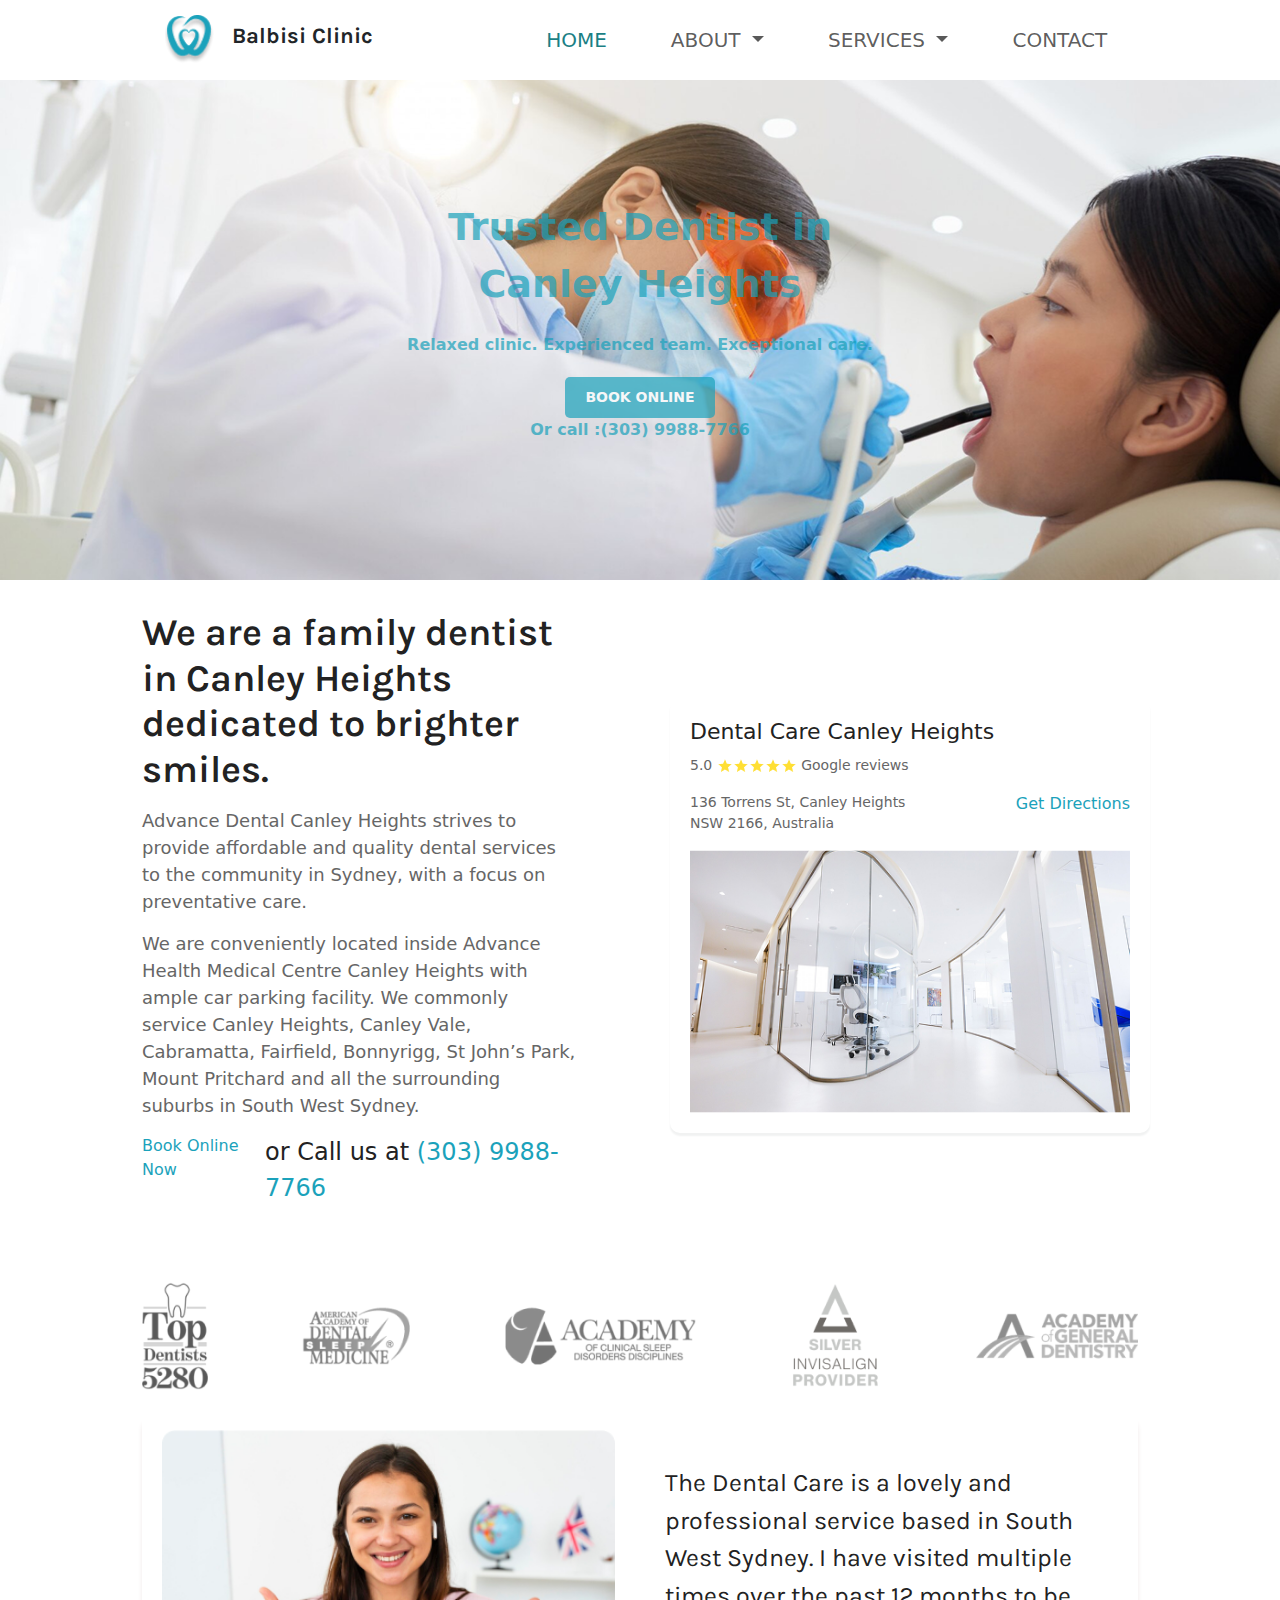
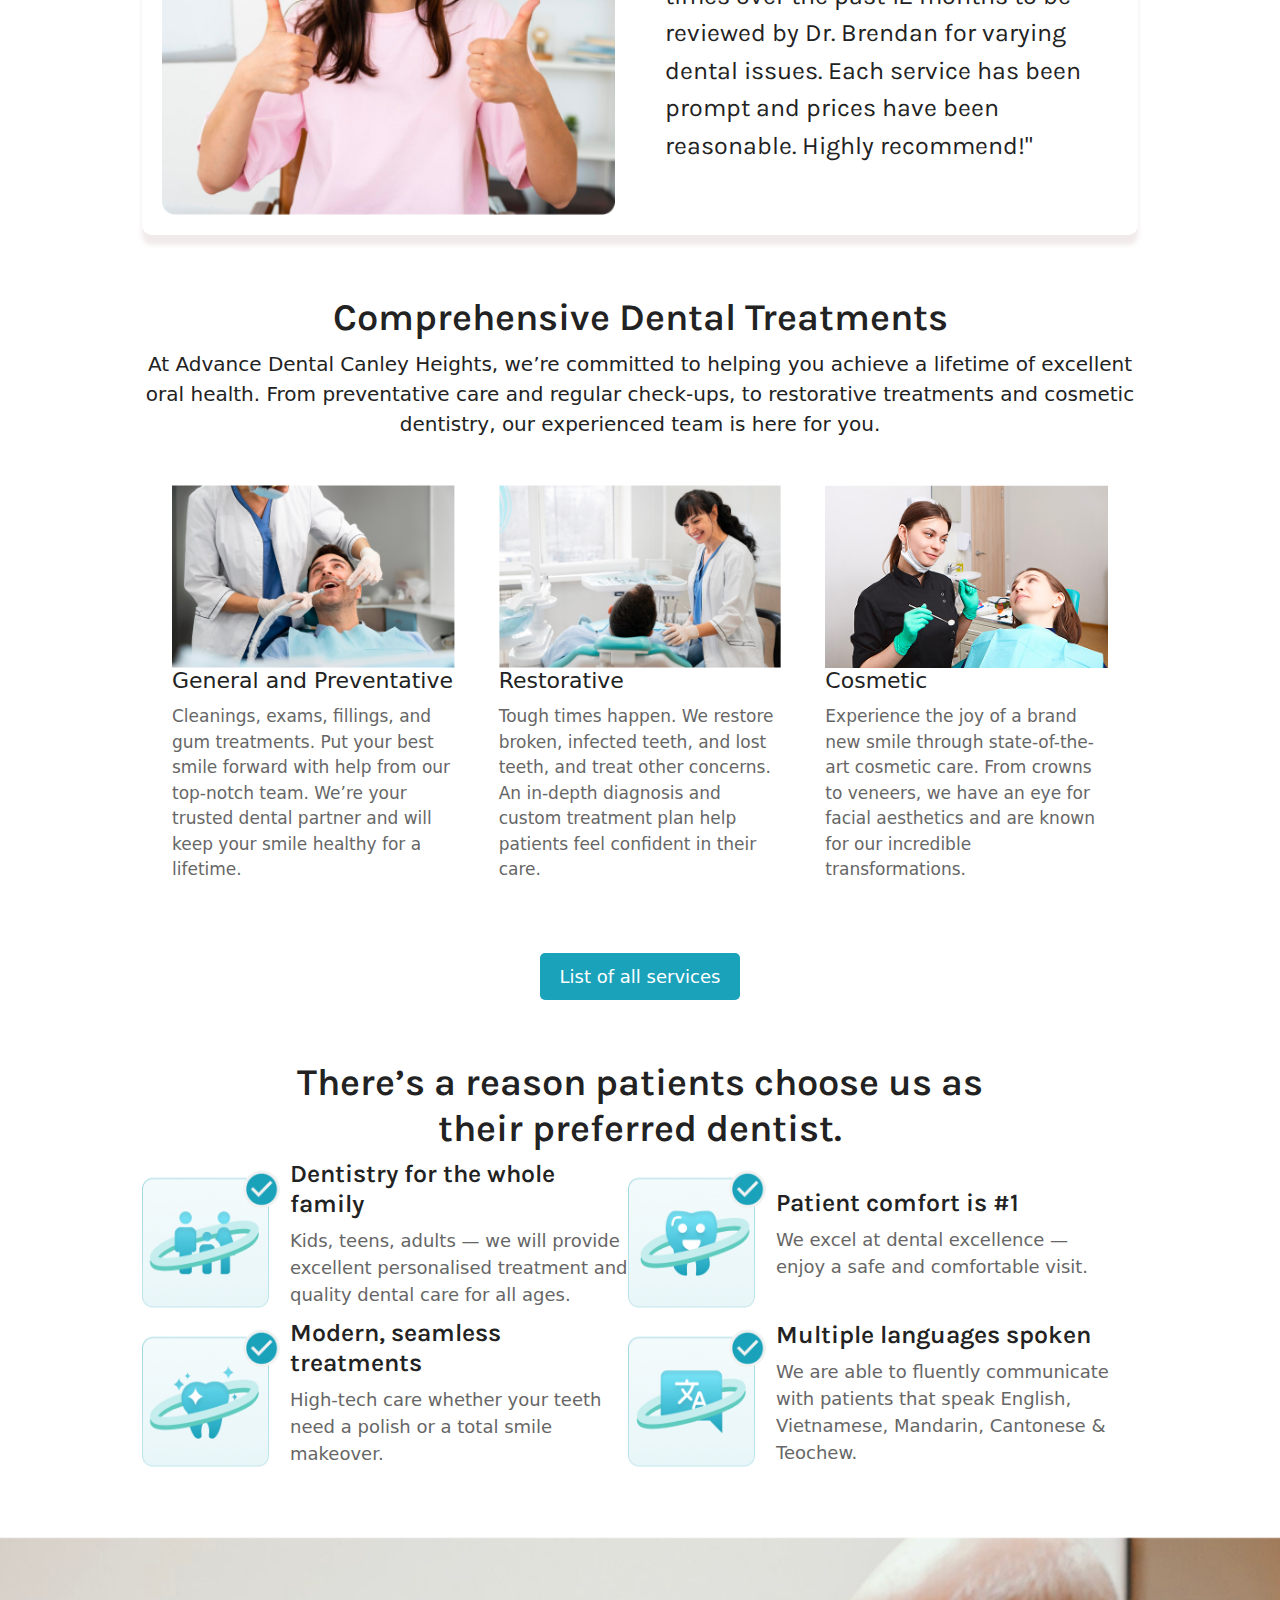
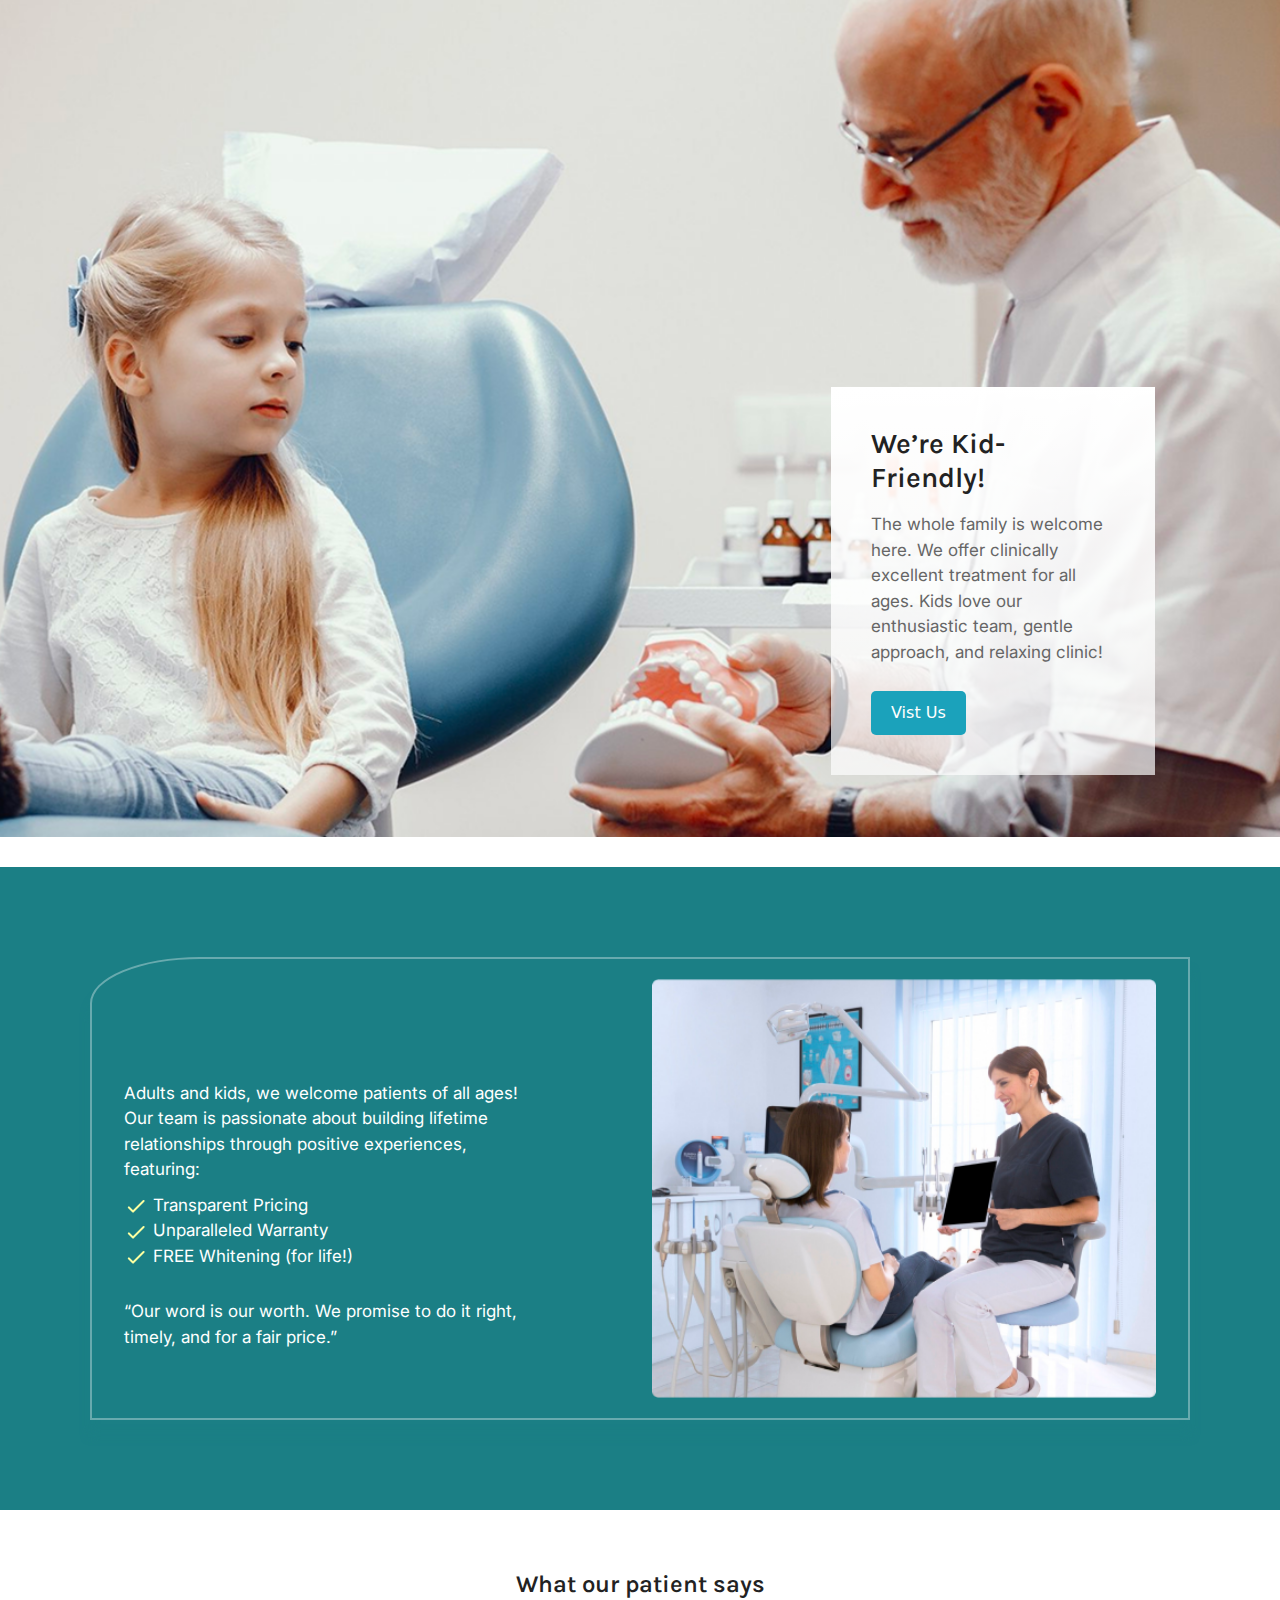
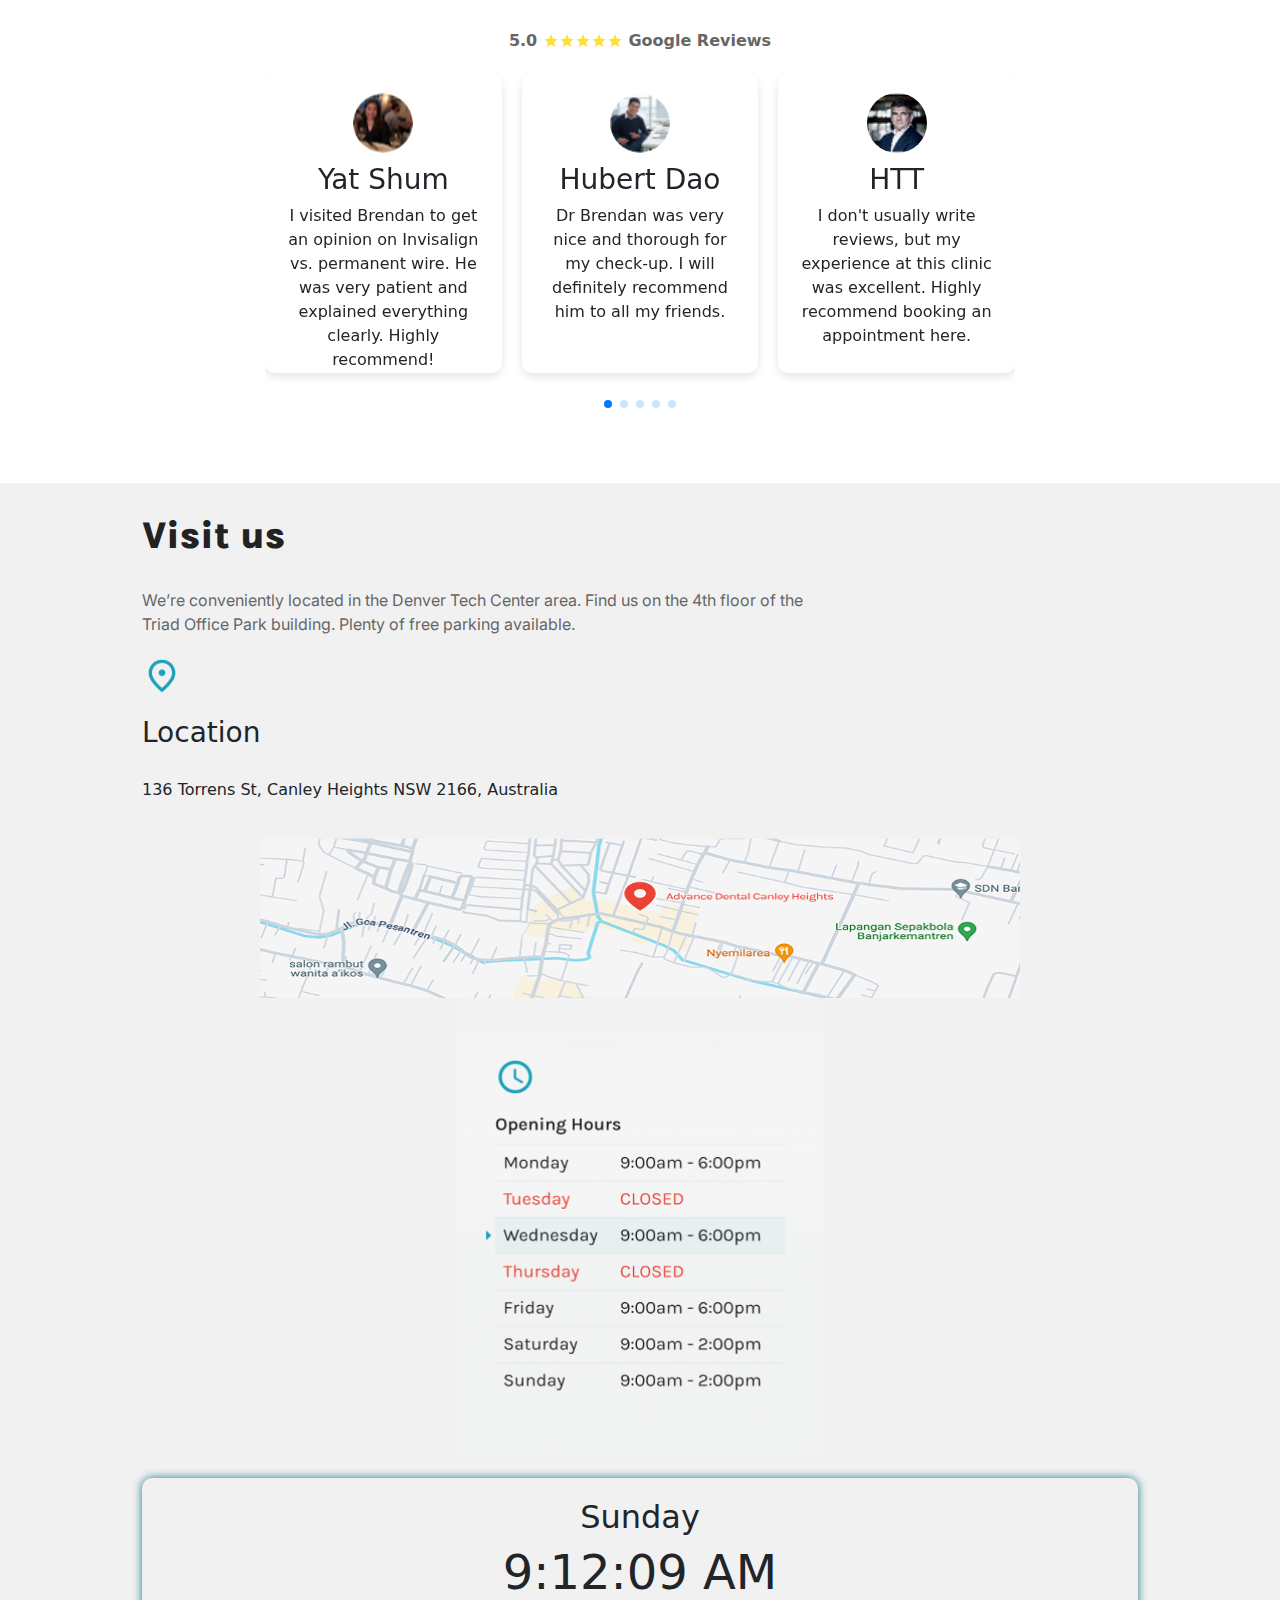
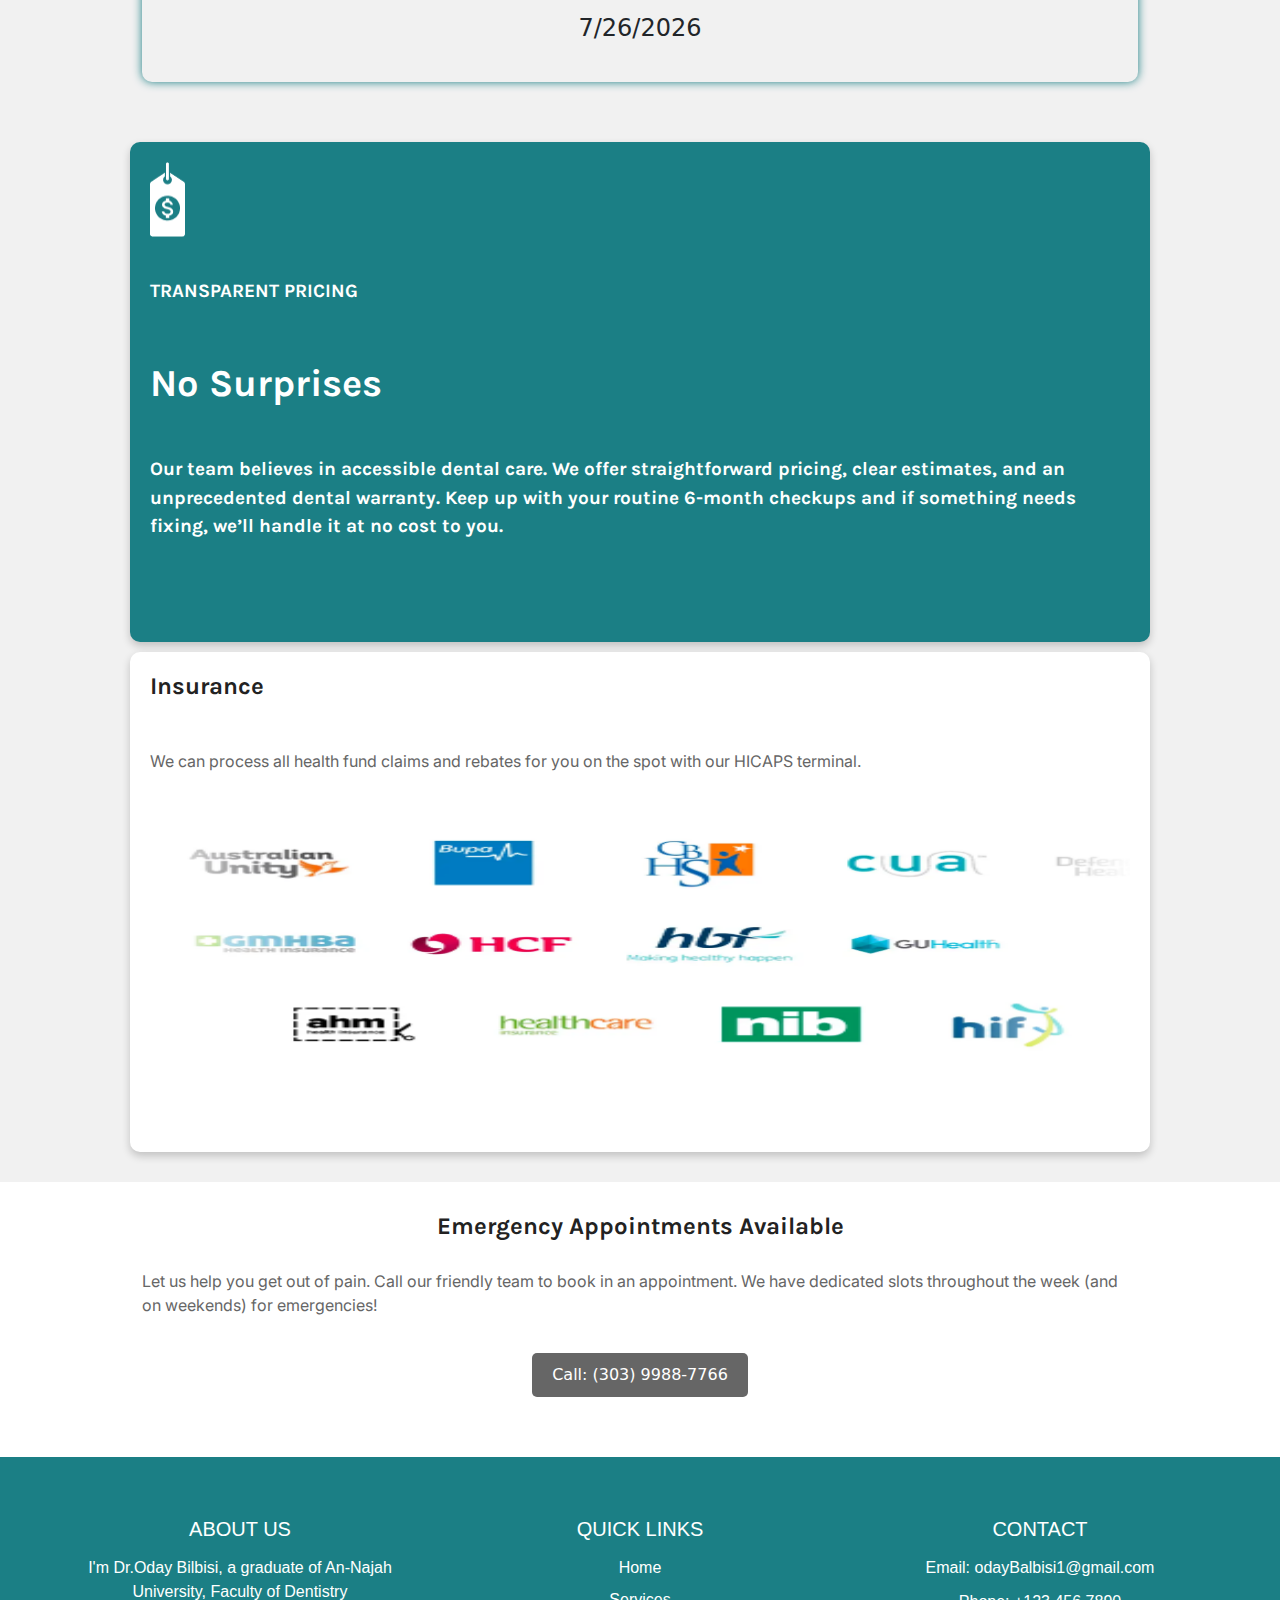
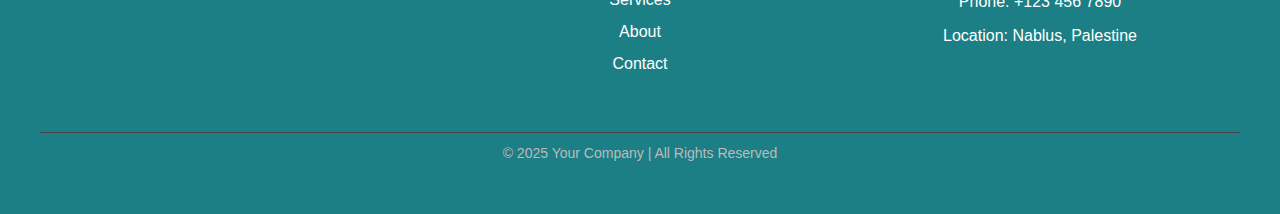
<file: index.html>
<!DOCTYPE html>
<html lang="en">

<head>
  <meta charset="UTF-8">
  <meta name="viewport" content="width=device-width, initial-scale=1.0">
  <title>Balbisi Clinic</title>
  <link rel="stylesheet" href="https://cdn.jsdelivr.net/npm/swiper@11/swiper-bundle.min.css">
  <link href="https://cdn.jsdelivr.net/npm/bootstrap@5.3.3/dist/css/bootstrap.min.css" rel="stylesheet"
    integrity="sha384-QWTKZyjpPEjISv5WaRU9OFeRpok6YctnYmDr5pNlyT2bRjXh0JMhjY6hW+ALEwIH" crossorigin="anonymous">
  <link rel="icon" href="./assets/img/Logo.png">
  <link rel="stylesheet" href="./assets/css/share.css">
  <link rel="stylesheet" href="./assets/css/base.css">
  <link rel="stylesheet" href="./assets/css/style.css">
</head>

<body>
  <nav class="navbar navbar-expand-lg bg-body-tertiary">
    <div class="container justify-content-around">

      <div class="header_left d-flex gap-3 align-items-center">
        <img src="./assets/img/Logo.png" alt="logo">
        <h1 class="logo_title">Balbisi Clinic</h1>
      </div>


      <button class="navbar-toggler" type="button" data-bs-toggle="collapse" data-bs-target="#navbarSupportedContent"
        aria-controls="navbarSupportedContent" aria-expanded="false" aria-label="Toggle navigation">
        <span class="navbar-toggler-icon"></span>

      </button>

      <div class="collapse navbar-collapse flex-grow-0" id="navbarSupportedContent">
        <ul class="navbar-nav me-auto mb-2 mb-lg-0 gap-5">
          <li class="nav-item active">
            <a href="./index.html" class="nav-link active" aria-disabled="true" onclick="plusUnderline(0)">HOME</a>
          </li>

          <li class="nav-item dropdown">
            <a class="nav-link dropdown-toggle" href="./about.html" role="button" data-bs-toggle="dropdown"
              aria-expanded="false">
              ABOUT
            </a>
            <ul class="dropdown-menu">
              <a href="./about.html" class="nav-link" aria-disabled="true" onclick="plusUnderline(1)">ABOUT</a>
              <a href="./clinic.html" class="nav-link" aria-disabled="true" onclick="plusUnderline(2)">THE CLINCI</a>
              <a href="./price.html" class="nav-link" aria-disabled="true" onclick="plusUnderline(3)">PRICE GUIDE</a>
            </ul>
          </li>
          <li class="nav-item dropdown">
            <a class="nav-link dropdown-toggle" href="./service.html" role="button" data-bs-toggle="dropdown"
              aria-expanded="false">
              SERVICES
            </a>
            <ul class="dropdown-menu">
              <a href="./service.html" class="nav-link" aria-disabled="true" onclick="plusUnderline(4)">SERVICES</a>
              <a href="./details.html" class="nav-link" aria-disabled="true" onclick="plusUnderline(5)">DETAILS</a>
            </ul>
          </li>

          <li class="nav-item">
            <a href="./contact.html" class="nav-link" aria-disabled="true" onclick="plusUnderline(6)">CONTACT</a>
          </li>

        </ul>
      </div>
    </div>
  </nav>
  <main>
    <section class="introduction">
      <div class="head_img">
        <div class="head_title">
          <h1>Trusted Dentist in <br><span>Canley Heights</span></h1>
          <p>Relaxed clinic. Experienced team. Exceptional care.</p>
          <button class="book_btn"><a href="#">Book Online</a></button>
          <p>Or call :<a>(303) 9988-7766</a></p>

        </div>

      </div>

    </section>
    <section class="family_dentist">
      <div class="container">
        <div class="row">

          <div class="family_left">

            <h2 class="family_title">We are a family dentist in Canley Heights dedicated to brighter smiles. </h2>
            <p class="intro_left">Advance Dental Canley Heights strives to provide affordable and quality dental
              services to the community in Sydney, with a focus on preventative care. </p>
            <p class="intro_left">We are conveniently located inside Advance Health Medical Centre Canley Heights with
              ample car parking facility. We commonly service Canley Heights, Canley Vale, Cabramatta, Fairfield,
              Bonnyrigg, St John’s Park, Mount Pritchard and all the surrounding suburbs in South West Sydney.</p>
            <div class="contact_left">
              <a href="#">Book Online Now</a>
              <p class="family_contact"> <span>or Call us at</span> (303) 9988-7766</p>
            </div>


          </div>
          <div class="family_right">
            <div class="care">
              <h2>Dental Care Canley Heights</h2>
              <p>5.0 <img class="star_right" src="./assets/img/five_star.png" alt="star"> Google reviews</p>
              <div class="addres_link">
                <p>136 Torrens St, Canley Heights <br> NSW 2166, Australia</p>
                <a href="#">Get Directions</a>
              </div>
              <img class="form_clinic" src="./assets/img/form_clinic.png" alt="form_clinic">
            </div>
          </div>
        </div>

      </div>
    </section>
    <section class="services">
      <div class="container">
        <div class="up">
          <img src="./assets/img/Logos.png" alt="Logos">
        </div>
        <div class="down">
          <div class="service_left">
            <img src="./assets/img/pink_woman.png" alt="pink_woman">
          </div>
          <div class="service_right">
            <p>The Dental Care is a lovely and professional
              service based in South West Sydney. I have
              visited multiple times over the past 12 months
              to be reviewed by Dr. Brendan for varying
              dental issues. Each service has been prompt
              and prices have been reasonable. Highly
              recommend!"</p>
          </div>
        </div>
      </div>
    </section>
    <section class="advance">
      <div class="container">
        <h2 class="advance_title">Comprehensive Dental Treatments</h2>
        <p class="advance_pragraph">At Advance Dental Canley Heights, we’re committed to helping you achieve a lifetime
          of excellent oral health. From preventative care and regular check-ups, to restorative treatments and cosmetic
          dentistry, our experienced team is here for you.</p>
        <div class="row">

          <div class="person_advance one">
            <img src="./assets/img/advance-1.png" alt="advance-1">
            <h3>General and Preventative</h3>
            <p>Cleanings, exams, fillings, and gum treatments. Put your best smile forward with help from our top-notch
              team. We’re your trusted dental partner and will keep your smile healthy for a lifetime.</p>

          </div>
          <div class="person_advance">
            <img src="./assets/img/advance-2.png" alt="advance-2">
            <h3>Restorative</h3>
            <p>Tough times happen. We restore broken, infected teeth, and lost teeth, and treat other concerns. An
              in-depth diagnosis and custom treatment plan help patients feel confident in their care.</p>

          </div>

          <div class="person_advance three">
            <img src="./assets/img/advance-3.png" alt="advance-3">
            <h3>Cosmetic</h3>
            <p>Experience the joy of a brand new smile through state-of-the-art cosmetic care. From crowns to veneers,
              we have an eye for facial aesthetics and are known for our incredible transformations.</p>

          </div>
        </div>
        <div class="btn-advance">
          <button class="btn">List of all services</button>
        </div>


      </div>

    </section>
    <section class="preferred">
      <div class="container">
        <h1>There’s a reason patients choose us as <br> their preferred dentist.</h1>
        <div class="row">
          <div class="prefer_up">
            <div class="preferred_icon">
              <img src="./assets/img/prefer_icon1.png" alt="icon1">
              <div class="intro_prefer">
                <h2>Dentistry for the whole family </h2>
                <p>Kids, teens, adults — we will provide excellent personalised treatment and quality dental care for
                  all ages.</p>
              </div>
            </div>

            <div class="preferred_icon">
              <img src="./assets/img/prefer_icon2.png" alt="icon2">
              <div class="intro_prefer">
                <h2>Patient comfort is #1 </h2>
                <p>We excel at dental excellence — enjoy a safe and comfortable visit.</p>
              </div>
            </div>
          </div>
          <div class="prefer_down">

            <div class="preferred_icon">
              <img src="./assets/img/prefer_icon3.png" alt="icon3">
              <div class="intro_prefer">
                <h2>Modern, seamless treatments</h2>
                <p>High-tech care whether your teeth need a polish or a total smile makeover.</p>
              </div>
            </div>


            <div class="preferred_icon">
              <img src="./assets/img/prefer_icon4.png" alt="icon4">
              <div class="intro_prefer">
                <h2>Multiple languages spoken</h2>
                <p>We are able to fluently communicate with patients that speak English, Vietnamese, Mandarin, Cantonese
                  & Teochew.</p>
              </div>
            </div>
          </div>



        </div>
      </div>
    </section>
    <section class="frindly">
      <div class="frindly_img">
        <div class="container">
          <div class="frindly_title">
            <h2 class="intro_frinly">We’re Kid-Friendly!</h2>
            <p class="pragraph_frindly">The whole family is welcome here. We offer clinically excellent treatment for
              all ages. Kids love our enthusiastic team, gentle approach, and relaxing clinic!</p>
            <button class="btn_frindly">Vist Us</button>
          </div>
        </div>


      </div>
    </section>
    <section class="display_job">
      <div class="container">
        <div class="row">
          <div class="display_left">

            <h2 class="display_title">
              <span>D</span><span>e</span><span>n</span><span>t</span><span>i</span>
              <span>s</span><span>t</span><span>r</span><span>y</span>
              <span>D</span><span>o</span><span>n</span><span>e</span>
              <span>R</span><span>i</span><span>g</span><span>h</span><span>t</span>
            </h2>
            <p>Adults and kids, we welcome patients of all ages! Our team is passionate about building lifetime
              relationships through positive experiences, featuring:</p>
            <div class="true">
              <p class="pragraph"><img class="true_img" src="./assets/img/true.png" alt="par1"> Transparent Pricing</p>
              <p class="pragraph"><img class="true_img" src="./assets/img/true.png" alt="par2"> Unparalleled Warranty
              </p>
              <p class="pragraph"><img class="true_img" src="./assets/img/true.png" alt="par3"> FREE Whitening (for
                life!)</p>
            </div>



            <p>“Our word is our worth. We promise to do it right, timely, and for a fair price.”</p>

          </div>
          <div class="display_img">
            <img src="./assets/img/display_img.png" alt="display_img">
          </div>
        </div>
      </div>
    </section>
    <section class="reviews">
      <h2 claas="review_title">What our patient says</h2>
      <p class="rating"> 5.0 <img src="./assets/img/five_star.png" alt="five_star"> Google Reviews </p>

      <!-- Swiper Container -->
      <div class="swiper mySwiper">
        <div class="swiper-wrapper">

          <!-- Review Card 1 -->
          <div class="swiper-slide review-card">
            <img src="./assets/img/rev1.png" alt="Yat Shum" class="avatar">
            <h3>Yat Shum</h3>
            <p>I visited Brendan to get an opinion on Invisalign vs. permanent wire. He was very patient and explained
              everything clearly. Highly recommend!</p>
          </div>

          <!-- Review Card 2 -->
          <div class="swiper-slide review-card">
            <img src="./assets/img/rev2.png" alt="Hubert Dao" class="avatar">
            <h3>Hubert Dao</h3>
            <p>Dr Brendan was very nice and thorough for my check-up. I will definitely recommend him to all my friends.
            </p>
          </div>

          <!-- Review Card 3 -->
          <div class="swiper-slide review-card">
            <img src="./assets/img/rev3.png" alt="HTT" class="avatar">
            <h3>HTT</h3>
            <p>I don't usually write reviews, but my experience at this clinic was excellent. Highly recommend booking
              an appointment here.</p>
          </div>

          <!-- Review Card 4 -->
          <div class="swiper-slide review-card">
            <img src="./assets/img/rev4.png" alt="Yammie Giang" class="avatar">
            <h3>Yammie Giang</h3>
            <p>Amazing service, very friendly doctor. Gentle when cleaning and filling teeth. Great advice as well!</p>
          </div>

          <!-- Review Card 5 -->
          <div class="swiper-slide review-card">
            <img src="./assets/img/rev5.png" alt="Kevin Vuong" class="avatar">
            <h3>Kevin Vuong</h3>
            <p>Brendan was amazing to work with! He made me feel comfortable about my tooth procedure.</p>
          </div>
        </div>

        <!-- Swiper Pagination and Navigation Buttons -->
        <div class="swiper-pagination"></div>

      </div>
    </section>
    <section class="vist">
      <div class="container">
        <div class="row">
          <div class="vist_up">
            <h2 class="vist_title">Visit us</h2>
            <p class="pragraph_vist">We’re conveniently located in the Denver Tech Center area. Find us on the 4th floor
              of the Triad Office Park building. Plenty of free parking available.</p>
          </div>
        </div>
        <div class="vist_down">
          <div class="map">
            <img class="vist_map" src="./assets/img/map.png" alt="map">
            <h3>Location</h3>
            <address>136 Torrens St, Canley Heights NSW 2166, Australia</address>
            <div class="vist_img">
              <img class="vist_location" src="./assets/img/Location.png" alt="Location">
              <img class="list_day" src="./assets/img/list_day.png" alt="list_day">
            </div>
            <div class="counter">
              <h2 id="day"></h2>
              <h1 id="time"></h1>
              <p id="date"></p>
            </div>
          </div>
        </div>
      </div>
    </section>
    <section class="surprise">
      <div class="container">
        <div class="row">
          <div class="surp_left">
            <img src="./assets/img/surp_logo.png" alt="surp_logo">
            <p class="supr_pra">TRANSPARENT PRICING</p>
            <h2 class="supr_title">No Surprises</h2>
            <p class="supr_pra">Our team believes in accessible dental care. We offer straightforward pricing, clear
              estimates, and an unprecedented dental warranty. Keep up with your routine 6-month checkups and if
              something needs fixing, we’ll handle it at no cost to you.</p>
          </div>
          <div class="surp_right">
            <h2>Insurance</h2>
            <p>We can process all health fund claims and rebates for you on the spot with our HICAPS terminal.</p>
            <img src="./assets/img/companies.png" alt="companies">
          </div>
        </div>
      </div>
    </section>
    <section class="emergency">
      <div class="container">
        <div class="row">
          <div class="call">
            <h2>Emergency Appointments Available</h2>
            <p>Let us help you get out of pain. Call our friendly team to book in an appointment. We have dedicated
              slots throughout the week (and on weekends) for emergencies!</p>
            <button>Call: (303) 9988-7766</button>
          </div>
        </div>
      </div>
    </section>


  </main>
  <footer class="footer">
    <div class="footer-container">

      <div class="footer-section">
        <h3>About Us</h3>
        <p>
          I'm Dr.Oday Bilbisi, a graduate of An-Najah University, Faculty of Dentistry
        </p>
      </div>


      <div class="footer-section">
        <h3>Quick Links</h3>
        <ul>
          <li><a href="./index.html">Home</a></li>
          <li><a href="./service.html">Services</a></li>
          <li><a href="./about.html">About</a></li>
          <li><a href="./contact.html">Contact</a></li>
        </ul>
      </div>


      <div class="footer-section">
        <h3>Contact</h3>
        <p>Email: odayBalbisi1@gmail.com</p>
        <p>Phone: +123 456 7890</p>
        <p>Location: Nablus, Palestine</p>
      </div>


    </div>


    <div class="footer-bottom">
      &copy; 2025 Your Company | All Rights Reserved
    </div>
  </footer>
  <button id="backToTop" onclick="scrollToTop()">↑</button>
  <script src="https://cdn.jsdelivr.net/npm/bootstrap@5.3.3/dist/js/bootstrap.bundle.min.js"
    integrity="sha384-YvpcrYf0tY3lHB60NNkmXc5s9fDVZLESaAA55NDzOxhy9GkcIdslK1eN7N6jIeHz"
    crossorigin="anonymous"></script>
  <script src="https://cdn.jsdelivr.net/npm/swiper@11/swiper-bundle.min.js"></script>
  <script src="./JavaScript/home.js"></script>
</body>

</html>
</file>
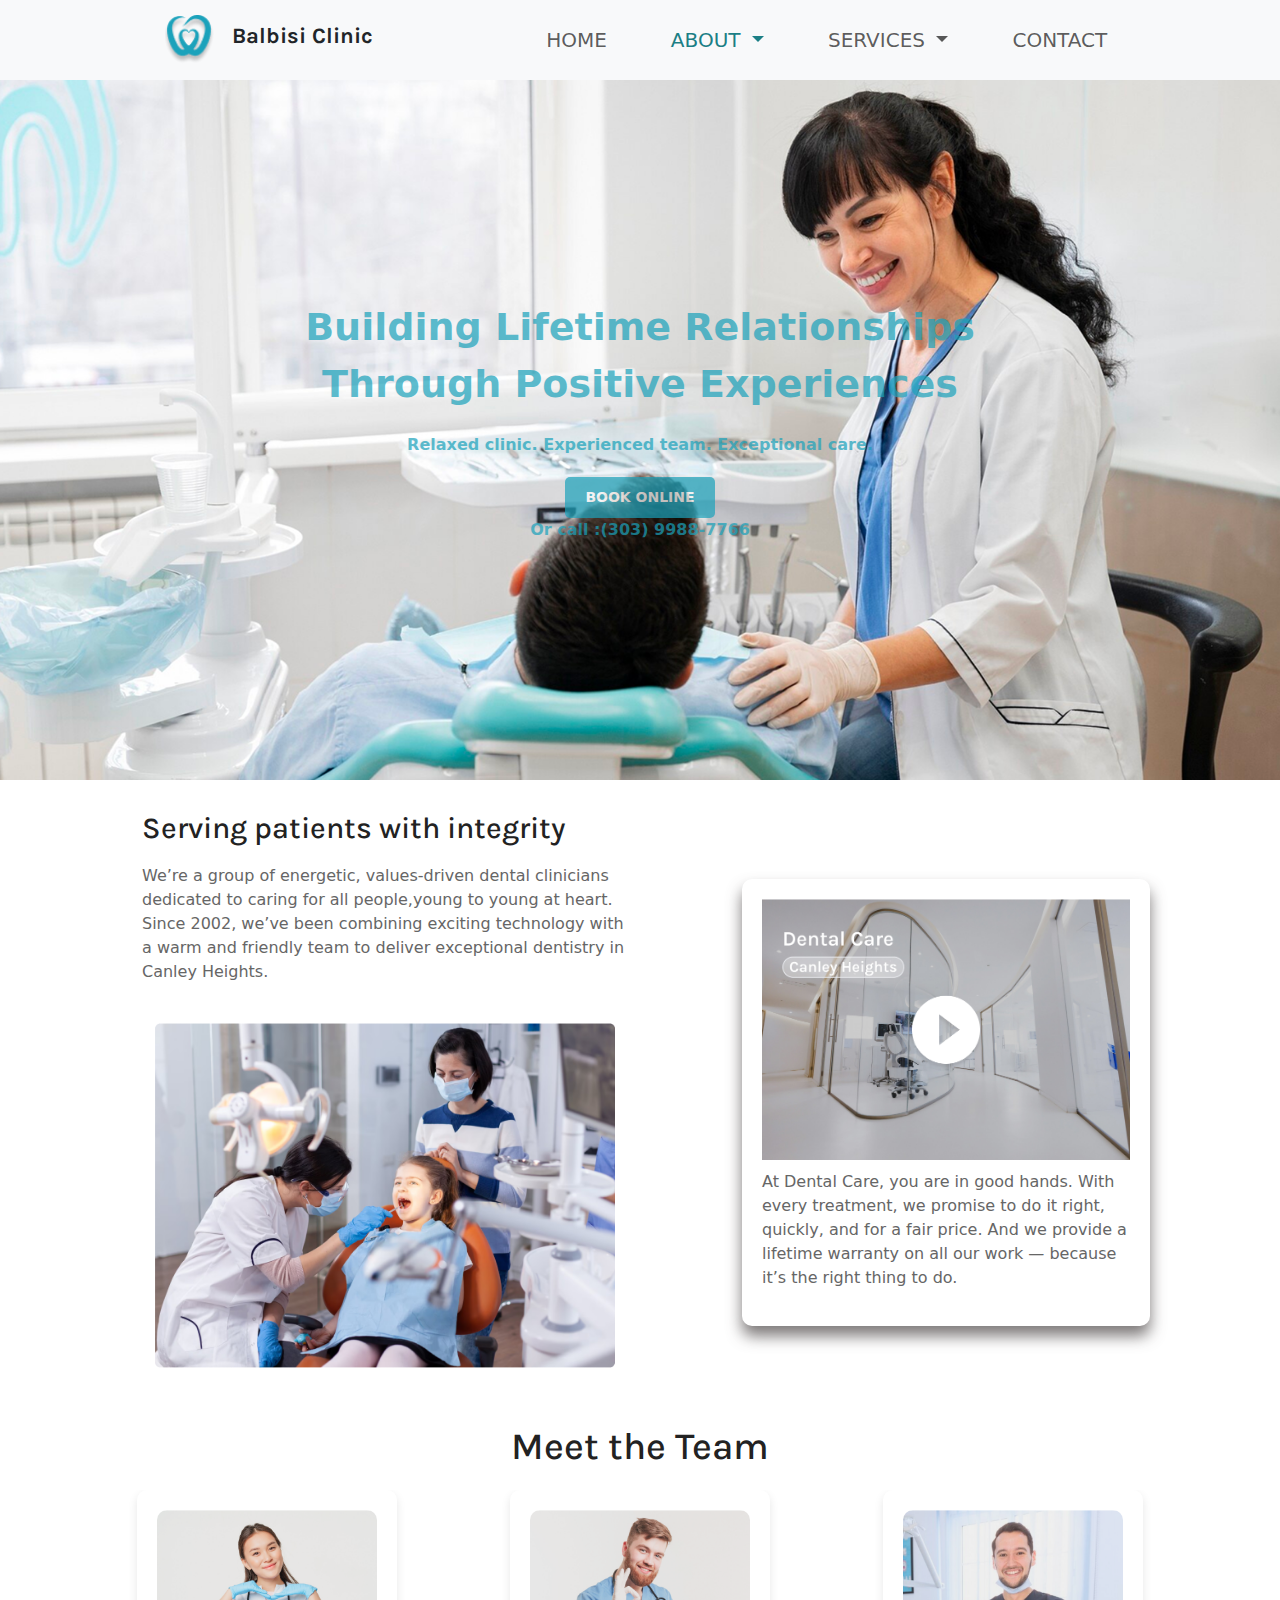
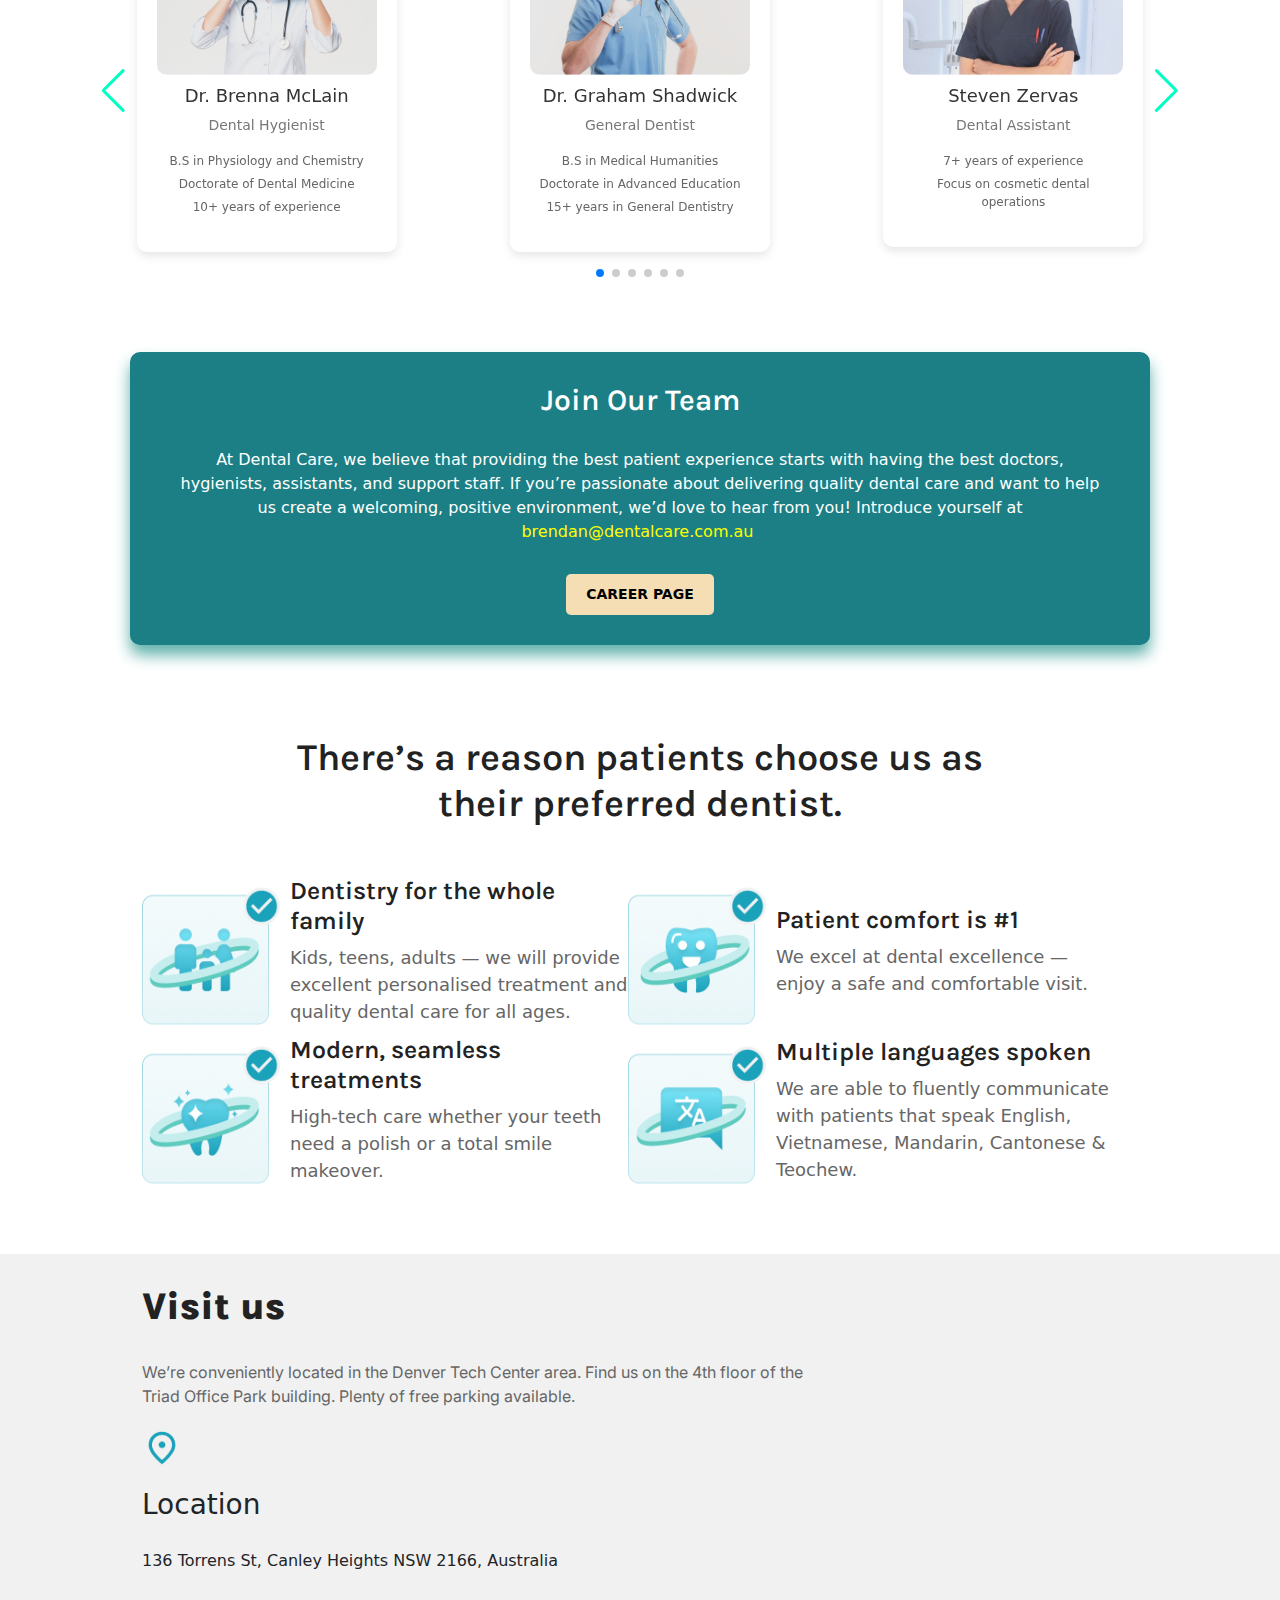
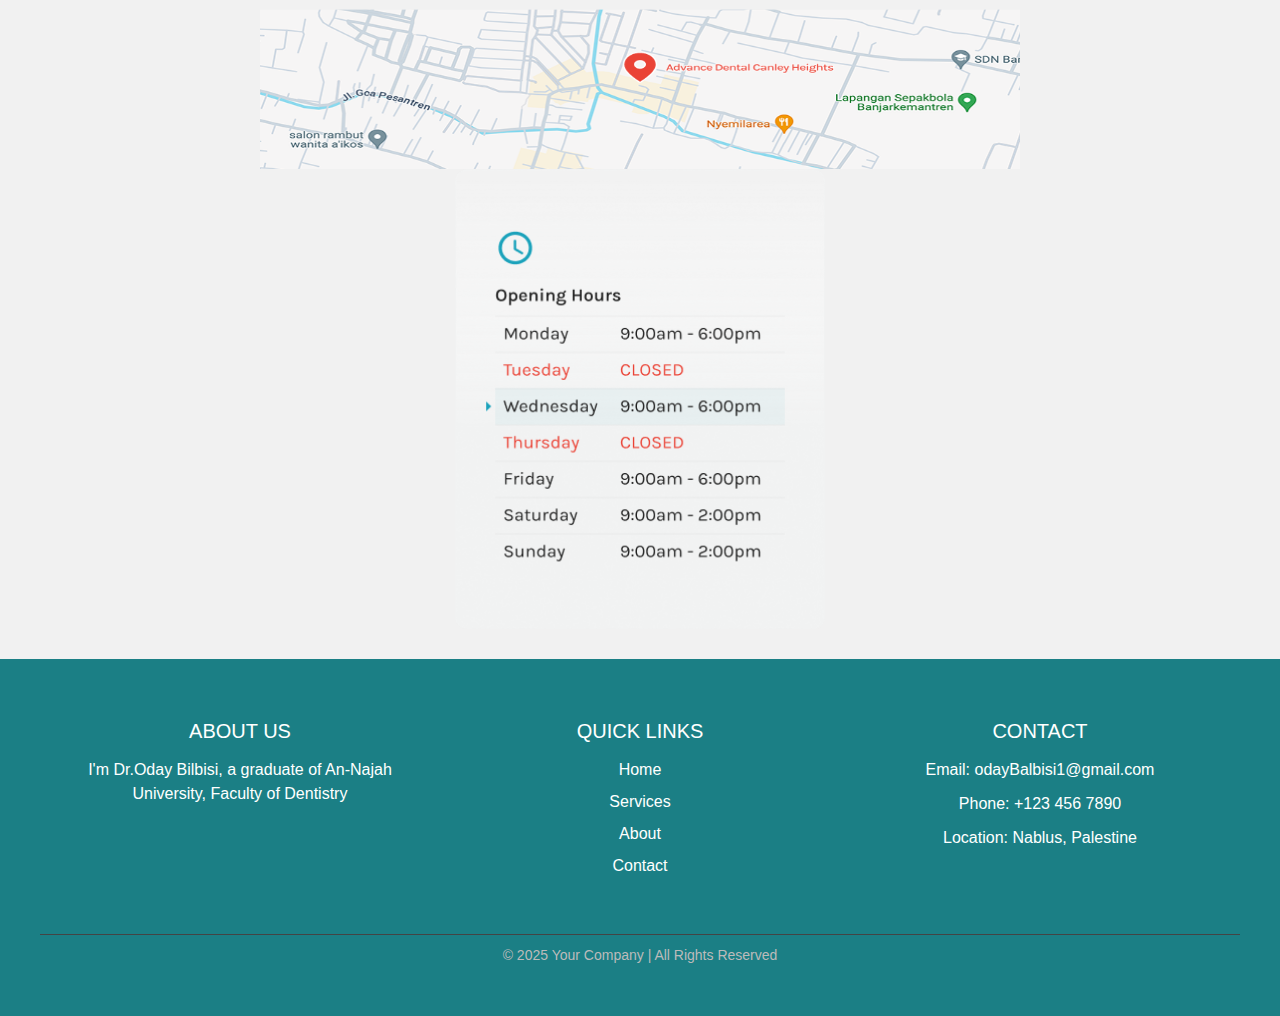
<file: about.html>
<!DOCTYPE html>
<html lang="en">

<head>
  <meta charset="UTF-8">
  <meta name="viewport" content="width=device-width, initial-scale=1.0">
  <title>Balbisi Clinic</title>
  <link rel="icon" href="./assets/img/Logo.png">
  <link rel="stylesheet" href="https://cdn.jsdelivr.net/npm/swiper@11/swiper-bundle.min.css">
  <link href="https://cdn.jsdelivr.net/npm/bootstrap@5.3.3/dist/css/bootstrap.min.css" rel="stylesheet"
    integrity="sha384-QWTKZyjpPEjISv5WaRU9OFeRpok6YctnYmDr5pNlyT2bRjXh0JMhjY6hW+ALEwIH" crossorigin="anonymous">
  <link rel="stylesheet" href="./assets/css/about.css">
  <link rel="stylesheet" href="./assets/css/share.css">
  <link rel="stylesheet" href="./assets/css/base.css">

</head>

<body>
  <nav class="navbar navbar-expand-lg bg-body-tertiary">
    <div class="container justify-content-around">

      <div class="header_left d-flex gap-3 align-items-center">
        <img src="./assets/img/Logo.png" alt="logo88">
        <h1 class="logo_title">Balbisi Clinic</h1>
      </div>


      <button class="navbar-toggler" type="button" data-bs-toggle="collapse" data-bs-target="#navbarSupportedContent"
        aria-controls="navbarSupportedContent" aria-expanded="false" aria-label="Toggle navigation">
        <span class="navbar-toggler-icon"></span>

      </button>

      <div class="collapse navbar-collapse flex-grow-0" id="navbarSupportedContent">
        <ul class="navbar-nav me-auto mb-2 mb-lg-0 gap-5">
          <li class="nav-item">
            <a href="./index.html" class="nav-link " aria-disabled="true" onclick="plusUnderline(0)">HOME</a>
          </li>

          <li class="nav-item dropdown">
            <a class="nav-link dropdown-toggle active" href="./about.html" role="button" data-bs-toggle="dropdown"
              aria-expanded="false">
              ABOUT
            </a>
            <ul class="dropdown-menu">
              <a href="./about.html" class="nav-link" aria-disabled="true" onclick="plusUnderline(1)">ABOUT</a>
              <a href="./clinic.html" class="nav-link" aria-disabled="true" onclick="plusUnderline(2)">THE CLINCI</a>
              <a href="./price.html" class="nav-link" aria-disabled="true" onclick="plusUnderline(3)">PRICE GUIDE</a>
            </ul>
          </li>
          <li class="nav-item dropdown">
            <a class="nav-link dropdown-toggle" href="./service.html" role="button" data-bs-toggle="dropdown"
              aria-expanded="false">
              SERVICES
            </a>
            <ul class="dropdown-menu">
              <a href="./service.html" class="nav-link" aria-disabled="true" onclick="plusUnderline(4)">SERVICES</a>
              <a href="./details.html" class="nav-link" aria-disabled="true" onclick="plusUnderline(5)">DETAILS</a>
            </ul>
          </li>

          <li class="nav-item">
            <a href="./contact.html" class="nav-link" aria-disabled="true" onclick="plusUnderline(6)">CONTACT</a>
          </li>
        </ul>
      </div>
    </div>
  </nav>
  <main>
    <section class="introduction">
      <div class="head_img">
        <div class="head_title">
          <h1>Building Lifetime Relationships <br> Through Positive Experiences</h1>
          <p>Relaxed clinic. Experienced team. Exceptional care.</p>
          <button class="book_btn"><a href="#">Book Online</a></button>
          <p>Or call :<a>(303) 9988-7766</a></p>
        </div>
      </div>
    </section>
    <section class="serving">
      <div class="container">
        <div class="row">
          <div class="serving_left">
            <h2>Serving patients with integrity</h2>
            <p>We’re a group of energetic, values-driven dental clinicians dedicated to caring for all people,young to
              young at heart. Since 2002, we’ve been combining exciting technology with a warm and friendly team to
              deliver exceptional dentistry in Canley Heights.</p>
            <div class="serving_img">
              <img src="./assets/img/serving_img.png" alt="serving_img">
            </div>

          </div>
          <div class="serving_right">
            <div class="serving_img">
              <img src="./assets/img/Video.jpg" alt="Video">
            </div>
            <p>At Dental Care, you are in good hands. With every treatment, we promise to do it right, quickly, and for
              a fair price. And we provide a lifetime warranty on all our work — because it’s the right thing to do.</p>
          </div>
        </div>
      </div>
    </section>
    <section class="teams">
      <h2 class="title">Meet the Team</h2>

      <div class="swiper mySwiper">
        <div class="swiper-wrapper">

          <!-- Team Member 1 -->
          <div class="swiper-slide">
            <div class="team-card">
              <img src="./assets/img/Dr. Brenna McLain.png" alt="image1">
              <h3>Dr. Brenna McLain</h3>
              <p>Dental Hygienist</p>
              <ul>
                <li>B.S in Physiology and Chemistry</li>
                <li>Doctorate of Dental Medicine</li>
                <li>10+ years of experience</li>
              </ul>
            </div>
          </div>

          <!-- Team Member 2 -->
          <div class="swiper-slide">
            <div class="team-card">
              <img src="./assets/img/Dr. Graham Shadwick.png" alt="image1">
              <h3>Dr. Graham Shadwick</h3>
              <p>General Dentist</p>
              <ul>
                <li>B.S in Medical Humanities</li>
                <li>Doctorate in Advanced Education</li>
                <li>15+ years in General Dentistry</li>
              </ul>
            </div>
          </div>

          <!-- Team Member 3 -->
          <div class="swiper-slide">
            <div class="team-card">
              <img src="./assets/img/Steven Zervas.png" alt="image1">
              <h3>Steven Zervas</h3>
              <p>Dental Assistant</p>
              <ul>
                <li>7+ years of experience</li>
                <li>Focus on cosmetic dental operations</li>
              </ul>
            </div>
          </div>

          <!-- Team Member 4 -->
          <div class="swiper-slide">
            <div class="team-card">
              <img src="./assets/img/Maryland Winkles.png" alt="image1">
              <h3>Maryland Winkles</h3>
              <p>Dental Assistant</p>
              <ul>
                <li>Certified Dental Assistant</li>
                <li>Passionate about patient care</li>
              </ul>
            </div>
          </div>

          <!-- Team Member 5 -->
          <div class="swiper-slide">
            <div class="team-card">
              <img src="./assets/img/Leatrice Handler.png" alt="image1">
              <h3>Leatrice Handler</h3>
              <p>Billing Specialist</p>
              <ul>
                <li>10+ years in dental billing</li>
                <li>Expert in insurance procedures</li>
              </ul>
            </div>
          </div>

          <!-- Team Member 6 -->
          <div class="swiper-slide">
            <div class="team-card">
              <img src="./assets/img/Phyllis Godley.png" alt="image1">
              <h3>Phyllis Godley</h3>
              <p>Scheduler</p>
              <ul>
                <li>Expert in scheduling and patient support</li>
                <li>10+ years in medical administration</li>
              </ul>
            </div>
          </div>

        </div>

        <!-- Pagination -->
        <div class="swiper-pagination"></div>

        <!-- Navigation Buttons -->
        <div class="swiper-button-next"></div>
        <div class="swiper-button-prev"></div>
      </div>
    </section>
    <section class="Job">
      <div class="container">
        <div class="row">
          <div class="join_job">
            <h2>Join Our Team</h2>
            <p>At Dental Care, we believe that providing the best patient experience starts with having the best
              doctors, hygienists, assistants, and support staff. If you’re passionate about delivering quality dental
              care and want to help us create a welcoming, positive environment, we’d love to hear from you! Introduce
              yourself at <span>brendan@dentalcare.com.au</span> </p>
            <button>Career Page</button>
          </div>
        </div>
      </div>

    </section>
    <section class="preferred">
      <div class="container">
        <h1>There’s a reason patients choose us as <br> their preferred dentist.</h1>
        <div class="row">
          <div class="prefer_up">
            <div class="preferred_icon">
              <img src="./assets/img/prefer_icon1.png" alt="prefer_icon1">
              <div class="intro_prefer">
                <h2>Dentistry for the whole family </h2>
                <p>Kids, teens, adults — we will provide excellent personalised treatment and quality dental care for
                  all ages.</p>
              </div>
            </div>

            <div class="preferred_icon">
              <img src="./assets/img/prefer_icon2.png" alt="prefer_icon2">
              <div class="intro_prefer">
                <h2>Patient comfort is #1 </h2>
                <p>We excel at dental excellence — enjoy a safe and comfortable visit.</p>
              </div>
            </div>
          </div>
          <div class="prefer_down">

            <div class="preferred_icon">
              <img src="./assets/img/prefer_icon3.png" alt="prefer_icon3">
              <div class="intro_prefer">
                <h2>Modern, seamless treatments</h2>
                <p>High-tech care whether your teeth need a polish or a total smile makeover.</p>
              </div>
            </div>


            <div class="preferred_icon">
              <img src="./assets/img/prefer_icon4.png" alt="prefer_icon4">
              <div class="intro_prefer">
                <h2>Multiple languages spoken</h2>
                <p>We are able to fluently communicate with patients that speak English, Vietnamese, Mandarin, Cantonese
                  & Teochew.</p>
              </div>
            </div>
          </div>



        </div>
      </div>
    </section>
    <section class="vist">
      <div class="container">
        <div class="row">
          <div class="vist_up">
            <h2 class="vist_title">Visit us</h2>
            <p class="pragraph_vist">We’re conveniently located in the Denver Tech Center area. Find us on the 4th floor
              of the Triad Office Park building. Plenty of free parking available.</p>
          </div>
        </div>
        <div class="vist_down">
          <div class="map">
            <img class="vist_map" src="./assets/img/map.png" alt="map">
            <h3>Location</h3>
            <address>136 Torrens St, Canley Heights NSW 2166, Australia</address>
            <div class="vist_img">
              <img class="vist_location" src="./assets/img/Location.png" alt="Location">
              <img class="list_day" src="./assets/img/list_day.png" alt="list_day">
            </div>

          </div>
        </div>
      </div>
    </section>

  </main>
  <footer class="footer">
    <div class="footer-container">

      <div class="footer-section">
        <h3>About Us</h3>
        <p>
          I'm Dr.Oday Bilbisi, a graduate of An-Najah University, Faculty of Dentistry
        </p>
      </div>


      <div class="footer-section">
        <h3>Quick Links</h3>
        <ul>
          <li><a href="./index.html">Home</a></li>
          <li><a href="./service.html">Services</a></li>
          <li><a href="./about.html">About</a></li>
          <li><a href="./contact.html">Contact</a></li>
        </ul>
      </div>


      <div class="footer-section">
        <h3>Contact</h3>
        <p>Email: odayBalbisi1@gmail.com</p>
        <p>Phone: +123 456 7890</p>
        <p>Location: Nablus, Palestine</p>
      </div>


    </div>


    <div class="footer-bottom">
      &copy; 2025 Your Company | All Rights Reserved
    </div>
  </footer>
  <button id="backToTop" onclick="scrollToTop()">↑</button>
  <script src="https://cdn.jsdelivr.net/npm/bootstrap@5.3.3/dist/js/bootstrap.bundle.min.js"
    integrity="sha384-YvpcrYf0tY3lHB60NNkmXc5s9fDVZLESaAA55NDzOxhy9GkcIdslK1eN7N6jIeHz"
    crossorigin="anonymous"></script>
  <script src="https://cdn.jsdelivr.net/npm/swiper@11/swiper-bundle.min.js"></script>
  <script src="./JavaScript/about.js"></script>
</body>

</html>
</file>
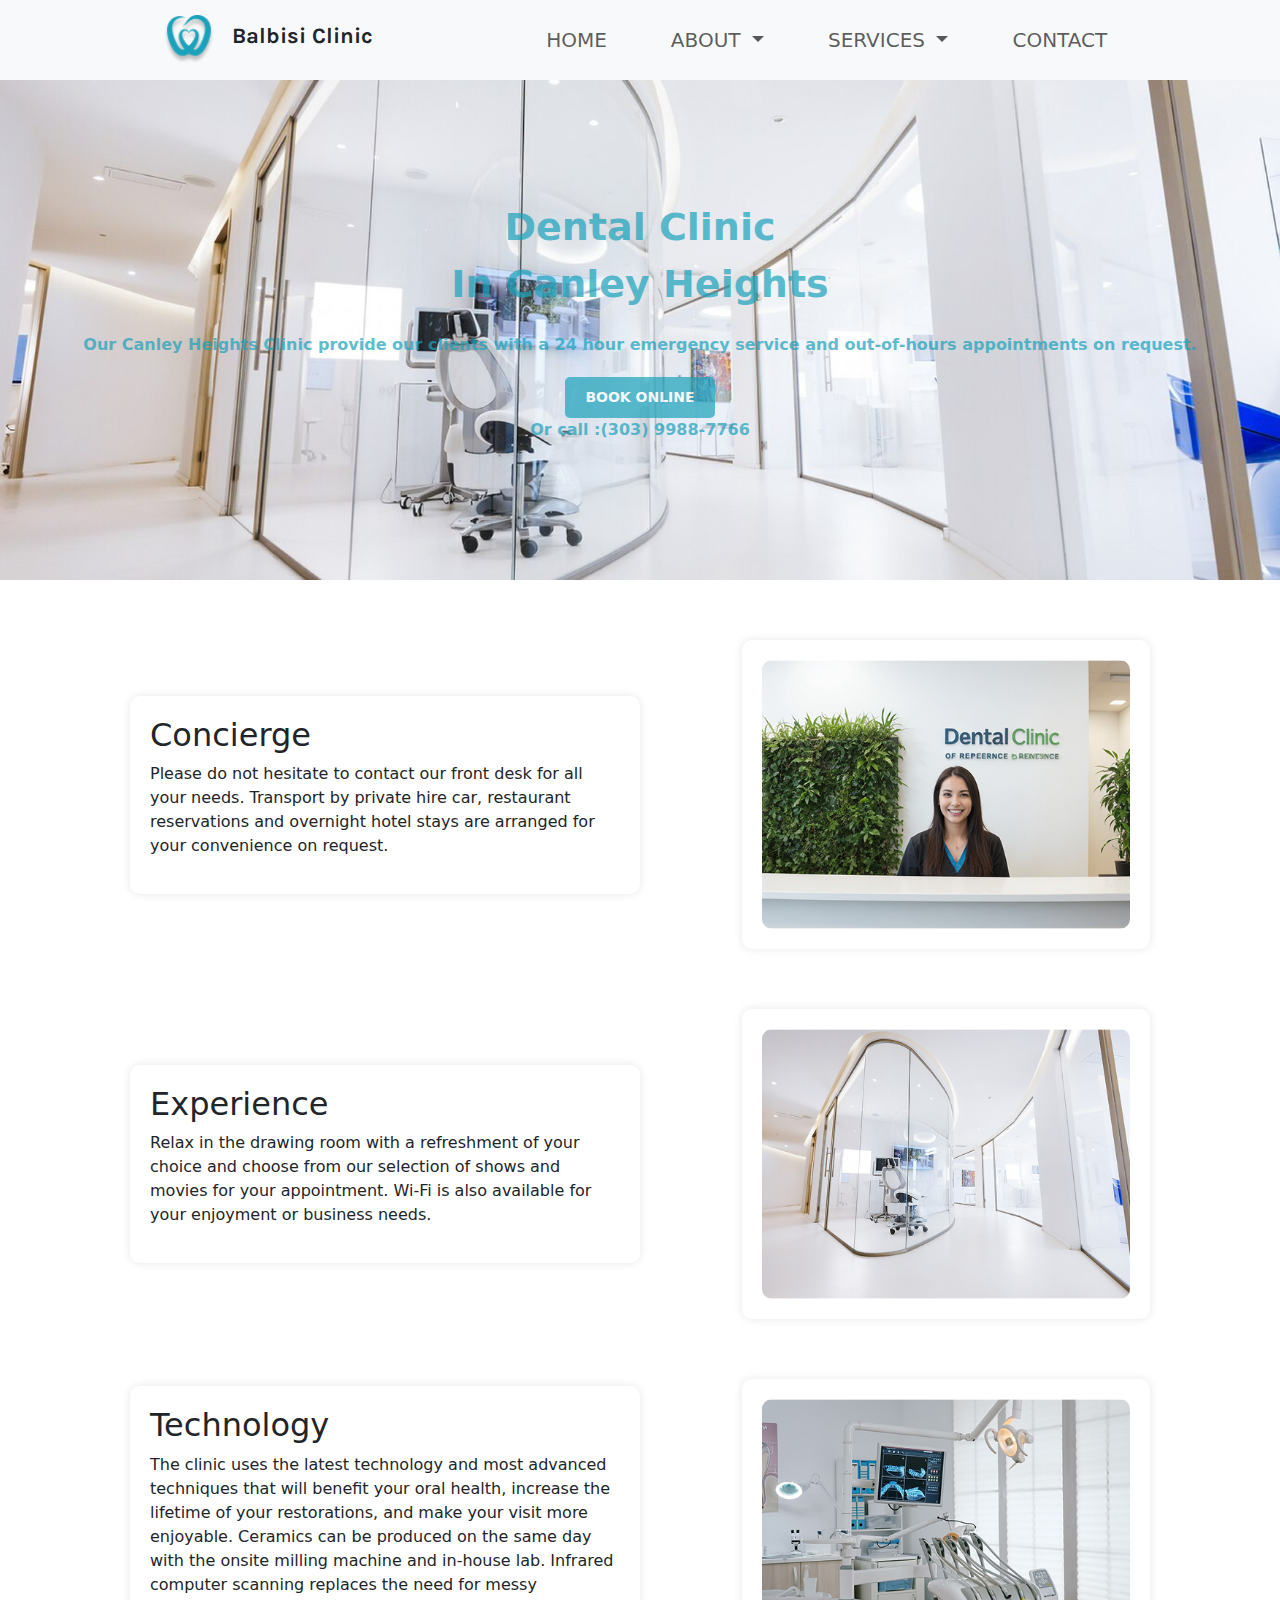
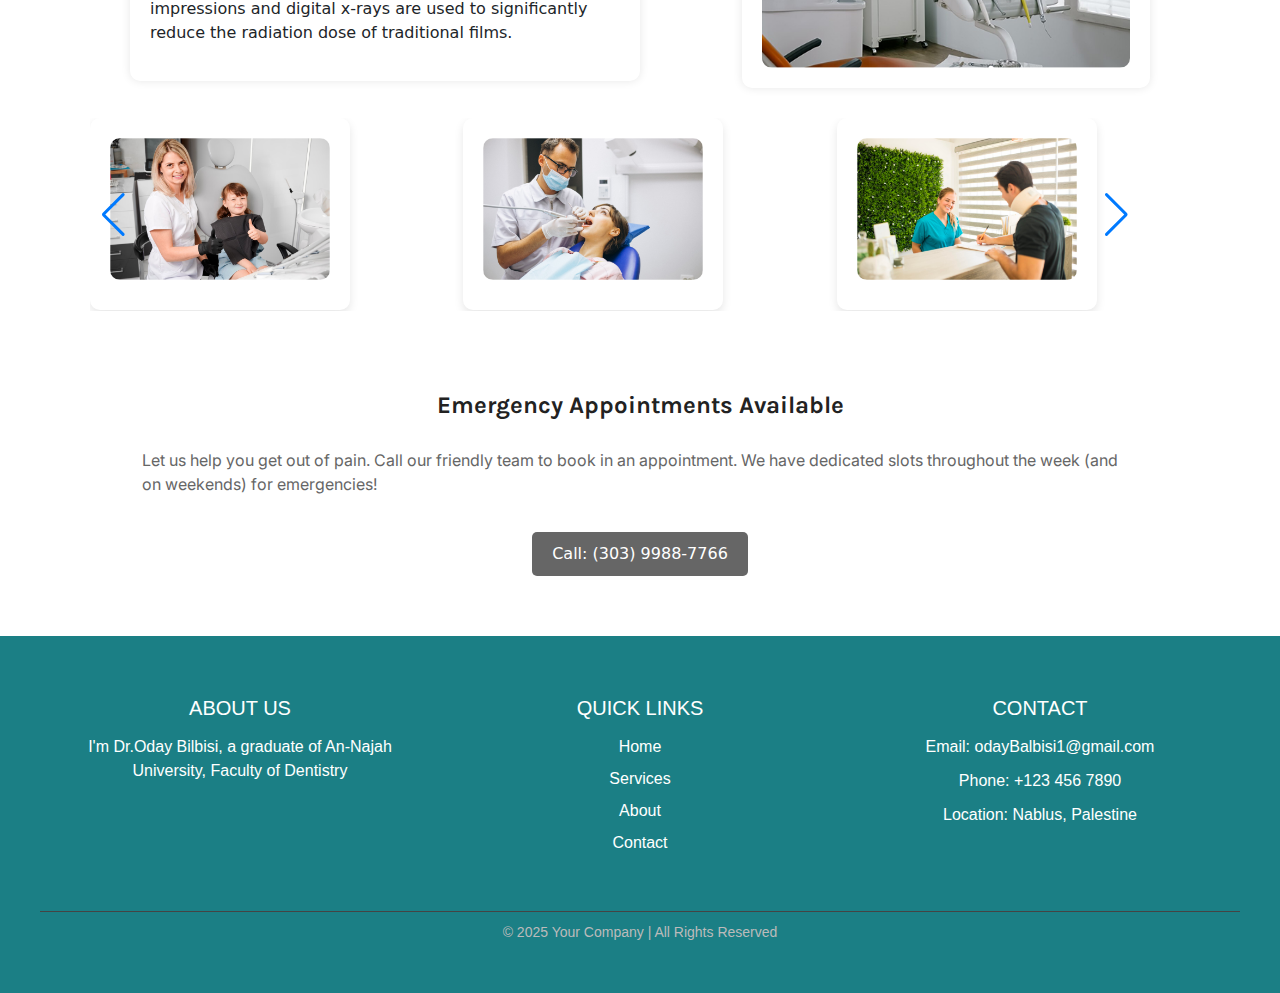
<file: clinic.html>
<!DOCTYPE html>
<html lang="en">

<head>
    <meta charset="UTF-8">
    <meta name="viewport" content="width=device-width, initial-scale=1.0">
    <title>Balbisi Clinic</title>
    <link rel="icon" href="./assets/img/Logo.png">
    <link href="https://cdn.jsdelivr.net/npm/bootstrap@5.3.3/dist/css/bootstrap.min.css" rel="stylesheet"
        integrity="sha384-QWTKZyjpPEjISv5WaRU9OFeRpok6YctnYmDr5pNlyT2bRjXh0JMhjY6hW+ALEwIH" crossorigin="anonymous">
    <link rel="stylesheet" href="./assets/css/base.css">
    <link rel="stylesheet" href="./assets/css/clinic.css">
    <link rel="stylesheet" href="./assets/css/share.css">
    <link rel="stylesheet" href="https://cdn.jsdelivr.net/npm/swiper/swiper-bundle.min.css">
</head>

<body>
    <nav class="navbar navbar-expand-lg bg-body-tertiary">
        <div class="container justify-content-around">

            <div class="header_left d-flex gap-3 align-items-center">
                <img src="./assets/img/Logo.png" alt="logo77">
                <h1 class="logo_title">Balbisi Clinic</h1>
            </div>


            <button class="navbar-toggler" type="button" data-bs-toggle="collapse"
                data-bs-target="#navbarSupportedContent" aria-controls="navbarSupportedContent" aria-expanded="false"
                aria-label="Toggle navigation">
                <span class="navbar-toggler-icon"></span>

            </button>

            <div class="collapse navbar-collapse flex-grow-0" id="navbarSupportedContent">
                <ul class="navbar-nav me-auto mb-2 mb-lg-0 gap-5">
                    <li class="nav-item">
                        <a href="./index.html" class="nav-link " aria-disabled="true"
                            onclick="plusUnderline(0)">HOME</a>
                    </li>

                    <li class="nav-item dropdown">
                        <a class="nav-link dropdown-toggle " href="./about.html" role="button" data-bs-toggle="dropdown"
                            aria-expanded="false">
                            ABOUT
                        </a>
                        <ul class="dropdown-menu">
                            <a href="./about.html" class="nav-link" aria-disabled="true"
                                onclick="plusUnderline(1)">ABOUT</a>
                            <a href="./clinic.html" class="nav-link active" aria-disabled="true"
                                onclick="plusUnderline(2)">THE CLINCI</a>
                            <a href="./price.html" class="nav-link" aria-disabled="true"
                                onclick="plusUnderline(3)">PRICE GUIDE</a>
                        </ul>
                    </li>
                    <li class="nav-item dropdown">
                        <a class="nav-link dropdown-toggle" href="./service.html" role="button"
                            data-bs-toggle="dropdown" aria-expanded="false">
                            SERVICES
                        </a>
                        <ul class="dropdown-menu">
                            <a href="./service.html" class="nav-link" aria-disabled="true"
                                onclick="plusUnderline(4)">SERVICES</a>
                            <a href="./details.html" class="nav-link" aria-disabled="true"
                                onclick="plusUnderline(5)">DETAILS</a>
                        </ul>
                    </li>

                    <li class="nav-item">
                        <a href="./contact.html" class="nav-link" aria-disabled="true"
                            onclick="plusUnderline(6)">CONTACT</a>
                    </li>

                </ul>
            </div>
        </div>
    </nav>
    <main>
        <section class="introduction">
            <div class="head_img">
                <div class="head_title">
                    <h1>Dental Clinic <br> In Canley Heights</h1>
                    <p> Our Canley Heights Clinic provide our clients with a 24 hour emergency service and out-of-hours
                        appointments on request.</p>
                    <button class="book_btn"><a href="#">Book Online</a></button>
                    <p>Or call :<a>(303) 9988-7766</a></p>
                </div>
            </div>
        </section>

        <section class="services_catago">
            <div class="container">
                <div class="row">
                    <div class="service_left">
                        <h2>Concierge</h2>
                        <p>Please do not hesitate to contact our front desk for all your needs. Transport by private
                            hire car, restaurant reservations and overnight hotel stays are arranged for your
                            convenience on request.</p>
                    </div>

                    <div class="service_right">
                        <img src="./assets/img/catago.png" alt="catago">
                    </div>


                </div>
            </div>

        </section>
        <section class="services_experience">
            <div class="container">
                <div class="row">
                    <div class="experience_left">
                        <h2>Experience</h2>
                        <p>Relax in the drawing room with a refreshment of your choice and choose from our selection of
                            shows and movies for your appointment. Wi-Fi is also available for your enjoyment or
                            business needs.</p>
                    </div>

                    <div class="experience_right">
                        <img src="./assets/img/experience.png" alt="experience">
                    </div>


                </div>

            </div>
        </section>

        <section class="technology">
            <div class="container">
                <div class="row">
                    <div class="technology_left">
                        <h2>Technology</h2>
                        <p>The clinic uses the latest technology and most advanced techniques that will benefit your
                            oral health, increase the lifetime of your restorations, and make your visit more enjoyable.
                            Ceramics can be produced on the same day with the onsite milling machine and in-house lab.
                            Infrared computer scanning replaces the need for messy impressions and digital x-rays are
                            used to significantly reduce the radiation dose of traditional films.</p>
                    </div>

                    <div class="technology_right">
                        <img src="./assets/img/technology.png" alt="technology">
                    </div>


                </div>

            </div>
        </section>
        <section class="teams">

            <div class="swiper mySwiper">
                <div class="swiper-wrapper">

                    <!-- Team Member 1 -->
                    <div class="swiper-slide">
                        <div class="team-card">
                            <img src="./assets/img/photo_2.png" alt="image1">

                        </div>
                    </div>

                    <!-- Team Member 2 -->
                    <div class="swiper-slide">
                        <div class="team-card">
                            <img src="./assets/img/photo_3.png" alt="image1">

                        </div>
                    </div>

                    <!-- Team Member 3 -->
                    <div class="swiper-slide">
                        <div class="team-card">
                            <img src="./assets/img/photo_4.png" alt="image1">

                        </div>
                    </div>

                    <!-- Team Member 4 -->
                    <div class="swiper-slide">
                        <div class="team-card">
                            <img src="./assets/img/advance-1.png" alt="image1">

                        </div>
                    </div>

                    <!-- Team Member 5 -->
                    <div class="swiper-slide">
                        <div class="team-card">
                            <img src="./assets/img/advance-2.png" alt="image1">

                        </div>
                    </div>

                    <!-- Team Member 6 -->
                    <div class="swiper-slide">
                        <div class="team-card">
                            <img src="./assets/img/advance-3.png" alt="image1">

                        </div>
                    </div>

                </div>

               

                <!-- Navigation Buttons -->
                <div class="swiper-button-next"></div>
                
                <div class="swiper-button-prev"></div>
            </div>
           
        </section>
        <section class="emergency">
            <div class="container">
                <div class="row">
                    <div class="call">
                        <h2>Emergency Appointments Available</h2>
                        <p>Let us help you get out of pain. Call our friendly team to book in an appointment. We have
                            dedicated slots throughout the week (and on weekends) for emergencies!</p>
                        <button>Call: (303) 9988-7766</button>
                    </div>
                </div>
            </div>
        </section>
    </main>
    <footer class="footer">
        <div class="footer-container">

            <div class="footer-section">
                <h3>About Us</h3>
                <p>
                    I'm Dr.Oday Bilbisi, a graduate of An-Najah University, Faculty of Dentistry
                </p>
            </div>


            <div class="footer-section">
                <h3>Quick Links</h3>
                <ul>
                    <li><a href="./index.html">Home</a></li>
                    <li><a href="./service.html">Services</a></li>
                    <li><a href="./about.html">About</a></li>
                    <li><a href="./contact.html">Contact</a></li>
                </ul>
            </div>


            <div class="footer-section">
                <h3>Contact</h3>
                <p>Email: odayBalbisi1@gmail.com</p>
                <p>Phone: +123 456 7890</p>
                <p>Location: Nablus, Palestine</p>
            </div>


        </div>


        <div class="footer-bottom">
            &copy; 2025 Your Company | All Rights Reserved
        </div>
    </footer>
    <button id="backToTop" onclick="scrollToTop()">↑</button>
    <script src="https://cdn.jsdelivr.net/npm/bootstrap@5.3.3/dist/js/bootstrap.bundle.min.js"
        integrity="sha384-YvpcrYf0tY3lHB60NNkmXc5s9fDVZLESaAA55NDzOxhy9GkcIdslK1eN7N6jIeHz"
        crossorigin="anonymous"></script>
    <script src="https://cdn.jsdelivr.net/npm/swiper/swiper-bundle.min.js"></script>
    <script src="./JavaScript/clinic.js"></script>
</body>

</html>
</file>
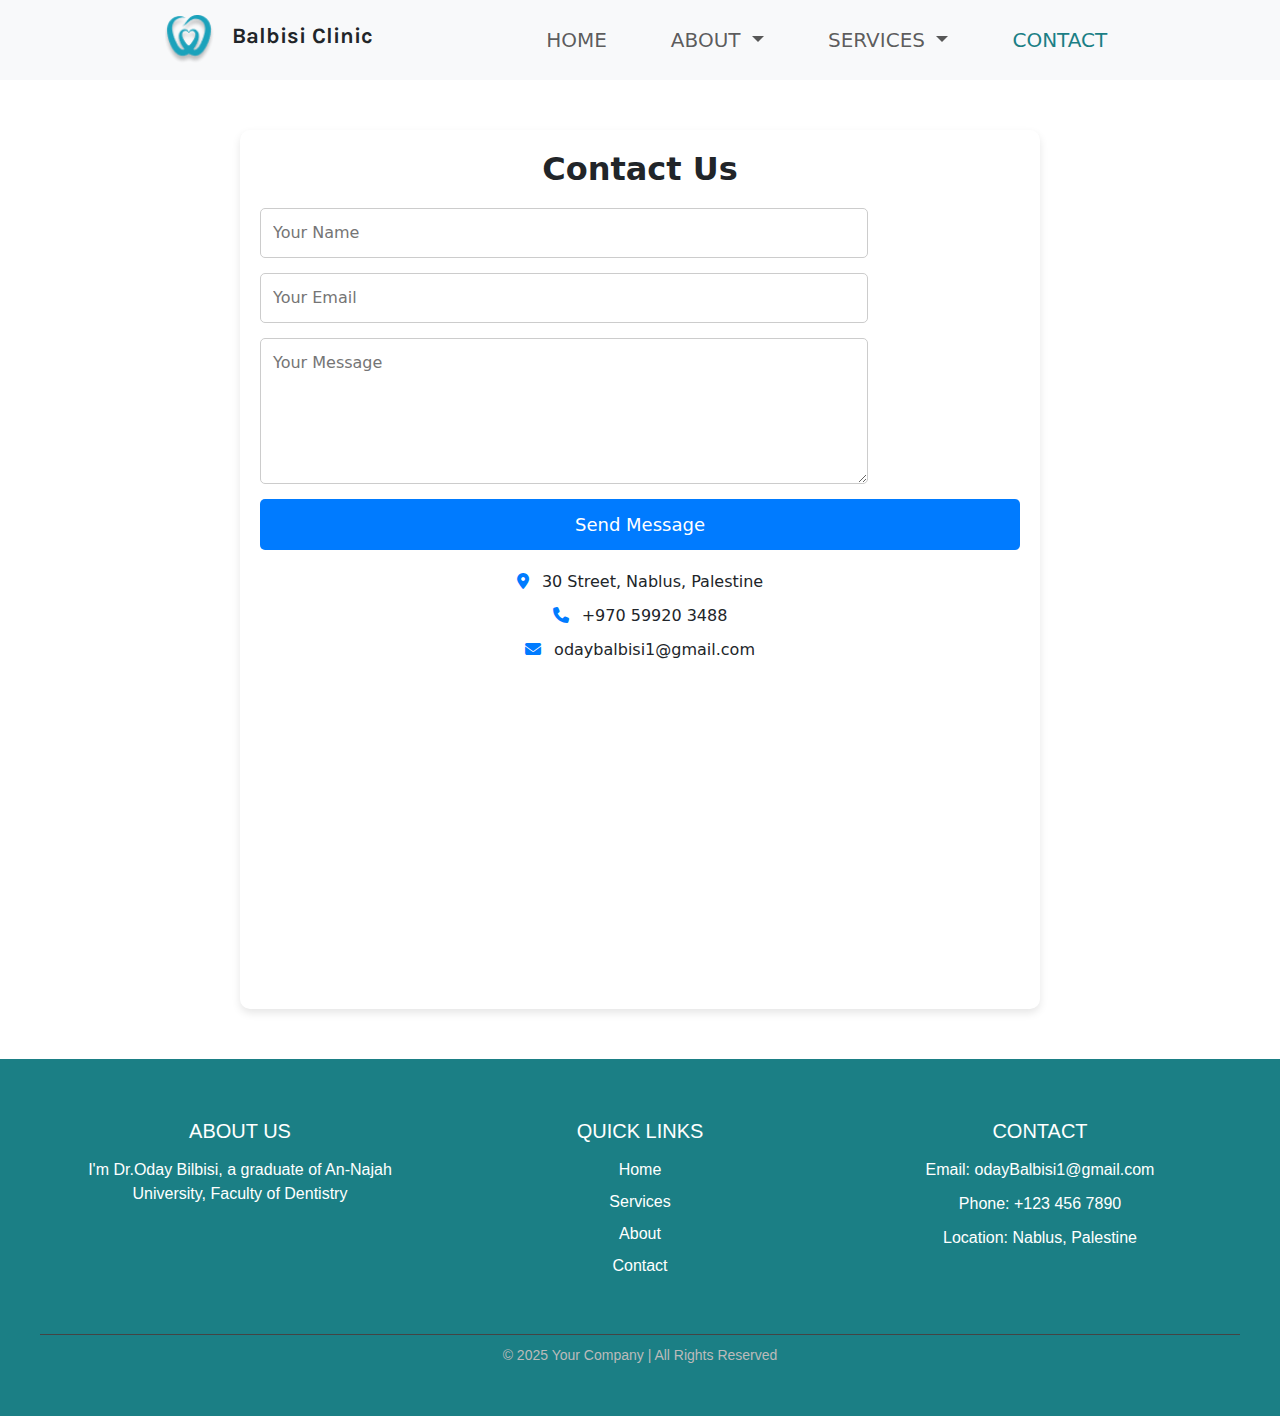
<file: contact.html>
<!DOCTYPE html>
<html lang="en">
<head>
    <meta charset="UTF-8">
    <meta name="viewport" content="width=device-width, initial-scale=1.0">
    <title>Balbisi Clinic</title>
    <link rel="icon" href="./assets/img/Logo.png">
    <link rel="stylesheet" href="./assets/css/base.css">
    <link href="https://cdn.jsdelivr.net/npm/bootstrap@5.3.3/dist/css/bootstrap.min.css" rel="stylesheet" integrity="sha384-QWTKZyjpPEjISv5WaRU9OFeRpok6YctnYmDr5pNlyT2bRjXh0JMhjY6hW+ALEwIH" crossorigin="anonymous">
    <link rel="stylesheet" href="./assets/css/contact.css">
    <link rel="stylesheet" href="./assets/css/share.css">
    <link href="https://fonts.googleapis.com/css2?family=Poppins:wght@300;400;600&display=swap" rel="stylesheet">

    <!-- Font Awesome (For Icons) -->
    <link rel="stylesheet" href="https://cdnjs.cloudflare.com/ajax/libs/font-awesome/6.4.2/css/all.min.css">


</head>
<body>
    
    <nav class="navbar navbar-expand-lg bg-body-tertiary">
        <div class="container justify-content-around">
    
          <div class="header_left d-flex gap-3 align-items-center">
            <img src="./assets/img/Logo.png" alt="logo66">
            <h1 class="logo_title">Balbisi Clinic</h1>
        </div>
    
    
            <button class="navbar-toggler" type="button" data-bs-toggle="collapse" data-bs-target="#navbarSupportedContent" aria-controls="navbarSupportedContent" aria-expanded="false" aria-label="Toggle navigation">
                <span class="navbar-toggler-icon"></span>
                
            </button>
    
            <div class="collapse navbar-collapse flex-grow-0" id="navbarSupportedContent">
                <ul class="navbar-nav me-auto mb-2 mb-lg-0 gap-5">
                    <li class="nav-item">
                        <a href="./index.html" class="nav-link " aria-disabled="true" onclick="plusUnderline(0)">HOME</a>
                    </li>
                    
                    <li class="nav-item dropdown">
                        <a  class="nav-link dropdown-toggle" href="./about.html" role="button" data-bs-toggle="dropdown" aria-expanded="false">
                          ABOUT
                        </a>
                        <ul class="dropdown-menu">
                          <a href="./about.html" class="nav-link" aria-disabled="true" onclick="plusUnderline(1)">ABOUT</a>
                            <a href="./clinic.html" class="nav-link" aria-disabled="true" onclick="plusUnderline(2)">THE CLINCI</a>
                            <a href="./price.html" class="nav-link" aria-disabled="true" onclick="plusUnderline(3)">PRICE GUIDE</a>
                        </ul>
                    </li>
                    <li class="nav-item dropdown">
                      <a  class="nav-link dropdown-toggle" href="./service.html" role="button" data-bs-toggle="dropdown" aria-expanded="false">
                        SERVICES
                      </a>
                      <ul class="dropdown-menu">
                        <a href="./service.html" class="nav-link" aria-disabled="true" onclick="plusUnderline(4)">SERVICES</a>
                        <a href="./details.html" class="nav-link" aria-disabled="true" onclick="plusUnderline(5)">DETAILS</a>
                    </ul>
                    </li>
    
                    <li class="nav-item active">
                        <a href="./contact.html" class="nav-link active" aria-disabled="true" onclick="plusUnderline(6)">CONTACT</a>
                    </li>
                   
                </ul>
            </div>
        </div>
    </nav> 

       <main>
        <section class="Contact">
            <div class="container">
                <h2>Contact Us</h2>
                <form class="contact-form" id="contactForm">
                    <input type="text" id="name" placeholder="Your Name" required>
                    <input type="email" id="email" placeholder="Your Email" required>
                    <textarea id="message" rows="5" placeholder="Your Message" required></textarea>
                    <button type="submit">Send Message</button>
                </form>
        
                <!-- Contact Info -->
                <div class="contact-info">
                    <p><i class="fas fa-map-marker-alt"></i> 30 Street, Nablus, Palestine</p>
                    <p><i class="fas fa-phone"></i> +970 59920 3488</p>
                    <p><i class="fas fa-envelope"></i> odaybalbisi1@gmail.com</p>
                </div>
        
                <!-- Google Map -->
                
                    <div class="map-container">
                        <iframe src="https://www.google.com/maps/embed?pb=!1m18!1m12!1m3!1d3151.835434509374!2d144.9537353154724!3d-37.816279742021!2m3!1f0!2f0!3f0!3m2!1i1024!2i768!4f13.1!3m3!1m2!1s0x6ad65d452da8f69d%3A0x5045675218ce7e33!2sMelbourne%20CBD%2C%20Victoria%2C%20Australia!5e0!3m2!1sen!2sus!4v1630925914840!5m2!1sen!2sus" allowfullscreen="" loading="lazy"></iframe>
                    </div>
                 
                    <div id="notification" class="notification">
                        <p>Message sent successfully!</p>
                    </div>
                
                    
            </div>  
        </section>
       </main>
       
       <footer class="footer">
        <div class="footer-container">
          
            <div class="footer-section">
                <h3>About Us</h3>
                <p>
                  I'm Dr.Oday Bilbisi, a graduate of An-Najah University, Faculty of Dentistry
                </p>
            </div>
  
            
            <div class="footer-section">
                <h3>Quick Links</h3>
                <ul>
                    <li><a href="./index.html">Home</a></li>
                    <li><a href="./service.html">Services</a></li>
                    <li><a href="./about.html">About</a></li>
                    <li><a href="./contact.html">Contact</a></li>
                </ul>
            </div>
  
         
            <div class="footer-section">
                <h3>Contact</h3>
                <p>Email: odayBalbisi1@gmail.com</p>
                <p>Phone: +123 456 7890</p>
                <p>Location: Nablus, Palestine</p>
            </div>
  
            
          </div>
      
  
        <div class="footer-bottom">
            &copy; 2025 Your Company | All Rights Reserved
        </div>
    </footer>
    <button id="backToTop" onclick="scrollToTop()">↑</button>
    <script src="https://cdn.jsdelivr.net/npm/bootstrap@5.3.3/dist/js/bootstrap.bundle.min.js" integrity="sha384-YvpcrYf0tY3lHB60NNkmXc5s9fDVZLESaAA55NDzOxhy9GkcIdslK1eN7N6jIeHz" crossorigin="anonymous"></script>
    <script src="./JavaScript/contact.js"></script>
</body>
</html>
</file>
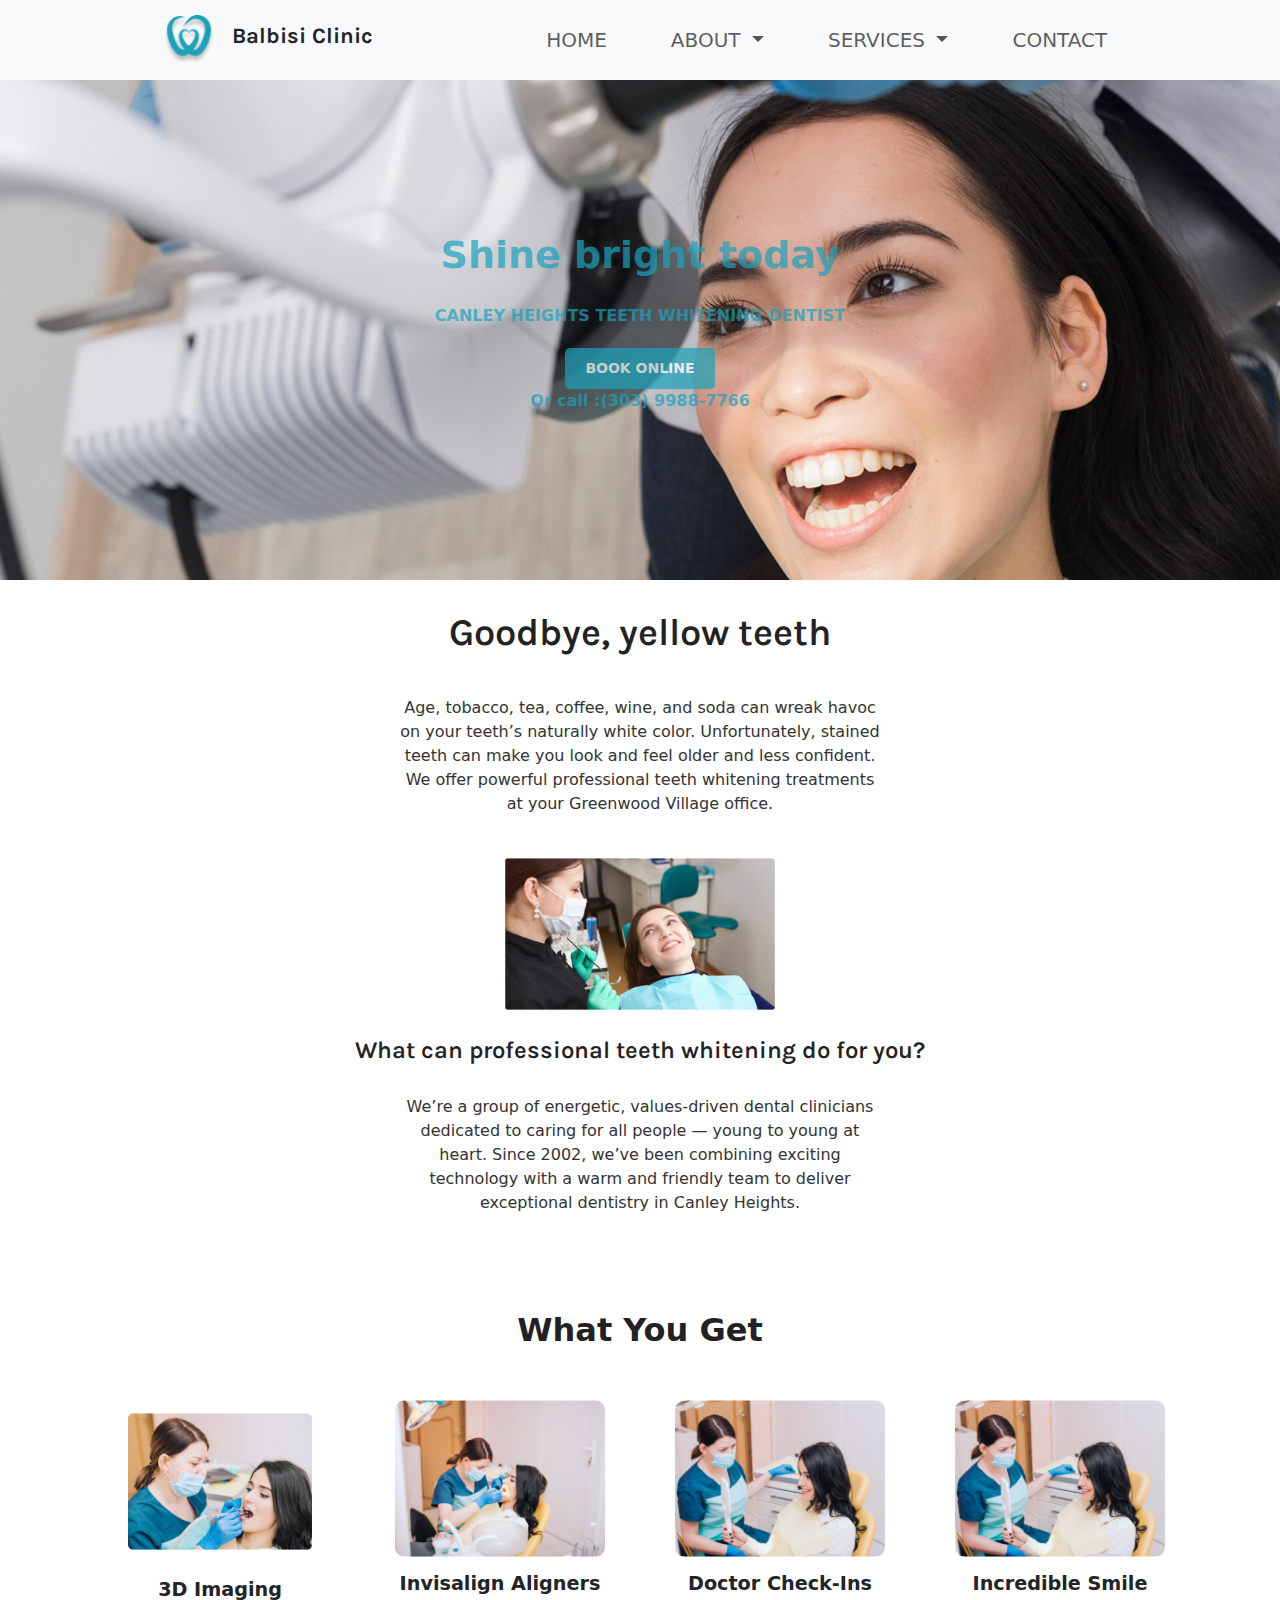
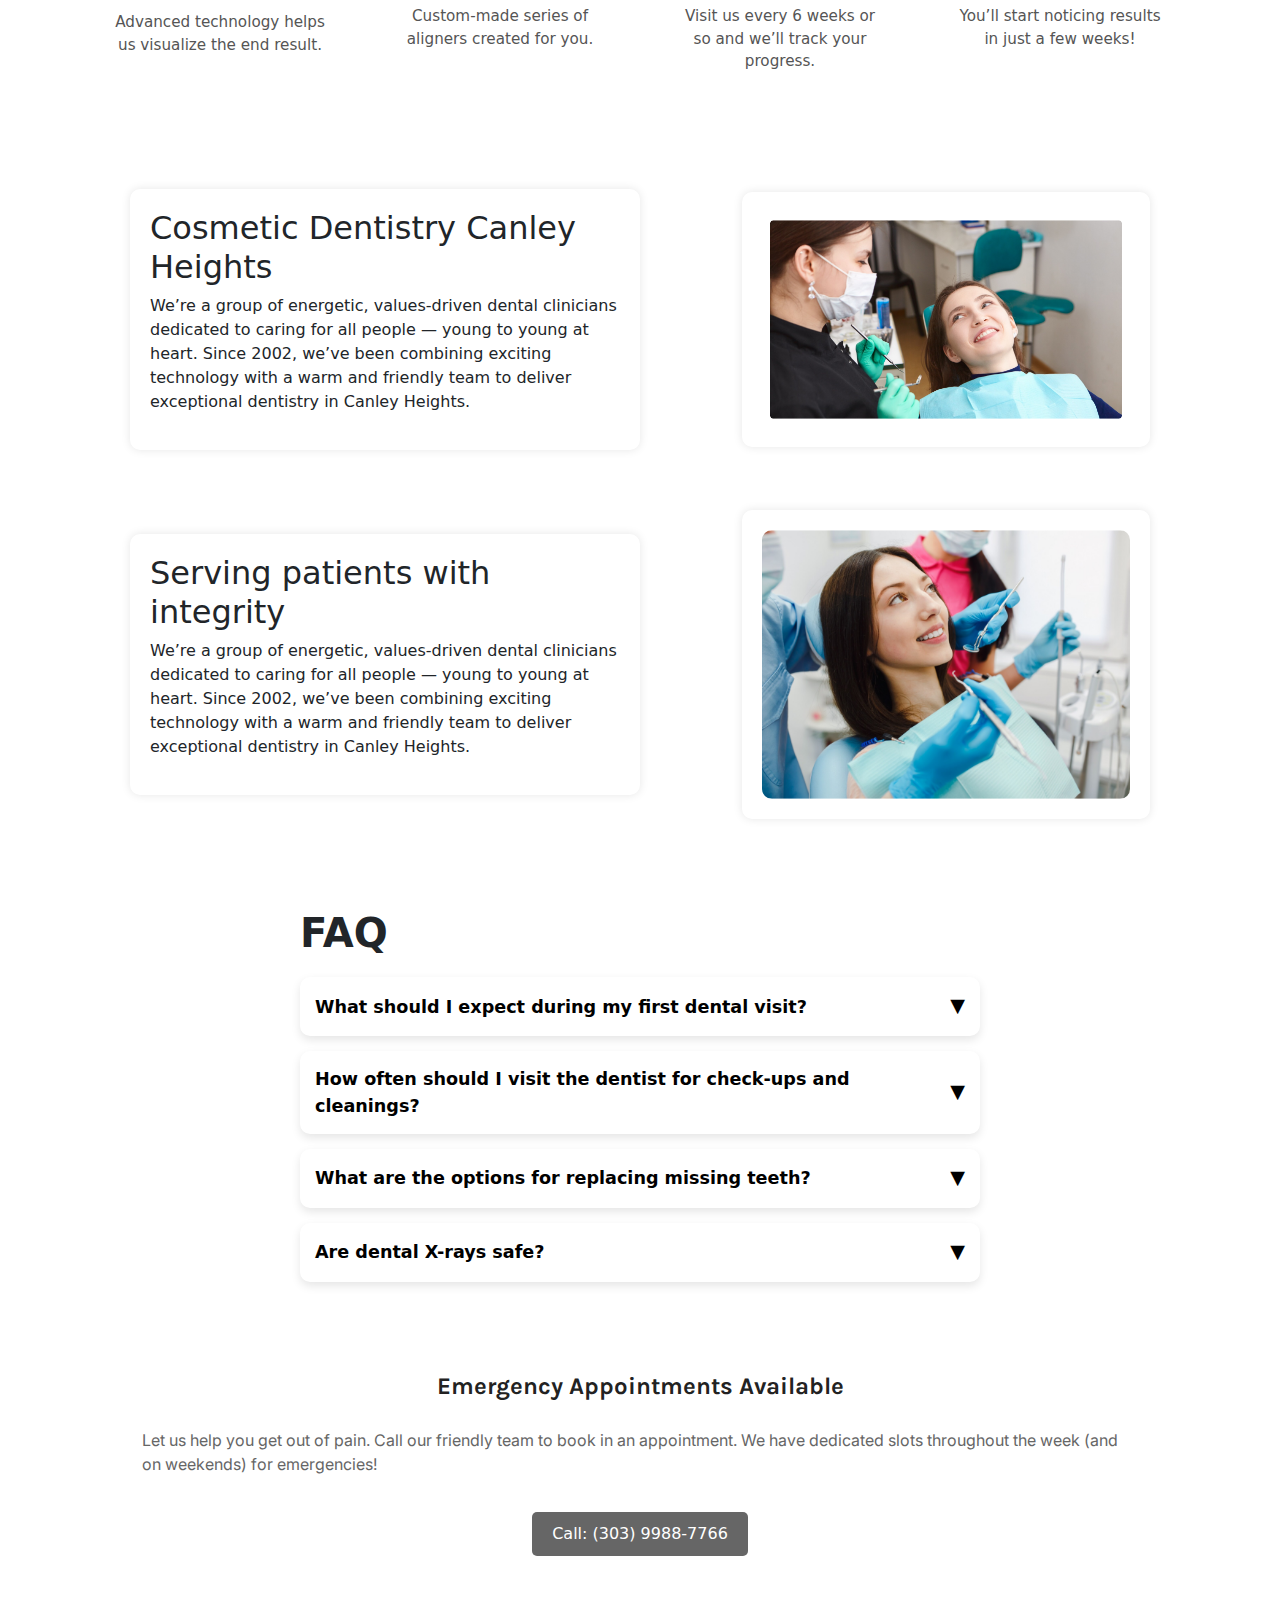
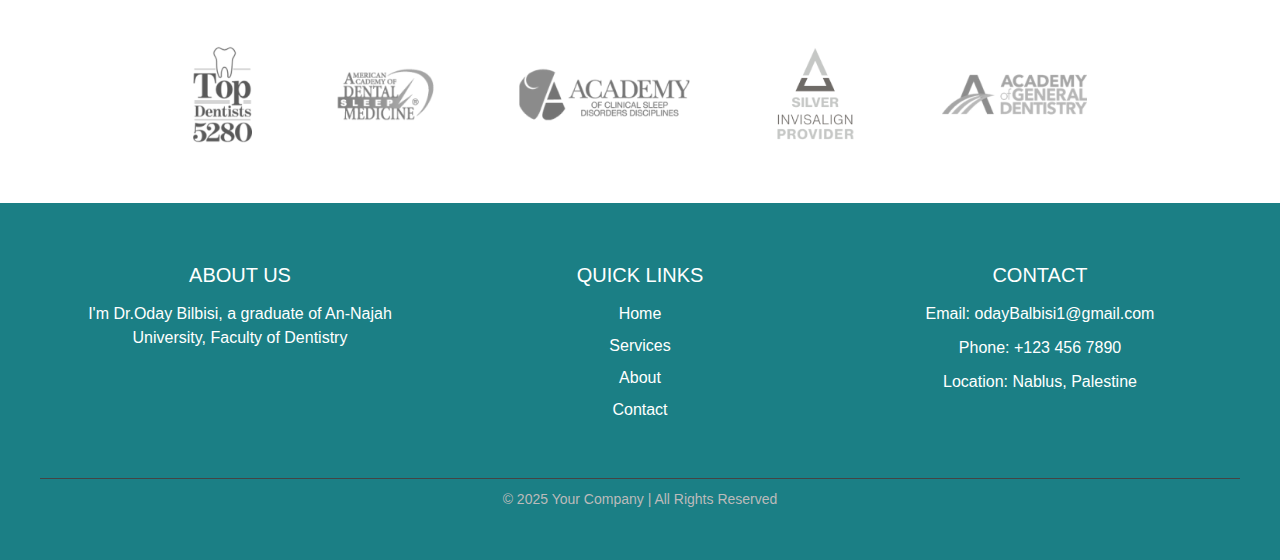
<file: details.html>
<!DOCTYPE html>
<html lang="en">

<head>
    <meta charset="UTF-8">
    <meta name="viewport" content="width=device-width, initial-scale=1.0">
    <title>Balbisi Clinic</title>
    <link rel="icon" href="./assets/img/Logo.png">
    <link href="https://cdn.jsdelivr.net/npm/bootstrap@5.3.3/dist/css/bootstrap.min.css" rel="stylesheet"
        integrity="sha384-QWTKZyjpPEjISv5WaRU9OFeRpok6YctnYmDr5pNlyT2bRjXh0JMhjY6hW+ALEwIH" crossorigin="anonymous">
    <link rel="stylesheet" href="./assets/css/base.css">
    <link rel="stylesheet" href="./assets/css/share.css">
    <link rel="stylesheet" href="./assets/css/details.css">
</head>

<body>
    <nav class="navbar navbar-expand-lg bg-body-tertiary">
        <div class="container justify-content-around">

            <div class="header_left d-flex gap-3 align-items-center">
                <img src="./assets/img/Logo.png" alt="logo44">
                <h1 class="logo_title">Balbisi Clinic</h1>
            </div>


            <button class="navbar-toggler" type="button" data-bs-toggle="collapse"
                data-bs-target="#navbarSupportedContent" aria-controls="navbarSupportedContent" aria-expanded="false"
                aria-label="Toggle navigation">
                <span class="navbar-toggler-icon"></span>

            </button>

            <div class="collapse navbar-collapse flex-grow-0" id="navbarSupportedContent">
                <ul class="navbar-nav me-auto mb-2 mb-lg-0 gap-5">
                    <li class="nav-item">
                        <a href="./index.html" class="nav-link " aria-disabled="true"
                            onclick="plusUnderline(0)">HOME</a>
                    </li>

                    <li class="nav-item dropdown">
                        <a class="nav-link dropdown-toggle" href="./about.html" role="button" data-bs-toggle="dropdown"
                            aria-expanded="false">
                            ABOUT
                        </a>
                        <ul class="dropdown-menu">
                            <a href="./about.html" class="nav-link" aria-disabled="true"
                                onclick="plusUnderline(1)">ABOUT</a>
                            <a href="./clinic.html" class="nav-link" aria-disabled="true" onclick="plusUnderline(2)">THE
                                CLINCI</a>
                            <a href="./price.html" class="nav-link" aria-disabled="true"
                                onclick="plusUnderline(3)">PRICE GUIDE</a>
                        </ul>
                    </li>
                    <li class="nav-item dropdown">
                        <a class="nav-link dropdown-toggle" href="./service.html" role="button"
                            data-bs-toggle="dropdown" aria-expanded="false">
                            SERVICES
                        </a>
                        <ul class="dropdown-menu">
                            <a href="./service.html" class="nav-link" aria-disabled="true"
                                onclick="plusUnderline(4)">SERVICES</a>
                            <a href="./details.html" class="nav-link active" aria-disabled="true"
                                onclick="plusUnderline(5)">DETAILS</a>
                        </ul>
                    </li>

                    <li class="nav-item">
                        <a href="./contact.html" class="nav-link" aria-disabled="true"
                            onclick="plusUnderline(6)">CONTACT</a>
                    </li>

                </ul>
            </div>
        </div>
    </nav>
    <main>
        <section class="introduction">
            <div class="head_img">
                <div class="head_title">
                    <h1>Shine bright today</h1>
                    <p>CANLEY HEIGHTS TEETH WHITENING DENTIST</p>
                    <button class="book_btn"><a href="#">Book Online</a></button>
                    <p>Or call :<a>(303) 9988-7766</a></p>

                </div>

            </div>

        </section>
        <section class="goodbye">
            <div class="container">
                <div class="row">
                    <h2>Goodbye, yellow teeth</h2>
                    <div class="good_pragraph">
                        <p>Age, tobacco, tea, coffee, wine, and soda can wreak havoc on your teeth’s naturally white
                            color. Unfortunately, stained teeth can make you look and feel older and less confident. We
                            offer powerful professional teeth whitening treatments at your Greenwood Village office.</p>
                    </div>


                    <div class="good_img">
                        <img src="./assets/img/good_img.png" alt="good_img">

                    </div>

                    <h3>What can professional teeth whitening do for you?</h3>
                    <div class="good_pragraph">
                        <p>We’re a group of energetic, values-driven dental clinicians dedicated to caring for all
                            people — young to young at heart. Since 2002, we’ve been combining exciting technology with
                            a warm and friendly team to deliver exceptional dentistry in Canley Heights.</p>
                    </div>

                </div>
            </div>
        </section>
        <section class="features-section">
            <h2>What You Get</h2>
            <div class="container">
                <div class="feature-box">
                    <img src="./assets/img/f1.png" alt="3D Imaging">
                    <h3>3D Imaging</h3>
                    <p>Advanced technology helps us visualize the end result.</p>
                </div>
                <div class="feature-box">
                    <img src="./assets/img/f2.png" alt="Invisalign Aligners">
                    <h3>Invisalign Aligners</h3>
                    <p>Custom-made series of aligners created for you.</p>
                </div>
                <div class="feature-box">
                    <img src="./assets/img/f3.png" alt="Doctor Check-Ins">
                    <h3>Doctor Check-Ins</h3>
                    <p>Visit us every 6 weeks or so and we’ll track your progress.</p>
                </div>
                <div class="feature-box">
                    <img src="./assets/img/f4.png" alt="Incredible Smile">
                    <h3>Incredible Smile</h3>
                    <p>You’ll start noticing results in just a few weeks!</p>
                </div>
            </div>
        </section>
        <section class="canley_heights">
            <div class="container">
                <div class="row">
                    <div class="canley_heights_left">
                        <h2>Cosmetic Dentistry Canley Heights</h2>
                        <p>We’re a group of energetic, values-driven dental clinicians dedicated to caring for all
                            people — young to young at heart. Since 2002, we’ve been combining exciting technology with
                            a warm and friendly team to deliver exceptional dentistry in Canley Heights.</p>
                    </div>

                    <div class="canley_heights_right">
                        <img src="./assets/img/good_img.png" alt="good">
                    </div>


                </div>
            </div>

        </section>
        <section class="with_integrity">
            <div class="container">
                <div class="row">
                    <div class="with_integrity_left">
                        <h2>Serving patients with integrity</h2>
                        <p>We’re a group of energetic, values-driven dental clinicians dedicated to caring for all
                            people — young to young at heart. Since 2002, we’ve been combining exciting technology with
                            a warm and friendly team to deliver exceptional dentistry in Canley Heights.</p>
                    </div>

                    <div class="with_integrity_right">
                        <img src="./assets/img/with_integrity.png" alt="with_img">
                    </div>


                </div>
            </div>

        </section>
        <section class="faq-section">
            <h2>FAQ</h2>
            <div class="faq-container">

                <div class="faq-item">
                    <button class="faq-question">What should I expect during my first dental visit?</button>
                    <div class="faq-answer">
                        <p>During your first visit, we will perform a comprehensive examination, including x-rays, to
                            assess your oral health. We will also discuss any concerns you have and create a
                            personalized treatment plan.</p>
                    </div>
                </div>

                <div class="faq-item">
                    <button class="faq-question">How often should I visit the dentist for check-ups and
                        cleanings?</button>
                    <div class="faq-answer">
                        <p>It is recommended to visit the dentist every six months for a routine check-up and cleaning
                            to maintain optimal oral health.</p>
                    </div>
                </div>

                <div class="faq-item">
                    <button class="faq-question">What are the options for replacing missing teeth?</button>
                    <div class="faq-answer">
                        <p>There are several options, including dental implants, bridges, and dentures. Your dentist
                            will help you choose the best option based on your needs.</p>
                    </div>
                </div>

                <div class="faq-item">
                    <button class="faq-question">Are dental X-rays safe?</button>
                    <div class="faq-answer">
                        <p>Yes, dental X-rays use low levels of radiation and are considered safe. Your dentist will
                            only take X-rays when necessary to minimize exposure.</p>
                    </div>
                </div>

            </div>
        </section>
        <section class="emergency">
            <div class="container">
                <div class="row">
                    <div class="call">
                        <h2>Emergency Appointments Available</h2>
                        <p>Let us help you get out of pain. Call our friendly team to book in an appointment. We have
                            dedicated slots throughout the week (and on weekends) for emergencies!</p>
                        <button>Call: (303) 9988-7766</button>
                    </div>
                </div>
            </div>
        </section>
        <section class="before_footer">
            <div class="container">
                <div class="row">
                    <div class="before_img">
                        <img src="./assets/img/Logos.png" alt="logo55">
                    </div>
                </div>
            </div>
        </section>
    </main>

    <footer class="footer">
        <div class="footer-container">

            <div class="footer-section">
                <h3>About Us</h3>
                <p>
                    I'm Dr.Oday Bilbisi, a graduate of An-Najah University, Faculty of Dentistry
                </p>
            </div>


            <div class="footer-section">
                <h3>Quick Links</h3>
                <ul>
                    <li><a href="./index.html">Home</a></li>
                    <li><a href="./service.html">Services</a></li>
                    <li><a href="./about.html">About</a></li>
                    <li><a href="./contact.html">Contact</a></li>
                </ul>
            </div>


            <div class="footer-section">
                <h3>Contact</h3>
                <p>Email: odayBalbisi1@gmail.com</p>
                <p>Phone: +123 456 7890</p>
                <p>Location: Nablus, Palestine</p>
            </div>


        </div>


        <div class="footer-bottom">
            &copy; 2025 Your Company | All Rights Reserved
        </div>
    </footer>
    <button id="backToTop" onclick="scrollToTop()">↑</button>
    <script src="https://cdn.jsdelivr.net/npm/bootstrap@5.3.3/dist/js/bootstrap.bundle.min.js"
        integrity="sha384-YvpcrYf0tY3lHB60NNkmXc5s9fDVZLESaAA55NDzOxhy9GkcIdslK1eN7N6jIeHz"
        crossorigin="anonymous"></script>
    <script src="./JavaScript/details.js"></script>
</body>

</html>
</file>
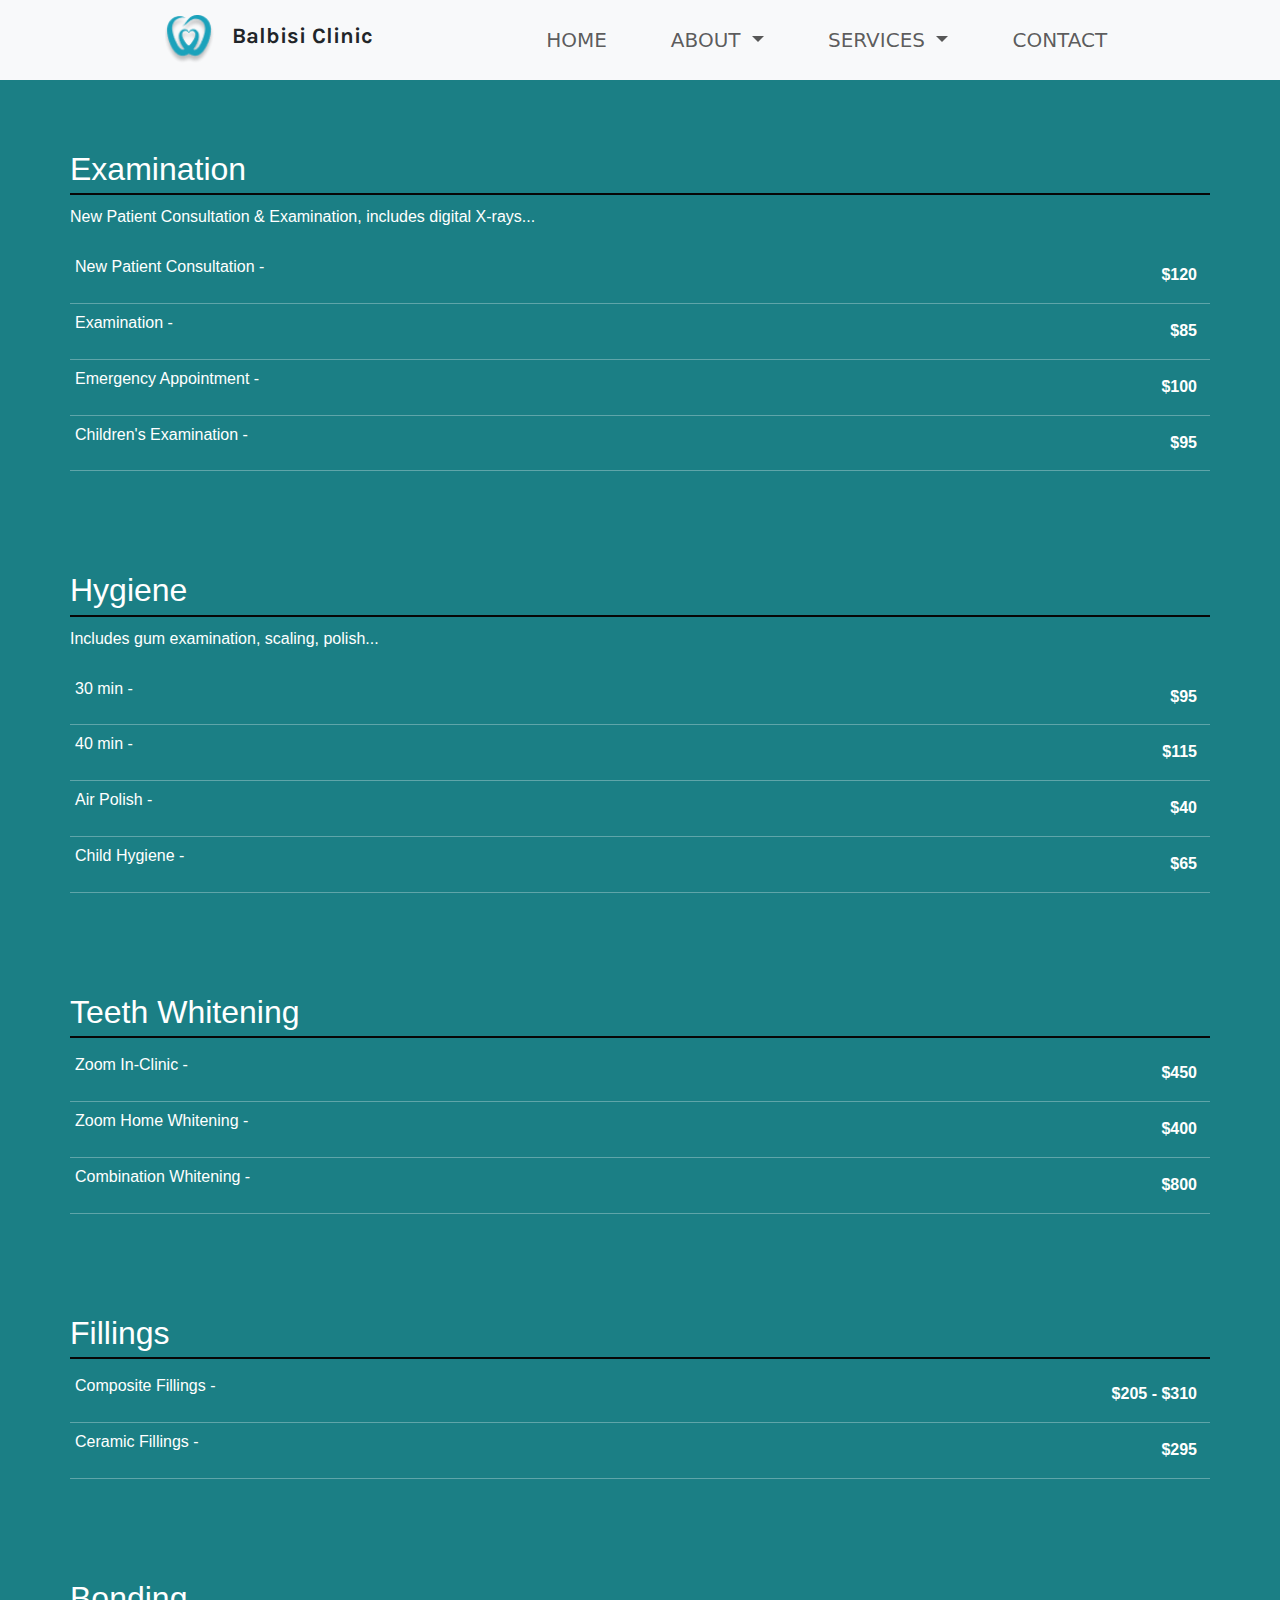
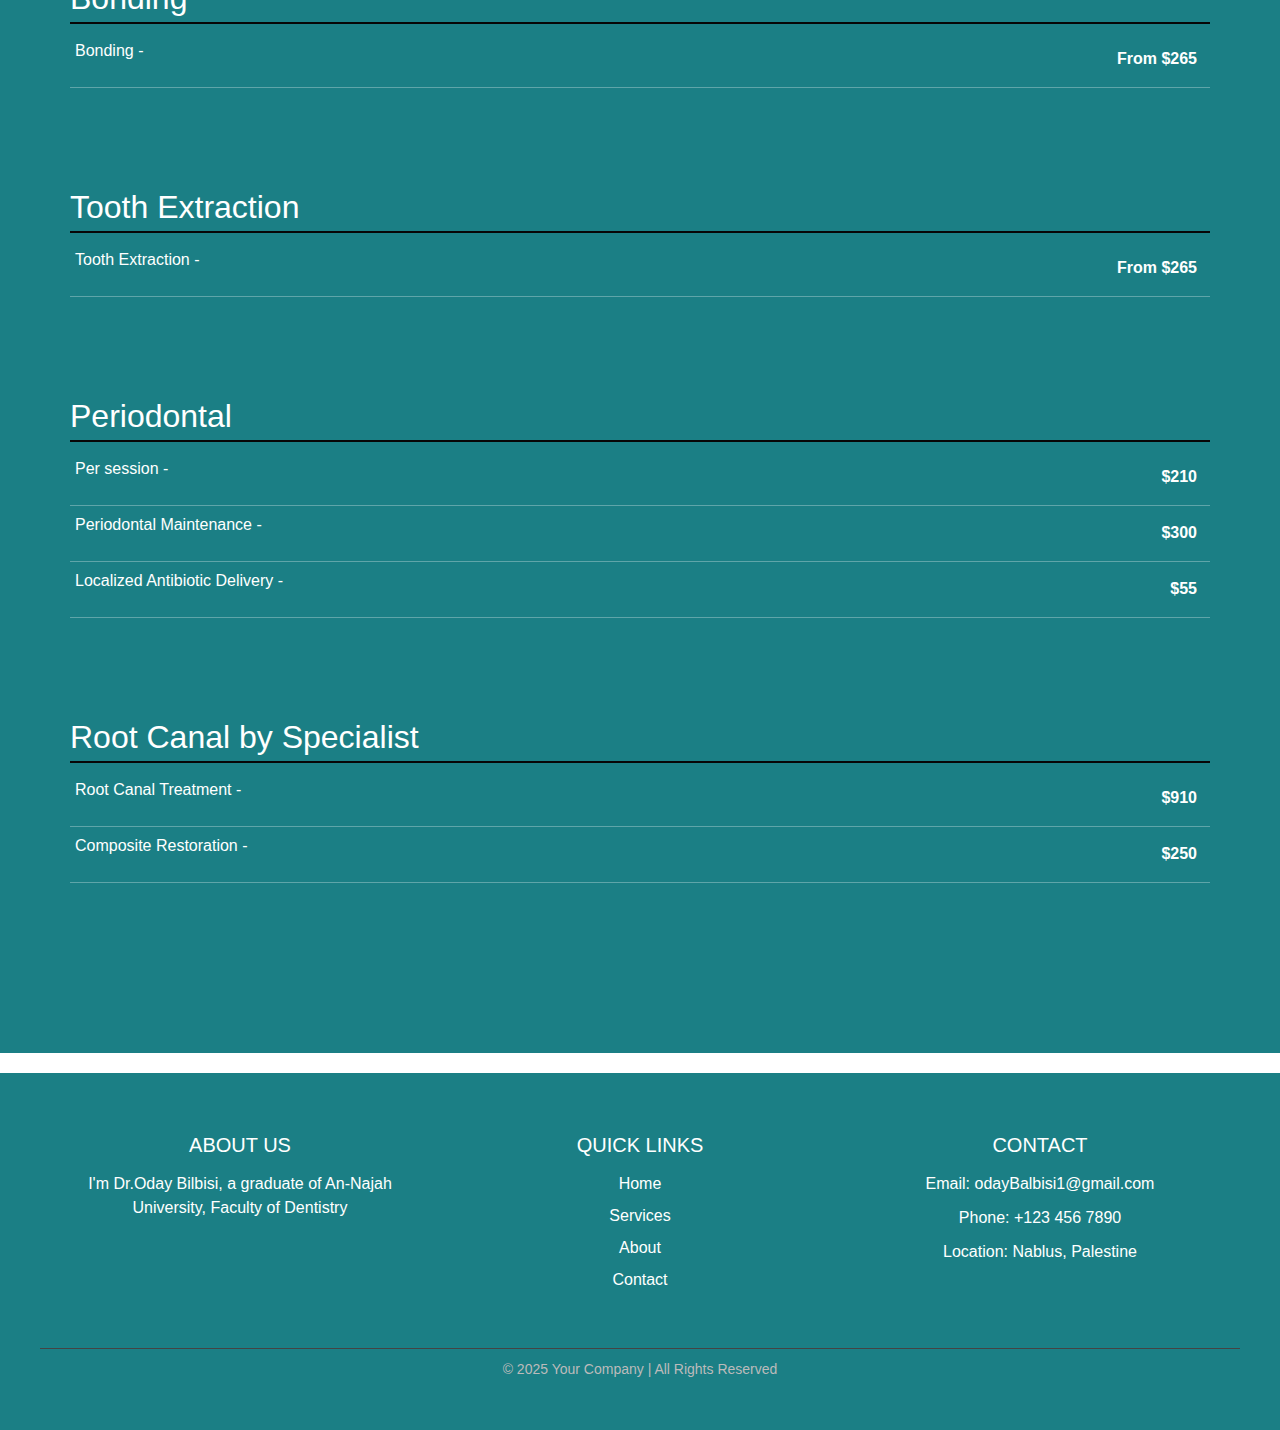
<file: price.html>
<!DOCTYPE html>
<html lang="en">

<head>
    <meta charset="UTF-8" />
    <meta name="viewport" content="width=device-width, initial-scale=1.0" />
    <title>Balbisi Clinic</title>
    <link rel="icon" href="./assets/img/Logo.png" />
    <link href="https://cdn.jsdelivr.net/npm/bootstrap@5.3.3/dist/css/bootstrap.min.css" rel="stylesheet"
        integrity="sha384-QWTKZyjpPEjISv5WaRU9OFeRpok6YctnYmDr5pNlyT2bRjXh0JMhjY6hW+ALEwIH" crossorigin="anonymous" />
    <link rel="stylesheet" href="./assets/css/base.css" />
    <link rel="stylesheet" href="./assets/css/share.css" />
    <link rel="stylesheet" href="./assets/css/price.css" />
</head>

<body>
    <nav class="navbar navbar-expand-lg bg-body-tertiary">
        <div class="container justify-content-around">
            <div class="header_left d-flex gap-3 align-items-center">
                <img src="./assets/img/Logo.png" alt="Logo22" />
                <h1 class="logo_title">Balbisi Clinic</h1>
            </div>

            <button class="navbar-toggler" type="button" data-bs-toggle="collapse"
                data-bs-target="#navbarSupportedContent" aria-controls="navbarSupportedContent" aria-expanded="false"
                aria-label="Toggle navigation">
                <span class="navbar-toggler-icon"></span>
            </button>

            <div class="collapse navbar-collapse flex-grow-0" id="navbarSupportedContent">
                <ul class="navbar-nav me-auto mb-2 mb-lg-0 gap-5">
                    <li class="nav-item">
                        <a href="./index.html" class="nav-link" aria-disabled="true" onclick="plusUnderline(0)">HOME</a>
                    </li>

                    <li class="nav-item dropdown">
                        <a class="nav-link dropdown-toggle" href="./about.html" role="button" data-bs-toggle="dropdown"
                            aria-expanded="false">
                            ABOUT
                        </a>
                        <ul class="dropdown-menu">
                            <a href="./about.html" class="nav-link" aria-disabled="true"
                                onclick="plusUnderline(1)">ABOUT</a>
                            <a href="./clinic.html" class="nav-link" aria-disabled="true" onclick="plusUnderline(2)">THE
                                CLINCI</a>
                            <a href="./price.html" class="nav-link active" aria-disabled="true"
                                onclick="plusUnderline(3)">PRICE GUIDE</a>
                        </ul>
                    </li>
                    <li class="nav-item dropdown">
                        <a class="nav-link dropdown-toggle" href="./service.html" role="button"
                            data-bs-toggle="dropdown" aria-expanded="false">
                            SERVICES
                        </a>
                        <ul class="dropdown-menu">
                            <a href="./service.html" class="nav-link" aria-disabled="true"
                                onclick="plusUnderline(4)">SERVICES</a>
                            <a href="./details.html" class="nav-link" aria-disabled="true"
                                onclick="plusUnderline(5)">DETAILS</a>
                        </ul>
                    </li>

                    <li class="nav-item">
                        <a href="./contact.html" class="nav-link" aria-disabled="true"
                            onclick="plusUnderline(6)">CONTACT</a>
                    </li>
                </ul>
            </div>
        </div>
    </nav>
    <main>
        <section class="content-wrapper">
            <div class="pricing-container">
                <div class="table">
                    <h2>Examination</h2>
                    <p>
                        New Patient Consultation & Examination, includes digital X-rays...
                    </p>
                    <ul>
                        <li>New Patient Consultation - <span>$120</span></li>
                        <li>Examination - <span>$85</span></li>
                        <li>Emergency Appointment - <span>$100</span></li>
                        <li>Children's Examination - <span>$95</span></li>
                    </ul>
                </div>

                <div class="table">
                    <h2>Hygiene</h2>
                    <p>Includes gum examination, scaling, polish...</p>
                    <ul>
                        <li>30 min - <span>$95</span></li>
                        <li>40 min - <span>$115</span></li>
                        <li>Air Polish - <span>$40</span></li>
                        <li>Child Hygiene - <span>$65</span></li>
                    </ul>
                </div>

                <div class="table">
                    <h2>Teeth Whitening</h2>
                    <ul>
                        <li>Zoom In-Clinic - <span>$450</span></li>
                        <li>Zoom Home Whitening - <span>$400</span></li>
                        <li>Combination Whitening - <span>$800</span></li>
                    </ul>
                </div>
                <div class="table">
                    <h2>Fillings</h2>
                    <ul>
                        <li>Composite Fillings - <span>$205 - $310</span></li>
                        <li>Ceramic Fillings - <span>$295</span></li>
                    </ul>
                </div>

                <div class="table">
                    <h2>Bonding</h2>
                    <ul>
                        <li>Bonding - <span>From $265</span></li>
                    </ul>
                </div>

                <div class="table">
                    <h2>Tooth Extraction</h2>
                    <ul>
                        <li>Tooth Extraction - <span>From $265</span></li>
                    </ul>
                </div>

                <div class="table">
                    <h2>Periodontal</h2>
                    <ul>
                        <li>Per session - <span>$210</span></li>
                        <li>Periodontal Maintenance - <span>$300</span></li>
                        <li>Localized Antibiotic Delivery - <span>$55</span></li>
                    </ul>
                </div>

                <div class="table">
                    <h2>Root Canal by Specialist</h2>
                    <ul>
                        <li>Root Canal Treatment - <span>$910</span></li>
                        <li>Composite Restoration - <span>$250</span></li>
                    </ul>
                </div>
            </div>
        </section>
    </main>
    <footer class="footer">
        <div class="footer-container">
            <div class="footer-section">
                <h3>About Us</h3>
                <p>
                    I'm Dr.Oday Bilbisi, a graduate of An-Najah University, Faculty of
                    Dentistry
                </p>
            </div>

            <div class="footer-section">
                <h3>Quick Links</h3>
                <ul>
                    <li><a href="./index.html">Home</a></li>
                    <li><a href="./service.html">Services</a></li>
                    <li><a href="./about.html">About</a></li>
                    <li><a href="./contact.html">Contact</a></li>
                </ul>
            </div>

            <div class="footer-section">
                <h3>Contact</h3>
                <p>Email: odayBalbisi1@gmail.com</p>
                <p>Phone: +123 456 7890</p>
                <p>Location: Nablus, Palestine</p>
            </div>
        </div>

        <div class="footer-bottom">
            &copy; 2025 Your Company | All Rights Reserved
        </div>
    </footer>
    <button id="backToTop" onclick="scrollToTop()">↑</button>
    <script src="https://cdn.jsdelivr.net/npm/bootstrap@5.3.3/dist/js/bootstrap.bundle.min.js"
        integrity="sha384-YvpcrYf0tY3lHB60NNkmXc5s9fDVZLESaAA55NDzOxhy9GkcIdslK1eN7N6jIeHz"
        crossorigin="anonymous"></script>
    <script src="./JavaScript/price.js"></script>
</body>

</html>
</file>
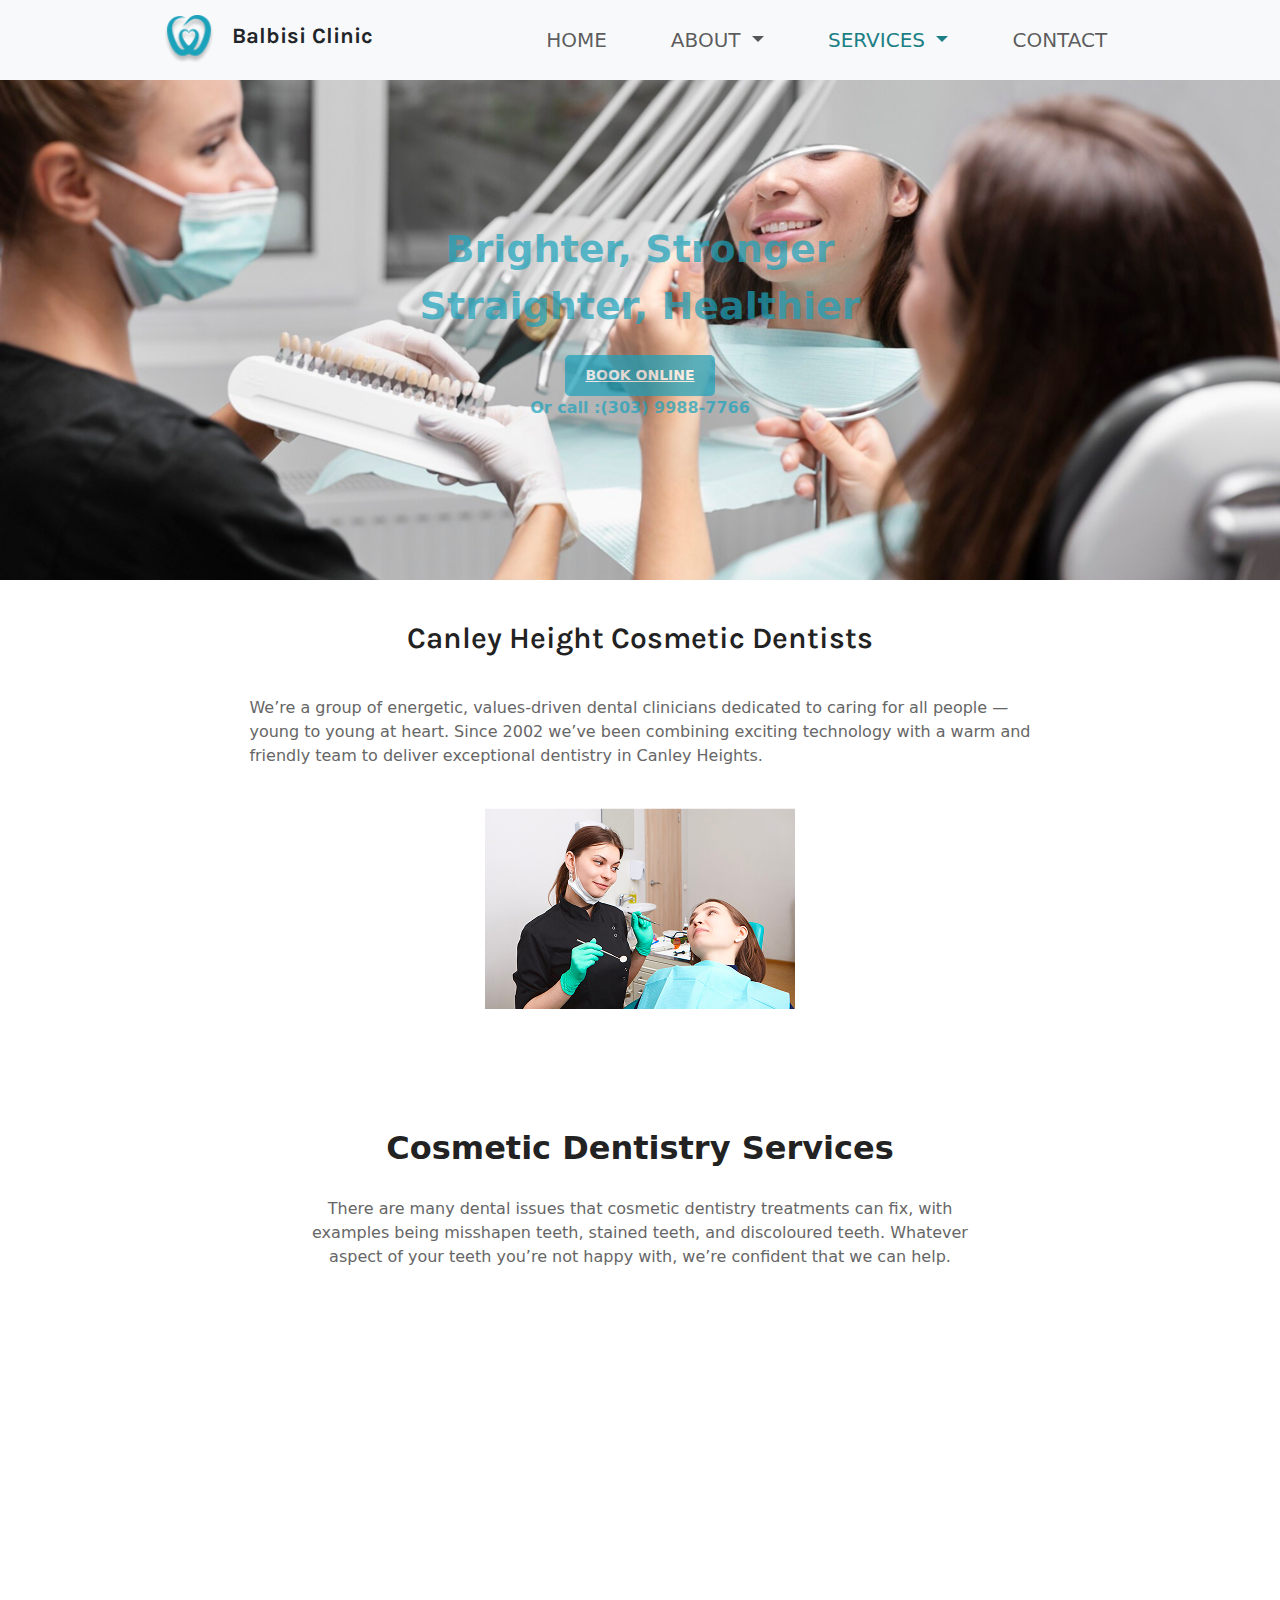
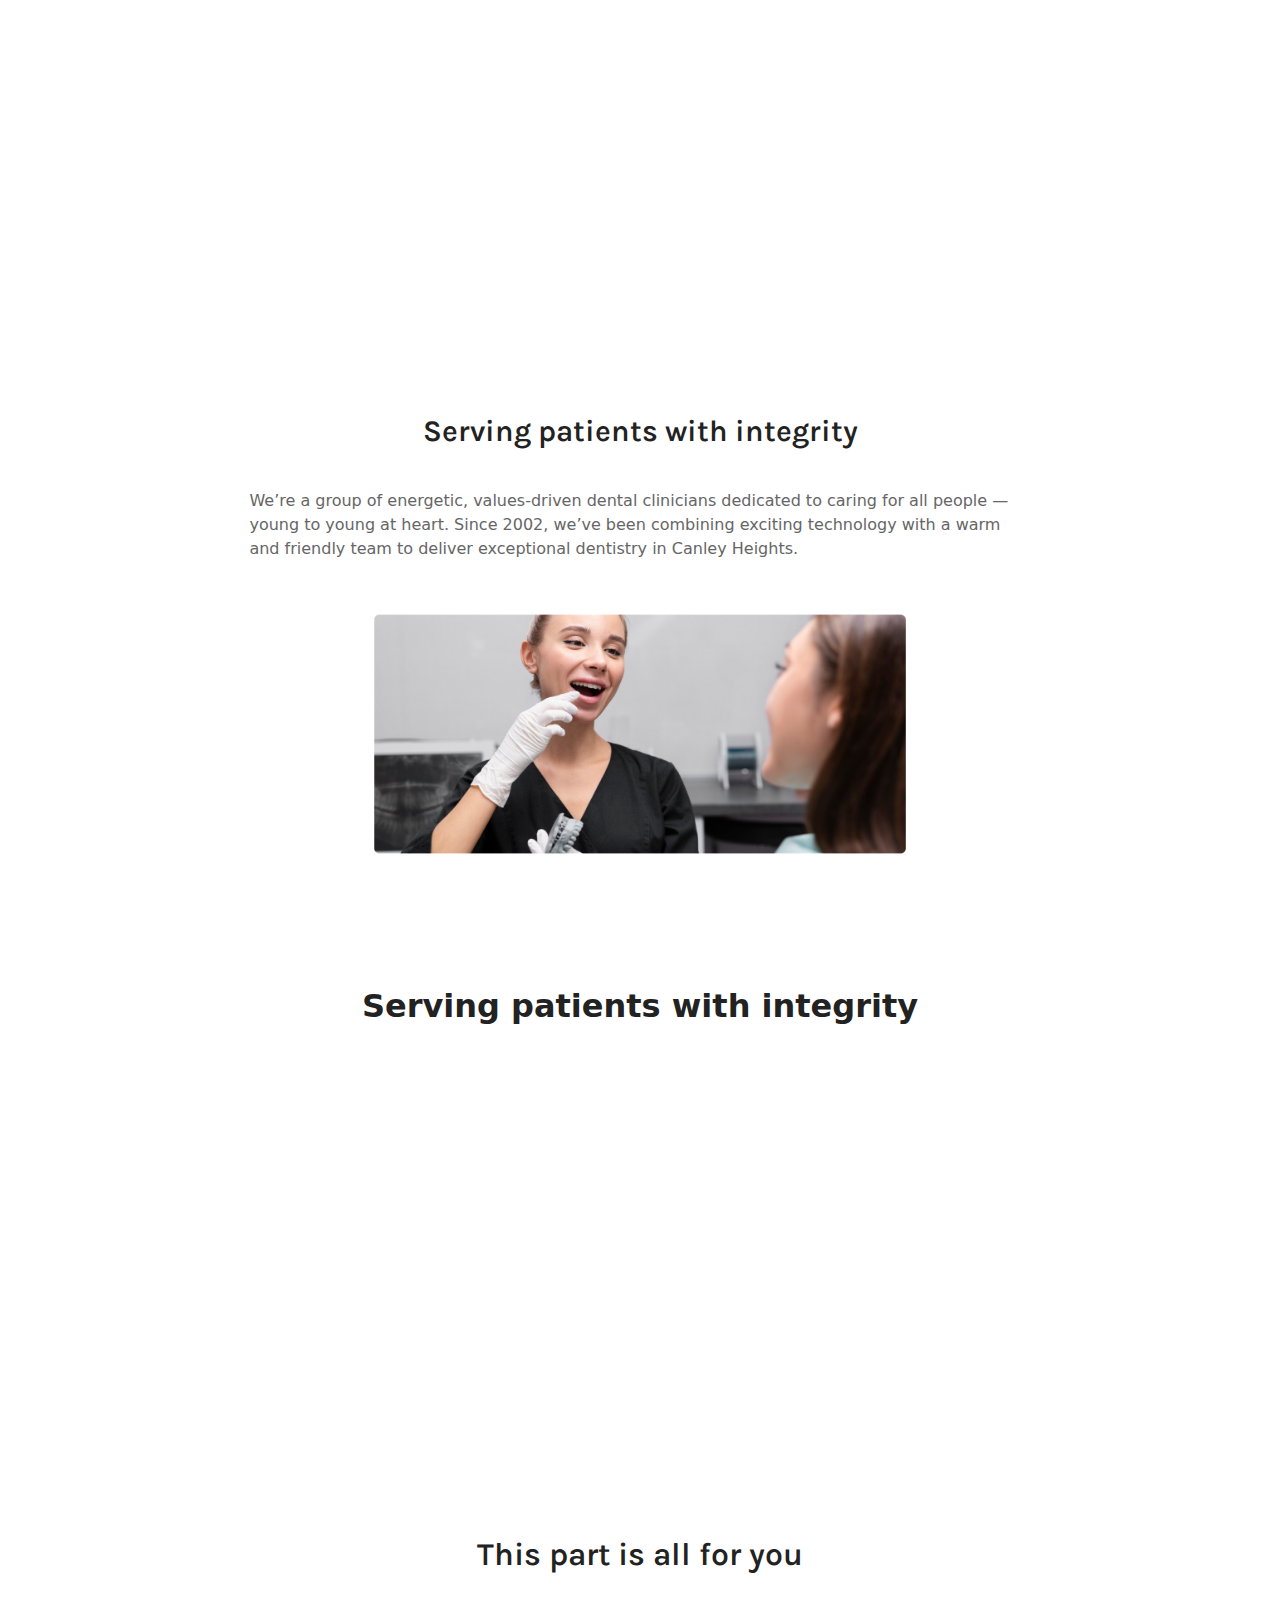
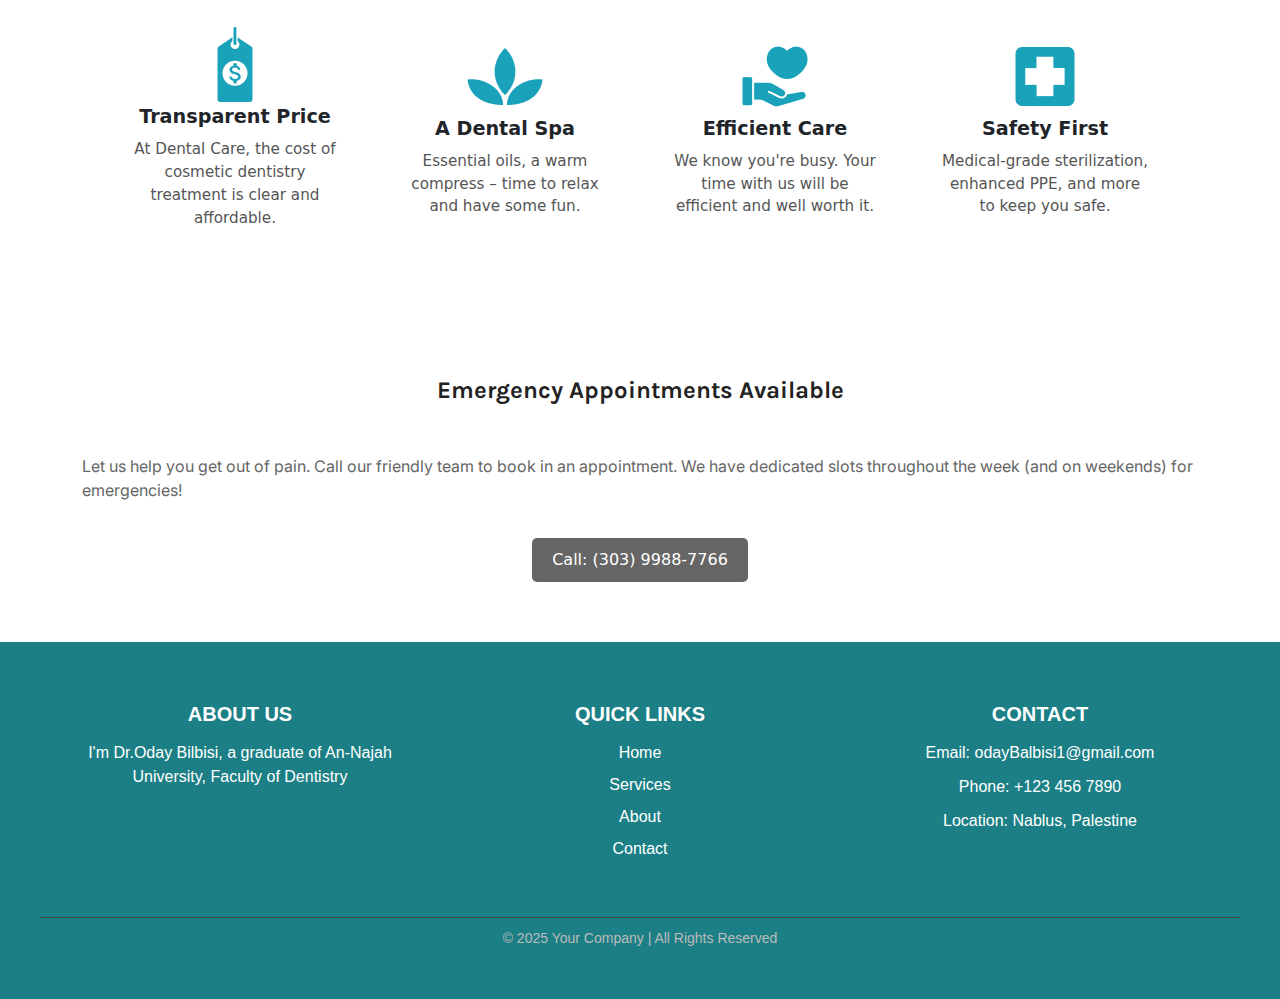
<file: service.html>
<!DOCTYPE html>
<html lang="en">

<head>
    <meta charset="UTF-8">
    <meta name="viewport" content="width=device-width, initial-scale=1.0">
    <title>Balbisi Clinic</title>
    <link rel="icon" href="./assets/img/Logo.png">
    <link rel="stylesheet" href="../assets/css/base.css">
    <link href="https://cdn.jsdelivr.net/npm/bootstrap@5.3.3/dist/css/bootstrap.min.css" rel="stylesheet"
        integrity="sha384-QWTKZyjpPEjISv5WaRU9OFeRpok6YctnYmDr5pNlyT2bRjXh0JMhjY6hW+ALEwIH" crossorigin="anonymous">
    <link rel="stylesheet" href="./assets/css/share.css">
    <link rel="stylesheet" href="./assets/css/service.css">
    <link rel="stylesheet" href="https://unpkg.com/aos@2.3.1/dist/aos.css">


</head>

<body>
    <nav class="navbar navbar-expand-lg bg-body-tertiary">
        <div class="container justify-content-around">

            <div class="header_left d-flex gap-3 align-items-center">
                <img src="./assets/img/Logo.png" alt="Logo33">
                <h1 class="logo_title">Balbisi Clinic</h1>
            </div>


            <button class="navbar-toggler" type="button" data-bs-toggle="collapse"
                data-bs-target="#navbarSupportedContent" aria-controls="navbarSupportedContent" aria-expanded="false"
                aria-label="Toggle navigation">
                <span class="navbar-toggler-icon"></span>

            </button>

            <div class="collapse navbar-collapse flex-grow-0" id="navbarSupportedContent">
                <ul class="navbar-nav me-auto mb-2 mb-lg-0 gap-5">
                    <li class="nav-item">
                        <a href="./index.html" class="nav-link " aria-disabled="true"
                            onclick="plusUnderline(0)">HOME</a>
                    </li>

                    <li class="nav-item dropdown">
                        <a class="nav-link dropdown-toggle" href="./about.html" role="button" data-bs-toggle="dropdown"
                            aria-expanded="false">
                            ABOUT
                        </a>
                        <ul class="dropdown-menu">
                            <a href="./about.html" class="nav-link" aria-disabled="true"
                                onclick="plusUnderline(1)">ABOUT</a>
                            <a href="./clinic.html" class="nav-link" aria-disabled="true" onclick="plusUnderline(2)">THE
                                CLINCI</a>
                            <a href="./price.html" class="nav-link " aria-disabled="true"
                                onclick="plusUnderline(3)">PRICE GUIDE</a>
                        </ul>
                    </li>
                    <li class="nav-item dropdown">
                        <a class="nav-link dropdown-toggle active" href="./service.html" role="button"
                            data-bs-toggle="dropdown" aria-expanded="false">
                            SERVICES
                        </a>
                        <ul class="dropdown-menu">
                            <a href="./service.html" class="nav-link active" aria-disabled="true"
                                onclick="plusUnderline(4)">SERVICES</a>
                            <a href="./details.html" class="nav-link " aria-disabled="true"
                                onclick="plusUnderline(5)">DETAILS</a>
                        </ul>
                    </li>

                    <li class="nav-item">
                        <a href="./contact.html" class="nav-link" aria-disabled="true"
                            onclick="plusUnderline(6)">CONTACT</a>
                    </li>

                </ul>
            </div>
        </div>
    </nav>
    <main>
        <section class="introduction">
            <div class="head_img">
                <div class="head_title">
                    <h1>Brighter, Stronger <br> Straighter, Healthier</h1>
                    <button class="book_btn"><a href="#">Book Online</a></button>
                    <p>Or call :<a>(303) 9988-7766</a></p>

                </div>

            </div>

        </section>
        <section class="cosmetic">
            <div class="container">
                <div class="row">
                    <div class="middle">

                        <h1>Canley Height Cosmetic Dentists</h1>
                        <div class="cosmetic_pragraph">
                            <p>We’re a group of energetic, values-driven dental clinicians dedicated to caring for all
                                people — young to young at heart. Since 2002 we’ve been combining exciting technology
                                with a warm and friendly team to deliver exceptional dentistry in Canley Heights.</p>
                        </div>

                        <img src="./assets/img/advance-3.png" alt="advance-3">
                    </div>
                </div>
            </div>

        </section>
        <section class="services">
            <h2>Cosmetic Dentistry Services</h2>
            <p class="subtitle">There are many dental issues that cosmetic dentistry treatments can fix,
                with examples being misshapen teeth, stained teeth, and discoloured teeth.
                Whatever aspect of your teeth you’re not happy with, we’re confident that we can help.</p>

            <div class="service-grid">
                <div class="service-card" data-aos="fade-up">
                    <h3>01</h3>
                    <h4>Teeth Whitening</h4>
                    <p>Restore your teeth to their natural, white colour by getting a powerful gloss.
                        Achieve similar results to a professional in-office procedure at home.</p>
                    <a href="#">Learn more</a>
                </div>
                <div class="service-card" data-aos="fade-up" data-aos-delay="100">
                    <h3>02</h3>
                    <h4>Veneers</h4>
                    <p>We use ultra-thin shields of enamel-like porcelain, handcrafted by top ceramists,
                        and permanently bonded to the front of your teeth.</p>
                    <a href="#">Learn more</a>
                </div>
                <div class="service-card" data-aos="fade-up" data-aos-delay="200">
                    <h3>03</h3>
                    <h4>Bonding</h4>
                    <p>Amazing cosmetic dentistry option designed to repair chipped or discolored teeth.</p>
                    <a href="#">Learn more</a>
                </div>
                <div class="service-card" data-aos="fade-up" data-aos-delay="300">
                    <h3>04</h3>
                    <h4>Gum Contouring</h4>
                    <p>Enhance your gum line and achieve a balanced and aesthetic smile.</p>
                    <a href="#">Learn more</a>
                </div>
                <div class="service-card" data-aos="fade-up" data-aos-delay="400">
                    <h3>05</h3>
                    <h4>Implants</h4>
                    <p>Replace one or more missing teeth with permanent artificial ones that look,
                        feel, and function like natural teeth.</p>
                    <a href="#">Learn more</a>
                </div>
                <div class="service-card" data-aos="fade-up" data-aos-delay="500">
                    <h3>06</h3>
                    <h4>Braces</h4>
                    <p>Get your teeth straightened to improve both their function and appearance.</p>
                    <a href="#">Learn more</a>
                </div>
                <div class="service-card" data-aos="fade-up" data-aos-delay="600">
                    <h3>07</h3>
                    <h4>Smile Makeover</h4>
                    <p>A full transformation of your smile using a combination of cosmetic dentistry treatments
                        tailored to your needs.</p>
                    <a href="#">Learn more</a>
                </div>
                <div class="service-card" data-aos="fade-up" data-aos-delay="700">
                    <h3>08</h3>
                    <h4>Laser Gum Treatment</h4>
                    <p>Advanced laser treatment for reshaping gums, treating infections, and enhancing your
                        overall smile aesthetics.</p>
                    <a href="#">Learn more</a>
                </div>
            </div>
        </section>
        <section class="integrity">
            <div class="container">
                <div class="row">
                    <div class="middle">

                        <h1>Serving patients with integrity</h1>
                        <div class="integrity_pragraph">
                            <p>We’re a group of energetic, values-driven dental clinicians dedicated to caring for all
                                people — young to young at heart. Since 2002, we’ve been combining exciting technology
                                with a warm and friendly team to deliver exceptional dentistry in Canley Heights.</p>
                        </div>
                        <div class="integrity_image">
                            <img src="./assets/img/integrity_img.png" alt="integrity">
                        </div>

                    </div>
                </div>
            </div>

        </section>
        <section class="integrity-section">
            <h2>Serving patients with integrity</h2>

            <div class="content-container">
                <div class="content-card" data-aos="fade-up">
                    <img src="./assets/img/job1_img.png" alt="Dentist with patient">
                    <div class="text-content">
                        <h3>Transparent Price</h3>
                        <p>We’re a group of energetic, values-driven dental clinicians dedicated to caring for all
                            people – young to young at heart.
                            Since 2006, we’ve been combining leading technology with a gentle, friendly touch to deliver
                            exceptional dentistry.</p>
                    </div>
                </div>
                <div class="content-card" data-aos="fade-up" data-aos-delay="200">
                    <img src="./assets/img/job2_img.png" alt="Dental treatment">
                    <div class="text-content">
                        <h3>Transparent Price</h3>
                        <p>We’re a group of energetic, values-driven dental clinicians dedicated to caring for all
                            people – young to young at heart.
                            Find all the dental care you need from one team in our beautiful clinic, designed for your
                            comfort.</p>
                    </div>
                </div>
            </div>
        </section>
        <section class="benefits-section">
            <h2>This part is all for you</h2>
            <div class="container">
                <div class="row">
                    <div class="benefit-box">
                        <i class="fas fa-tags"><img src="./assets/img/Ic1.png" alt="Ic1"></i>
                        <h3>Transparent Price</h3>
                        <p>At Dental Care, the cost of cosmetic dentistry treatment is clear and affordable.</p>
                    </div>
                    <div class="benefit-box">
                        <i class="fas fa-leaf"><img src="./assets/img/Ic2.png" alt="Ic2"></i>
                        <h3>A Dental Spa</h3>
                        <p>Essential oils, a warm compress – time to relax and have some fun.</p>
                    </div>
                    <div class="benefit-box">
                        <i class="fas fa-hand-holding-heart"><img src="./assets/img/Ic3.png" alt="Ic3"></i>
                        <h3>Efficient Care</h3>
                        <p>We know you're busy. Your time with us will be efficient and well worth it.</p>
                    </div>
                    <div class="benefit-box">
                        <i class="fas fa-medkit"><img src="./assets/img/Ic4.png" alt="Ic4"></i>
                        <h3>Safety First</h3>
                        <p>Medical-grade sterilization, enhanced PPE, and more to keep you safe.</p>
                    </div>
                </div>

            </div>
        </section>
        <section class="emergency">
            <div class="container">
                <div class="row">
                    <div class="call">
                        <h2>Emergency Appointments Available</h2>
                        <p>Let us help you get out of pain. Call our friendly team to book in an appointment. We have
                            dedicated slots throughout the week (and on weekends) for emergencies!</p>
                        <button>Call: (303) 9988-7766</button>
                    </div>
                </div>
            </div>
        </section>
    </main>
    <footer class="footer">
        <div class="footer-container">

            <div class="footer-section">
                <h3>About Us</h3>
                <p>
                    I'm Dr.Oday Bilbisi, a graduate of An-Najah University, Faculty of Dentistry
                </p>
            </div>


            <div class="footer-section">
                <h3>Quick Links</h3>
                <ul>
                    <li><a href="./index.html">Home</a></li>
                    <li><a href="./service.html">Services</a></li>
                    <li><a href="./about.html">About</a></li>
                    <li><a href="./contact.html">Contact</a></li>
                </ul>
            </div>


            <div class="footer-section">
                <h3>Contact</h3>
                <p>Email: odayBalbisi1@gmail.com</p>
                <p>Phone: +123 456 7890</p>
                <p>Location: Nablus, Palestine</p>
            </div>


        </div>


        <div class="footer-bottom">
            &copy; 2025 Your Company | All Rights Reserved
        </div>
    </footer>
    <button id="backToTop" onclick="scrollToTop()">↑</button>
    <script src="https://cdn.jsdelivr.net/npm/bootstrap@5.3.3/dist/js/bootstrap.bundle.min.js"
        integrity="sha384-YvpcrYf0tY3lHB60NNkmXc5s9fDVZLESaAA55NDzOxhy9GkcIdslK1eN7N6jIeHz"
        crossorigin="anonymous"></script>
    <script src="https://unpkg.com/aos@2.3.1/dist/aos.js"></script>
    <script src="./JavaScript/service.js"></script>
</body>

</html>
</file>
<file: assets/css/share.css>
.navbar{
  background-color: #fff !important;
  transition: all 1s ease;
  z-index: 10;
}
.navbar .container{
  width: 100%;

}

.header_left h1{
  font-size: 22px;
  color: var(--mainColor);
  font-family: var(--mainfont);
  font-weight: bold;
}
.nav-nav{
  position: sticky;
  top: 0;
  box-shadow: 1px 4px 20px rgba(0, 0, 0, 0.4);
}
.navbar-brand{
  color: var(--mainColor);
  font-weight: bold;
  transition: all 0.6s ease;
}
.active{
  color:#1B7F85 !important;
}
.nav-item a:hover{
  color:#1B7F85 !important;
  
  
}
.navbar {
  min-height: 64px; /* Adjust the height */
  padding: 15px 20px;
  background-color: #f8f9fa !important; /* Light background */
}

.navbar-nav {
  font-size: 20px; /* Increase the font size for better visibility */
}

.header_left img {
  height: 50px; /* Ensure the logo is visible */
}
@media (max-width:700px) 
{
 .navbar .container{
   width: 100%;
 
 }

}
/*footer*/
.footer {
    background: #1B7F85;;
    color: #fff;
    padding: 40px ;
    text-align: center;
    font-family: Arial, sans-serif;
  }
  
  .footer-container {
    display: flex;
    flex-wrap: wrap;
    justify-content: space-around;
    max-width: 1200px;
    margin: auto;
  }
  
  .footer-section {
    margin: 20px;
    flex: 1;
    min-width: 250px;
  }
  
  .footer h3 {
    font-size: 20px;
    margin-bottom: 15px;
    text-transform: uppercase;
  }
  .footer p{
    font-size: 16px;
    line-height: 1.5;
    margin-bottom: 10px;
    color: white;
  
  }
  
  .footer ul {
    list-style: none;
    padding: 0;
  }
  
  .footer ul li {
    margin: 8px 0;
  }
  
  .footer ul li a {
    text-decoration: none;
    color: white;
    transition: color 0.3s;
  }
  
  .footer ul li a:hover {
    color: black;
  }
  .social-icons {
    margin-top: 10px;
  }
  
  .social-icons a {
    display: inline-block;
    margin: 0 10px;
    color: #bbb;
    font-size: 24px;
    transition: color 0.3s;
  }
  
  .social-icons a:hover {
    color: #1e90ff;
  }
  
  .footer-bottom {
    text-align: center;
    padding: 10px;
    margin-top: 20px;
    border-top: 1px solid #444;
    font-size: 14px;
    color: #bbb;
  }

/* fist page*/
  #backToTop {
    position: fixed;
    bottom: 20px;
    right: 20px;
    width: 50px;
    height: 50px;
    background-color: #1B7F85;
    color: white;
    border: none;
    border-radius: 50%;
    font-size: 24px;
    cursor: pointer;
    display: none; /* إخفاء الزر افتراضيًا */
    box-shadow: 0px 4px 6px rgba(0, 0, 0, 0.2);
    transition: opacity 0.3s, transform 0.3s;
  }
  
  #backToTop:hover {
    background-color: #155e61;
    transform: scale(1.1);
  }
</file>
<file: assets/css/base.css>
@import url('https://fonts.googleapis.com/css2?family=Inter:ital,opsz,wght@0,14..32,100..900;1,14..32,100..900&family=Karla:ital,wght@0,200..800;1,200..800&display=swap');


*{
    margin: 0px;
    padding: 0px;
}

:root{
    --maincolor:rgba(102, 102, 102, 1);
    --subcolor: rgba(34, 34, 34, 1);
    --mainfont: "Karla", sans-serif;
    --subfont: "Inter", sans-serif;
}

a{
    text-decoration: none;
}

.container{
    width:calc(100% - 200px);
    margin: auto;
}
.row{
    display: flex;
    flex-wrap: wrap;
    justify-content:space-between;
    align-items: center;

}
</file>
<file: assets/css/style.css>
/*header*/
.navbar{
  background-color: #fff !important;
  transition: all 1s ease;
  z-index: 10;
}
.navbar .container{
  width: 100%;

}

.header_left h1{
  font-size: 22px;
  color: var(--mainColor);
  font-family: var(--mainfont);
  font-weight: bold;
}
.nav-nav{
  position: sticky;
  top: 0;
  box-shadow: 1px 4px 20px rgba(0, 0, 0, 0.4);
}
.navbar-brand{
  color: var(--mainColor);
  font-weight: bold;
  transition: all 0.6s ease;
}
.active{
  color: #1B7F85 !important;
}
.nav-item a:hover{
  color:#1B7F85 !important;
  
  
}

@media (max-width:700px) 
{
 .navbar .container{
   width: 100%;
 
 }

  
}
/*introduction */
.introduction{
  text-align: center;
}
.head_img{
    width: 100%;
    height: 500px; 
    background-image: url('./../img/head_logo.png'); 
    background-size: cover;
    background-position: center;
    display: flex;
    justify-content:center;
    align-items: center;
    text-align: center;
    position: relative;
    
  }
  .head_title {
    position: relative;
    opacity:0.7;
    
    color: #1BA2BB; 
  }
  .head_title h1 {
    color:#1BA2BB; 
    font-size: 38px;
    font-weight: 600;
    line-height: 1.5;
    margin-bottom: 20px;
    
  }
  .head_title p {
    color:#1BA2BB; 
    font-size: 16px;
    font-weight: 600;
    line-height: 1.5;
    margin-bottom: 20px;
  }
  .book_btn 
  {
    background-color: #1BA2BB; 
    color: white;
    border: none;
    padding: 10px 20px;
    border-radius: 5px;
    font-size: 14px;
    font-weight: bold;
    cursor: pointer;
    text-transform: uppercase;
  }
  .book_btn a
  {
    color: white;
  }
  @media (max-width: 1024px) 
  {
    .head_img{
        height: 70vh;
        
    }
    
  }
  @media (max-width: 825px) 
  {
  
    .head_title h1{
       font-size: 28px;
      
    }
     .head_title p{
     font-size: 14px;
     }
  }
  @media (max-width: 734px) 
  {
    .head_img{
        height: 50vh;
      
    }
    .head_title{
        right:100px;
    }
    .head_title h1{
        font-size: 20px;
     }
      .head_title p{
      font-size: 10px;
    }
    .book_btn {
        padding: 5px 10px;
    }
   
  }
  @media (max-width: 425px) 
  {
    .head_img{
        height: 30vh;
       
    }
    .head_title{
        padding: 20px;
        right:45px;
    }
    .head_title h1{
        margin-top: 20px;
        font-size: 18px;
        color:#1BA2BB;
     }
      .head_title p{
       display: none;
    }
    .book_btn {
        padding: 3px 7px;
    }
   
  }

/*family_dintist*/

.family_dentist{
  padding: 30px;
}
.family_left{
  width:45%;
}
.family_left .family_title{
  font-size: 38px;
  font-weight: 600;
  color:var(--subcolor);
  font-family: var(--mainfont);
}

.family_left .intro_left{
 color: var(--maincolor);
 margin: 15px 0px;
 font-size: 18px;
}
 .contact_left{
   display: flex;
   gap: 3px;

 }
 .contact_left a{
  color:#1BA2BB;

}
  
.contact_left a:hover{
  font-size: 17px;
  text-decoration: underline;

}
.contact_left span
{
  color:var(--subcolor);

}
.contact_left p{
  color:#1BA2BB;
}

.family_right{
  border-radius: 10px;
  border: #d8e3e3;
  box-shadow: 0px 3px 2px #F1F2F2;;
  padding: 20px;
  width:480px;
}

.family_right .form_clinic
{
  width: 100%;
}
.addres_link{
  display: flex;
  justify-content: space-between;
  gap: 5px;
}
.care h2{
  font-size: 22px;
  color:var(--subcolor);
  margin-bottom: 10px;
}
.care p{
  color:var(--maincolor);
  font-size: 14px;
  line-height: 1.5;
}
.care .addres_link a{
  color:#1BA2BB;
}
.care .addres_link a:hover{
  font-size: 17px;
  text-decoration: underline;
}
@media (max-width:1230px) 
{
  .family_dentist .container{
    width:100%;
  }
  
  
}
@media (max-width:1007px) 
{
 
  .family_left{
    width:100%;
  }
  .family_right{
    width:100%;

  }
 
   .family_right .form_clinic
  {
    width: 100%;
  }
  .family_left .family_title{
    font-size: 25px;
    font-weight: 600;
   
  }
} 

@media (max-width:372px) 
{
 
  .contact_left{
   display: none;
  }
  .family_left .family_title{
    font-size: 20px;
    font-weight: 800;
  }
  .family_left .intro_left{
    font-size: 15px;
   }
   .care h2{
    font-size: 14px;
    font-weight: 800;
   }
   .addres_link a{
    display: none;
   }
} 

/*services*/

.services{
  display: flex;
  flex-wrap: wrap;
  flex-direction: column;
  padding: 30px;
  
}
.services .container{
  display: flex;
  flex-direction: column;
  gap: 20px;
}
.services .up{
 width: 100%;
}
.services .up img{
  width:100%;
}

.services .down{
  display: flex;
  justify-content: center;
  align-items: center;
  gap: 50px;
  box-shadow: 0px 10px 5px #f1eaea;
  border-radius: 10px;
  padding: 20px;
}

.services .down .service_left{
  width:50%;
  
}
.services .down .service_left img{

  width:100%;
}
.services .down .service_right{
  width:50%;

}
.services .down .service_right p{
  font-size: 25px;
  font-family: var(--mainfont);
  color:var(--subcolor);
}
@media (max-width:932px) 
{
  .services .container{
    width:100%;
    gap: 10px;
  }
  .services .up img{
    width:100%;
  }
  .services .down{
    gap: 20px;
  }
  .services .down .service_left img{
    width:100%;
  }
  .services .down .service_right p{
    font-size: 20px;
  }
  
}
@media (max-width:595px) 
{
  
  .services .up img{
    width:100%;
  }
  .services .down{
    gap: 20px;
  }
  .services .down .service_left img{
    width:100%;
  }
  .services .down .service_right p{
    font-size: 15px;
  }
  
}
@media (max-width:515px) 
{ 
  .services .up img{
    width:100%;
  }
  .services .down{
    gap: 20px;
  }
  .services .down .service_left img{
    order: 1;
    width:100%;
  }
  .services .down .service_right p{
    font-size: 7px;
    font-weight: 900;
  }
  
}
/*advance*/

.advance{
  padding: 30px;
}
.advance .advance_title{
  text-align: center;
  font-size: 38px;
  font-weight: 600;
  color:var(--subcolor);
  font-family: var(--mainfont);
}
.advance .advance_pragraph{
  text-align: center;
  font-size: 20px;
  font-weight: 200;
  color:var(--subcolor);
  
}
.advance .row{
  display: flex;
  gap: 20px;
  padding: 30px;
}

.advance .person_advance{
  width: calc((100% - 40px ) / 3);
}
.advance .person_advance h3{
  font-size: 22px;
  color:var(--subcolor);
  margin-bottom: 10px;  
 }
 .advance .person_advance p{
  font-size: 17px;
  color:var(--maincolor);
  margin-bottom: 10px;
 }
 .advance .person_advance img{
  
  width:100%;
 }
@media (max-width:1062px) 
{
  .advance .container{
    width:100%;
  }
  .advance .advance_title{
   
    font-size: 28px;
   
  }
  .advance .advance_pragraph{
   
    font-size: 15px;
    
  }
  .advance .person_advance h3{
    font-size: 17px;
   
   }
   .advance .person_advance p{
    font-size: 13px;
    color:var(--maincolor);
    margin-bottom: 10px;
   }
}
@media (max-width:720px) 
{
  .advance .person_advance{
    text-align: center;
    width:100%; 
  }
  .advance .row{
    display: flex;
    flex-direction: column;
    justify-content: center;
    align-items:center;
    gap: 20px;

  }
  .advance .person_advance h3{
    font-size: 22px;
   
   }
   .advance .person_advance p{
    font-size: 17px;
    
   }

}
.advance .btn-advance{
  display: flex;
  justify-content: center;
  align-items: center;
}
.advance .btn{
  margin-top: 30px;
  padding: 10px 20px;
  border: none;
  border-radius: 5px;
  background-color:#1BA2BB;
  color: #fff;
  font-size: 18px;
}
.advance .one{
  animation: advanceLeftSide 2s linear;
}
.advance .three{
  animation: advanceRightSide  2s linear;
}
@keyframes advanceLeftSide
 {
  0% {
     transform: translateX(-100%);
   }
   100% {
     transform: translateX(5%);
   }
  
}
@keyframes advanceRightSide
 {
  0% {
     transform: translateX(100%);
   }
   100% {
     transform: translateX(5%);
   }
  
}

/*preferred*/
.preferred{
  padding: 30px;
}
.preferred  h1{
  text-align: center;
  font-size: 38px;
  font-weight: 600;
  color:var(--subcolor);
  font-family: var(--mainfont);
}
.preferred .row{
  display: flex;
  width:100%;
}
.preferred .preferred_icon{
  display: flex;
  width:50%;
  justify-content:flex-start;
  align-items: center;
  gap: 10px;
  
}
.preferred .preferred_icon img{
  width: 138px;
  height: 138px;
}
.intro_prefer h2{
  font-size: 25px;
  font-weight: 600;
  color:var(--subcolor);
  font-family: var(--mainfont);
}

.intro_prefer p{
  font-size: 18px;
  font-weight: 200;
  color:var(--maincolor);
  margin-bottom: 10px;
}
.prefer_up{
  display: flex;
  justify-content: space-between;

}
.prefer_down{
  display: flex;
  justify-content: space-between;

}
@media (max-width:1095px) 
{
  .preferred .container{
    width:100%;
  }

  
}
@media (max-width:788px) 
{
  .preferred .row{
    margin-top: 20px;
    display: flex;
    width: 100%;
    gap: 20px;
    flex-direction: column;
  }
  .prefer_down{
    display: flex;
    width: 100%;
    flex-direction: column;
  
  }
  .prefer_up{
    display: flex;
    width: 100%;
    flex-direction: column;
  
  }
  .preferred .preferred_icon{
    display: flex;
    width:100%;

    justify-content:flex-start;
    align-items: center;
    gap: 10px;
    
  
  }
  
}
@media (max-width:510px) 
{
  .preferred .row{
    margin-top: 20px;;
  }
  .preferred  h1{
    text-align: center;
    font-size: 30px;
    font-weight: 600;
    color:var(--subcolor);
    font-family: var(--mainfont);
  }
  .preferred .preferred_icon img{
    width: 100px;
    height: 100px;
  }
  .intro_prefer h2{
    font-size: 20px;
    font-weight: 600;
    color:var(--subcolor);
    font-family: var(--mainfont);
  }
  
  .intro_prefer p{
    font-size: 15px;
    font-weight: 200;
    color:var(--maincolor);
    margin-bottom: 10px;
  }
 
}
@media (max-width:383px) 
{
 
  .preferred  h1{
    text-align: center;
    font-size: 20px;
    font-weight: 800;
    color:var(--subcolor);
    font-family: var(--mainfont);
  }
  .preferred .preferred_icon img{
    width: 80px;
    height: 80px;
  }
  .intro_prefer h2{
    font-size: 17px;
    font-weight: 600;
    color:var(--subcolor);
    font-family: var(--mainfont);
  }
  
  .intro_prefer p{
    font-size: 12px;
    font-weight: 200;
    color:var(--maincolor);
    margin-bottom: 10px;
  }
 
}

.frindly{
  padding: 30px 0px;
}
.frindly_img{
  width: 100%;
  height: 100vh; 
  background-image: url('./../img/kind_frindly.png'); 
  background-size: cover;
  background-position: center;
  display: flex;
  justify-content:center;
  align-items: center;
  
  position: relative;
}
.frindly .container{
  position: relative;
  
}
.frindly_title{
  
  position: absolute;
  padding: 40px;
  display: flex;
  justify-content:flex-start;
  flex-wrap: wrap;
  gap: 10px;
  width:30%;
  right: 25px;
  background: linear-gradient(#FFFFFF, #ffffffac);
}
.frindly_title .intro_frinly{
  font-size: 28px;
  font-weight: 600;
  color:var(--subcolor);
  font-family: var(--mainfont);
 
}
.frindly_title .pragraph_frindly{
  font-size: 17px;
  color:var(--maincolor);
  font-family: var(--subfont);
  display: flex;
  justify-content: flex-start;
}
.frindly_title .btn_frindly{
  padding: 10px 20px;
  background-color: #1BA2BB;
  color: #fff;
  border: none;
  border-radius: 5px;
  
 
}
@media (max-width:1058px) 
{
  .frindly_img{
    height: 80vh;
  }
  .frindly .container{
    width:100%;
  }
  .frindly_title{
    position: relative;
    left:50%;
    bottom: 0px;
  }
  
}
.display_title span {
  opacity: 0;
  display: inline-block;
  animation: fadeIn 1s forwards;
}

@keyframes fadeIn {
  0% { opacity: 0; transform: translateY(10px); }
  100% { opacity: 1; transform: translateY(0); }
}
.display_title span:nth-child(1) { animation-delay: 0.1s; }
.display_title span:nth-child(2) { animation-delay: 0.2s; }
.display_title span:nth-child(3) { animation-delay: 0.3s; }
.display_title span:nth-child(4) { animation-delay: 0.4s; }
.display_title span:nth-child(5) { animation-delay: 0.5s; }
.display_title span:nth-child(6) { animation-delay: 0.6s; }
.display_title span:nth-child(7) { animation-delay: 0.7s; }
.display_title span:nth-child(8) { animation-delay: 0.8s; }
.display_title span:nth-child(9) { animation-delay: 0.9s; }
.display_title span:nth-child(10) { animation-delay: 1s; }
.display_title span:nth-child(11) { animation-delay: 1.1s; }
.display_title span:nth-child(12) { animation-delay: 1.2s; }
.display_title span:nth-child(13) { animation-delay: 1.3s; }
.display_title span:nth-child(14) { animation-delay: 1.4s; }
.display_title span:nth-child(15) { animation-delay: 1.5s; }
.display_title span:nth-child(16) { animation-delay: 1.6s; }
.display_title span:nth-child(17) { animation-delay: 1.7s; }
.display_title span:nth-child(18) { animation-delay: 1.8s; }

@media (max-width:825px){
  .frindly{
    display: none;
  }
}
/*display_job*/
.display_job{
  padding: 90px;
  background-color: #1B7F85;
}
.display_job .display_left .display_title
{
  font-size: 28px;
  font-weight: 600;
  color: #fff;
  font-family: var(--mainfont);

}
.display_left{
  width:50%;
}
.display_job .display_left p
{
  font-size: 17px;
  margin-top: 30px;
  margin-bottom: 10px;
  color: #fff;
  font-family: var(--subfont);
  position: relative;
  animation: moveLine 2s linear ;
}
@keyframes moveLine {
  0% {
    left: 0;
  }
  100% {
    left: 100px;
  }
}
.display_job .display_left .pragraph
{
  margin-bottom: 0px;
  margin-top:0px;
}
.display_job .row{
  padding: 20px;
  box-shadow: 0px 15px 10px #1B7F85;
  border:solid 2px #ffffff57;
  border-top-left-radius: 10% ;
}
.display_img{
  display: flex;
    justify-content:center;
    align-items: center;
  width: 50%;
}
.display_img img{
  width:90%;
 
}
@media (max-width:1335px) 
{
  .display_job .container{
    width:100%;
  }
  .display_left{
    width:40%;
  }

  .display_img img{
    width:100%;
    display: flex;
    justify-content: center;
    align-items: center;

  }
  .display_img{
    display: flex;
    justify-content:center;
    align-items: center;
  }

}

@media (max-width:988px){
  .display_left{
    padding: 30px 0px;
    width:100%;

  }
  .display_img{
   order: 1;
   width: 100%;
  }
}


@media (max-width:685px){
 
  .display_left{
    width:100%;
  }
  .display_img{
    order: 1;
    width: 100%;
  }
  .display_job .display_left p
{
  font-size: 12px;
  margin-top: 30px;
  margin-bottom: 10px;
  color: #fff;
  
  font-family: var(--subfont);
}
.display_job .display_left .display_title
{
  font-size: 20px;
  font-weight: 600;
  color: #fff;
  font-family: var(--mainfont);

}

.display_img img{
  display: none;
}

}
@media (max-width:494px){
 

 
  .display_job .display_left p
{
  font-size: 5px;
  margin-bottom: 10px;
  color: #fff;
  font-family: var(--subfont);
}
.display_job .display_left .display_title
{
  font-size: 10px;
  font-weight: 600;
  color: #fff;
  font-family: var(--mainfont);

}

}
/*reviews*/
.reviews {
  max-width: 900px;
  margin: 40px auto;
  padding: 20px;
}
.swiper-slide {
  width:550px;
  height: 300px;
}
.reviews  h2{
  font-size: 24px;
  color: var(--subcolor);
  font-family: var(--mainfont);
  font-weight: 600;
  text-align: center;
  margin-bottom: 30px;
}
.reviews  p{
  
  font-size: 16px;
}
.rating {
  font-size: 18px;
  color: var(--maincolor);
  text-align: center;
  font-weight: bold;
  margin-bottom: 20px;
}
.swiper {
  width: 100%;
  max-width: 750px;
  padding-bottom: 50px;
}
.review-card {
  background: white;
  border-radius: 10px;
  width:100%;
  padding: 20px;
  box-shadow: 0 4px 8px rgba(0, 0, 0, 0.1);
  text-align: center;
  max-width: 300px;
}
.avatar {
  width: 60px;
  height: 60px;
  border-radius: 50%;
  margin-bottom: 10px;
}
.swiper-pagination-bullet {
  background: #007bff;
}
/*Vist*/
.vist{
  padding: 30px;
  background-color: #F1F1F1;
}

.vist_up{
  width:70%;
}
.vist_up .vist_title{
  font-size: 38px;
  font-weight:800;
  color: var(--subcolor);
  font-family: var(--mainfont);
  margin-bottom: 30px;
}
.vist_up .pragraph_vist{
  margin-bottom: 20px;
  font-size: 16px;
  color: var(--maincolor);
  font-family: var(--subfont);
}
.map{
  display: flex;
  flex-direction: column;
 
  gap:20px;
}
.map .vist_map{
  width:40px;
  height:40px;
}
.map .vist_location{
  display: flex;
  flex-wrap: wrap;
  width:760px;
  height:160px;
}
.map .list_day{
  width:370px;
  height: 460px;
}
.vist_img{
  display: flex;
  flex-wrap: wrap;
  justify-content: center;
  align-items: center;
}
.counter {
  text-align: center;
  padding: 20px;
  background: #F1F1F1;
  border-radius: 10px;
  box-shadow: 0px 0px 10px #1B7F85;
}

h1 {
  font-size: 3rem;
}

p {
  font-size: 1.5rem;
}
@media (max-width:693px) {
  .vist .container{
    width:100%;
  }
  .map .vist_location{
    width:500px;
    height:100px;
  }
  .map .list_day{
    width:300px;
    height: 400px;
  }

  
}
@media (max-width:400px) {
  .vist .container{
    width:100%;
  }
  .map .vist_location{
    width:250px;
  
  }  
  .map .list_day{
    width:250px;
    height: 350px;
  }

  .vist_up .pragraph_vist{
    margin-bottom: 20px;
    font-size: 10px;
    color: var(--maincolor);
    font-family: var(--subfont);
  }
  h1 {
    font-size: 2rem;
  }
  
  p {
    font-size: 1rem;
  }
 

  
} 
/*know_clinic*/

/*surprise*/
.surprise{
  padding: 30px;
  background-color: #F1F1F1;
}
.surprise .row{
  display: flex;
  gap: 20px;
}
.surprise .surp_left{
  display: flex;
  flex-direction: column;
  gap: 40px;
  background-color: #1B7F85;
  padding: 20px;
  width:560px;
  height: 500px;
  border-radius: 10px;
  box-shadow: 0 4px 8px rgba(0, 0, 0, 0.2);
}
.surprise .surp_left .supr_title {
  color: white;
  font-size: 38px;
  font-weight: bold;
  font-family: var(--mainfont);
}
.surprise .surp_left .supr_pra{
  color: white;
  font-size: 19px;
  font-weight: bold;
  font-family: var(--mainfont);
}
.surp_left img{
  width: 35px;
  height: 75px;
}
.surp_right img{
  width: 445px;
  height: 230px;
}
.surprise .surp_right{
  
    display: flex;
    flex-direction: column;
    gap: 40px;
    background-color: white;
    padding: 20px;
    width:560px;
    height: 500px;
    border-radius: 10px;
    box-shadow: 0 4px 8px rgba(0, 0, 0, 0.2);
  
}

.surprise .surp_right h2{
  font-size: 24px;
  color: var(--subcolor);
  font-family: var(--mainfont);
  font-weight: bold;
}

.surprise .surp_right p{
  font-size: 16px;
  color: var(--maincolor);
  font-family: var(--subfont);
}
@media (max-width:1480px) {
  .surprise .row{
    display: flex;
    flex-direction: column;
    justify-content: center;
    align-items: center;
    gap: 10px;
  }
  .surprise .surp_left{
    width:100%;
  }
  .surprise .surp_right{
    width:100%;
  } 
  .surprise .surp_right img{
    width:100%;
  } 
}

@media (max-width:693px) {
  .surprise .row{
    display: flex;
    width: 100%;
    flex-direction: column;
    justify-content:flex-start;
    gap: 10px;
  }
  .surprise .surp_left{
    width:100%;
  }
  .surprise .surp_right{
    width:100%;
  }
  .surprise .surp_left .supr_title {
    
    font-size: 25px;
    
  }
  .surprise .surp_left .supr_pra{
    font-size: 10px;
  }
}

@media (max-width:425px) {
  .surprise .container{
    width:80%;
  }

}
/*emergency*/

.emergency{
  padding: 30px;
  margin-bottom: 30px;
  background: white;
}

.emergency .call{
  display: flex;
  flex-wrap: wrap;
  justify-content:center;
  align-items: center;
  flex-direction: column;
  gap: 20px;
}
.call button{
  background: var(--maincolor);
  color: white;
  padding: 10px 20px;
  border: none;
  border-radius: 5px;
  transition: background 0.3s ease;

}
.call h2{
  font-size: 24px;
  color: var(--subcolor);
  font-family: var(--mainfont);
  font-weight: bold;
}
.call p{
  font-size: 16px;
  color: var(--maincolor);
  font-family: var(--subfont);
}
.call button:hover{
  background:white;
  color: #1B7F85;

}
@media (max-width:665px) {
  .emergency .container{
    width:100%;
    
  }
  .call h2{
    font-size: 20px;
   
  }
  .call p{
    font-size: 13px;
    
  }
  
}
</file>
<file: assets/css/about.css>
.introduction {
  text-align: center;
}

.head_img {
  width: 100%;
  height: 700px;
  background-image: url('./../img/about_head.png');
  background-size: cover;
  background-position: center;
  display: flex;
  justify-content: center;
  align-items: center;
  text-align: center;
  position: relative;

}

.head_title {
  position: relative;
  opacity: 0.7;
  color: #1BA2BB;
}

.head_title h1 {
  color: #1BA2BB;
  font-size: 38px;
  font-weight: 600;
  line-height: 1.5;
  margin-bottom: 20px;

}

.head_title p {
  color: #1BA2BB;
  font-size: 16px;
  font-weight: 600;
  line-height: 1.5;
  margin-bottom: 20px;
}

.book_btn {
  background-color: #1BA2BB;
  color: white;
  border: none;
  padding: 10px 20px;
  border-radius: 5px;
  font-size: 14px;
  font-weight: bold;
  cursor: pointer;
  text-transform: uppercase;
}

.book_btn a {
  color: white;
}

@media (max-width: 1024px) {
  .head_img {
    height: 70vh;

  }

}

@media (max-width: 825px) {

  .head_title h1 {
    font-size: 28px;

  }

  .head_title p {
    font-size: 14px;
  }
}

@media (max-width: 734px) {
  .head_img {
    height: 50vh;

  }

  .head_title {
    right: 100px;
  }

  .head_title h1 {
    font-size: 20px;
  }

  .head_title p {
    font-size: 10px;
  }

  .book_btn {
    padding: 5px 10px;
  }

}

@media (max-width: 425px) {
  .head_img {
    height: 30vh;

  }

  .head_title {
    padding: 20px;
    right: 45px;
  }

  .head_title h1 {
    margin-top: 20px;
    font-size: 18px;
    color: #1BA2BB;
  }

  .head_title p {
    display: none;
  }

  .book_btn {
    padding: 3px 7px;
  }

}

.serving {
  padding: 30px;
}

.serving .serving_left {
  width: 50%;
  display: flex;
  flex-direction: column;
  gap: 10px;

}

.serving .serving_left h2 {
  font-size: 30px;
  color: var(--subcolor);
  font-family: var(--mainfont);
}

.serving .serving_left p {
  font-size: 16px;
  color: var(--maincolor);
}

.serving_img {
  width: 100%;
}

.serving .serving_left img {
  width: 100%;

}

.serving .serving_right {
  width: 40%;
  display: flex;
  justify-content: center;
  align-items: center;
  flex-direction: column;
  gap: 10px;
  background-color: white;
  border: solid 1x white;
  border-radius: 10px;
  box-shadow: 0px 10px 15px rgba(73, 67, 67, 0.709);
  padding: 20px;
  ;
}

.serving .serving_right p {
  font-size: 16px;
  color: var(--maincolor);
}

.serving .serving_right img {
  width: 100%;
}

@media (max-width: 1133px) {
  .serving .container {
    width: 100%;
  }

  .serving_img {
    width: 80%;
  }


}

@media (max-width: 933px) {
  .serving .serving_right {
    width: 100%;
  }

  .serving .serving_left {
    width: 100%;
  }

  .serving_img {
    width: 100%;
  }
}

@media (max-width: 497px) {
  .serving.serving_right {
    width: 100%;
  }

  .serving .serving_left {
    width: 100%;
  }

  .serving .serving_left h2 {
    font-size: 16px;

    color: var(--subcolor);
    font-family: var(--mainfont);
  }

  .serving .serving_left p {
    font-size: 10px;
    color: var(--maincolor);
  }
}

/*team*/
.team {
  padding: 40px;
}

.teams .title {
  font-size: 38px;
  color: var(--subcolor);
  text-align: center;
  font-family: var(--mainfont);
}

.title {
  font-size: 28px;
  color: #333;
  margin-bottom: 20px;
}

.swiper {
  width: 90%;
  max-width: 1100px;
  padding-bottom: 40px;
}

.swiper-slide {
  display: flex;
  justify-content: center;
}

.team-card {
  background: white;
  border-radius: 10px;
  padding: 20px;
  text-align: center;
  width: 260px;
  box-shadow: 0 4px 10px rgba(0, 0, 0, 0.1);
  transition: transform 0.5s ease-in-out;
}

.team-card img {
  width: 100%;
  height: auto;
  border-radius: 10px;
  margin-bottom: 10px;
}

.team-card:hover {
  transform: translateY(-5px);
  box-shadow: 0px 10px 15px rgb(18, 63, 60);

}

.team-card h3 {
  font-size: 18px;
  color: #333;
}

.team-card p {
  font-size: 14px;
  color: #777;
}

.team-card ul {
  list-style: none;
  padding: 0;
}

.team-card ul li {
  font-size: 12px;
  color: #666;
  margin: 5px 0;
}


.swiper-button-next,
.swiper-button-prev {
  color: #00ffc3;
}


.swiper-pagination {
  bottom: 10px;
}

/*job*/
.Job {

  padding: 30px;
  margin-top: 30px;
  margin-bottom: 30px;

}

.Job .row {
  background-color: #1B7F85;
  padding: 30px;
  border-radius: 10px;
  box-shadow: 0px 10px 15px rgb(96, 178, 171);
}

.Job .join_job {
  width: 100%;
  display: flex;
  justify-content: center;
  align-items: center;
  flex-direction: column;
  gap: 10px;
  color: white;

}

.join_job h2 {
  font-size: 30px;
  font-weight: 600;
  color: white;
  font-family: var(--mainfont);
  text-align: center;
  margin-bottom: 20px;
}

.join_job p {
  font-size: 16px;
  color: white;
  text-align: center;
  margin-bottom: 20px;
}

.join_job button {
  background-color: wheat;
  color: black;
  border: none;
  padding: 10px 20px;
  border-radius: 5px;
  font-size: 14px;
  font-weight: bold;
  cursor: pointer;
  text-transform: uppercase;
}

.join_job span {
  color: yellow;
}

@media (max-width:650px) {
  .Job .container {
    width: 100%;
  }

}

@media (max-width:400px) {
  .join_job h2 {
    font-size: 25px;
    font-weight: 600;
    color: white;
    font-family: var(--mainfont);
    text-align: center;
    margin-bottom: 20px;
  }

  .join_job p {
    font-size: 14px;
    color: white;
    text-align: center;
    margin-bottom: 20px;
  }

}

.preferred {
  padding: 30px;
  margin-bottom: 30px;
}

.preferred h1 {
  margin-bottom: 50px;
  text-align: center;
  font-size: 38px;
  font-weight: 600;
  color: var(--subcolor);
  font-family: var(--mainfont);
}

.preferred .row {
  display: flex;
  width: 100%;
}

.preferred .preferred_icon {
  display: flex;
  width: 50%;
  justify-content: flex-start;
  align-items: center;
  gap: 10px;

}

.preferred .preferred_icon img {
  width: 138px;
  height: 138px;
}

.intro_prefer h2 {
  font-size: 25px;
  font-weight: 600;
  color: var(--subcolor);
  font-family: var(--mainfont);
}

.intro_prefer p {
  font-size: 18px;
  font-weight: 200;
  color: var(--maincolor);
  margin-bottom: 10px;
}

.prefer_up {
  display: flex;
  justify-content: space-between;

}

.prefer_down {
  display: flex;
  justify-content: space-between;

}

@media (max-width:1095px) {
  .preferred .container {
    width: 100%;
  }


}

@media (max-width:788px) {
  .preferred .row {
    margin-top: 20px;
    display: flex;
    width: 100%;
    gap: 20px;
    flex-direction: column;
  }

  .prefer_down {
    display: flex;
    width: 100%;
    flex-direction: column;

  }

  .prefer_up {
    display: flex;
    width: 100%;
    flex-direction: column;

  }

  .preferred .preferred_icon {
    display: flex;
    width: 100%;

    justify-content: flex-start;
    align-items: center;
    gap: 10px;


  }

}

@media (max-width:510px) {
  .preferred .row {
    margin-top: 20px;
    ;
  }

  .preferred h1 {
    text-align: center;
    font-size: 30px;
    font-weight: 600;
    color: var(--subcolor);
    font-family: var(--mainfont);
  }

  .preferred .preferred_icon img {
    width: 100px;
    height: 100px;
  }

  .intro_prefer h2 {
    font-size: 20px;
    font-weight: 600;
    color: var(--subcolor);
    font-family: var(--mainfont);
  }

  .intro_prefer p {
    font-size: 15px;
    font-weight: 200;
    color: var(--maincolor);
    margin-bottom: 10px;
  }

}

@media (max-width:383px) {

  .preferred h1 {
    text-align: center;
    font-size: 20px;
    font-weight: 800;
    color: var(--subcolor);
    font-family: var(--mainfont);
  }

  .preferred .preferred_icon img {
    width: 80px;
    height: 80px;
  }

  .intro_prefer h2 {
    font-size: 17px;
    font-weight: 600;
    color: var(--subcolor);
    font-family: var(--mainfont);
  }

  .intro_prefer p {
    font-size: 12px;
    font-weight: 200;
    color: var(--maincolor);
    margin-bottom: 10px;
  }

}

.vist {
  padding: 30px;
  background-color: #F1F1F1;
}

.vist_up {
  width: 70%;
}

.vist_up .vist_title {
  font-size: 38px;
  font-weight: 800;
  color: var(--subcolor);
  font-family: var(--mainfont);
  margin-bottom: 30px;
}

.vist_up .pragraph_vist {
  margin-bottom: 20px;
  font-size: 16px;
  color: var(--maincolor);
  font-family: var(--subfont);
}

.map {
  display: flex;
  flex-direction: column;

  gap: 20px;
}

.map .vist_map {
  width: 40px;
  height: 40px;
}

.map .vist_location {
  display: flex;
  flex-wrap: wrap;
  width: 760px;
  height: 160px;
}

.map .list_day {
  width: 370px;
  height: 460px;
}

.vist_img {
  display: flex;
  flex-wrap: wrap;
  justify-content: center;
  align-items: center;
}

.counter {
  text-align: center;
  padding: 20px;
  background: #F1F1F1;
  border-radius: 10px;
  box-shadow: 0px 0px 10px #1B7F85;
}

h1 {
  font-size: 3rem;
}

p {
  font-size: 1.5rem;
}

@media (max-width:693px) {
  .vist .container {
    width: 100%;
  }

  .map .vist_location {
    width: 500px;
    height: 100px;
  }

  .map .list_day {
    width: 300px;
    height: 400px;
  }


}

@media (max-width:400px) {
  .vist .container {
    width: 100%;
  }

  .map .vist_location {
    width: 250px;

  }

  .map .list_day {
    width: 250px;
    height: 350px;
  }

  .vist_up .pragraph_vist {
    margin-bottom: 20px;
    font-size: 10px;
    color: var(--maincolor);
    font-family: var(--subfont);
  }

  h1 {
    font-size: 2rem;
  }

  p {
    font-size: 1rem;
  }

}
</file>
<file: assets/css/clinic.css>
.introduction {
    margin-bottom: 30px;
    text-align: center;
}

.head_img {
    width: 100%;
    height: 500px;
    background-image: url('./../img/clinic_head.png');
    background-size: cover;
    background-position: center;
    display: flex;
    justify-content: center;
    align-items: center;
    text-align: center;
    position: relative;

}

.head_title {
    position: relative;
    opacity: 0.7;

    color: #1BA2BB;
}

.head_title h1 {
    color: #1BA2BB;
    font-size: 38px;
    font-weight: 600;
    line-height: 1.5;
    margin-bottom: 20px;

}

.head_title p {
    color: #1BA2BB;
    font-size: 16px;
    font-weight: 600;
    line-height: 1.5;
    margin-bottom: 20px;
}

.book_btn {
    background-color: #1BA2BB;
    color: white;
    border: none;
    padding: 10px 20px;
    border-radius: 5px;
    font-size: 14px;
    font-weight: bold;
    cursor: pointer;
    text-transform: uppercase;
}

.book_btn a {
    color: white;
}

@media (max-width: 1024px) {
    .head_img {
        height: 70vh;

    }

}

@media (max-width: 825px) {

    .head_title h1 {
        font-size: 28px;

    }

    .head_title p {
        font-size: 14px;
    }
}

@media (max-width: 734px) {
    .head_img {
        height: 50vh;

    }

    .head_title {
        right: 100px;
    }

    .head_title h1 {
        font-size: 20px;
    }

    .head_title p {
        font-size: 10px;
    }

    .book_btn {
        padding: 5px 10px;
    }

}

@media (max-width: 425px) {
    .head_img {
        height: 30vh;

    }

    .head_title {
        padding: 20px;
        right: 45px;
    }

    .head_title h1 {
        margin-top: 20px;
        font-size: 18px;
        color: #1BA2BB;
    }

    .head_title p {
        display: none;
    }

    .book_btn {
        padding: 3px 7px;
    }

}

/*services*/
.services_catago {
    padding: 30px;

}

.services_catago .service_left {
    width: 50%;
    margin-right: 10px;
    padding: 20px;
    background: white;
    border-radius: 10px;
    box-shadow: 0px 0px 10px rgba(0, 0, 0, 0.1);

}

.services_catago .service_right {
    width: 40%;
    display: flex;
    flex-wrap: wrap;
    justify-content: center;
    align-items: center;
    padding: 20px;
    background: white;
    border-radius: 10px;
    box-shadow: 0px 0px 10px rgba(0, 0, 0, 0.1);

}

.services_catago .service_right img {
    width: 100%;
    object-fit: cover;
    border-radius: 10px;
}

@media (max-width:1165px) {
    .services_catago .container {
        width: 100%;

    }


}

@media (max-width:960px) {
    .services_catago .service_left {
        width: 100%;
        margin-right: 0;
    }

    .services_catago .service_right {
        width: 100%;
        margin-right: 0;
    }

    .services_catago .service_right img {
        width: 100%;
    }
}

/*services_experience*/
.services_experience {
    padding: 30px;

}

.services_experience .experience_left {
    width: 50%;
    margin-right: 10px;
    padding: 20px;
    background: white;
    border-radius: 10px;
    box-shadow: 0px 0px 10px rgba(0, 0, 0, 0.1);

}

.services_experience .experience_right {
    width: 40%;
    display: flex;
    flex-wrap: wrap;
    justify-content: center;
    align-items: center;
    padding: 20px;
    background: white;
    border-radius: 10px;
    box-shadow: 0px 0px 10px rgba(0, 0, 0, 0.1);

}

.services_experience .experience_right img {
    width: 100%;
    object-fit: cover;
    border-radius: 10px;
}

@media (max-width:1165px) {
    .services_experience .container {
        width: 100%;

    }


}

@media (max-width:960px) {
    .services_experience .experience_left {
        width: 100%;
        margin-right: 0;
    }

    .services_experience .experience_right {
        width: 100%;
        margin-right: 0;
    }

    .services_experience .experience_right img {
        width: 100%;
    }
}

/*technology*/
.technology {
    padding: 30px;

}

.technology .technology_left {
    width: 50%;
    margin-right: 10px;
    padding: 20px;
    background: white;
    border-radius: 10px;
    box-shadow: 0px 0px 10px rgba(0, 0, 0, 0.1);

}

.technology .technology_right {
    width: 40%;
    display: flex;
    flex-wrap: wrap;
    justify-content: center;
    align-items: center;
    padding: 20px;
    background: white;
    border-radius: 10px;
    box-shadow: 0px 0px 10px rgba(0, 0, 0, 0.1);

}

.technology .technology_right img {
    width: 100%;
    object-fit: cover;
    border-radius: 10px;
}

@media (max-width:1165px) {
    .technology .container {
        width: 100%;

    }


}

@media (max-width:960px) {
    .technology .technology_left {
        width: 100%;
        margin-right: 0;
    }

    .technology .technology_right {
        width: 100%;
        margin-right: 0;
    }

    .technology .technology_right img {
        width: 100%;
    }
}

/*emergency*/
.emergency {
    margin-top: 50px;
    padding: 30px;
    margin-bottom: 30px;
    background: white;
}

.emergency .call {
    display: flex;
    flex-wrap: wrap;
    justify-content: center;
    align-items: center;
    flex-direction: column;
    gap: 20px;
}

.call button {
    background: var(--maincolor);
    color: white;
    padding: 10px 20px;
    border: none;
    border-radius: 5px;
    transition: background 0.3s ease;

}

.call h2 {
    font-size: 24px;
    color: var(--subcolor);
    font-family: var(--mainfont);
    font-weight: bold;
}

.call p {
    font-size: 16px;
    color: var(--maincolor);
    font-family: var(--subfont);
}

.call button:hover {
    background: white;
    color: #1B7F85;

}

@media (max-width:665px) {
    .emergency .container {
        width: 100%;

    }

    .call h2 {
        font-size: 20px;

    }

    .call p {
        font-size: 13px;

    }

}

/*know clinic*/
.team {
    margin-top: 50px;
    padding: 70px;
}

.teams .title {
    font-size: 38px;
    color: var(--subcolor);
    text-align: center;
    font-family: var(--mainfont);
}


.title {
    font-size: 28px;
    color: #333;
    margin-bottom: 20px;
}

.swiper {
    width: 90%;
    max-width: 1100px;
    padding-bottom: 40px;
}

.swiper-slide {
    display: flex;
    justify-content: space-between;

}

.team-card {
    background: white;
    border-radius: 10px;
    padding: 20px;
    text-align: center;
    width: 260px;
    box-shadow: 0 4px 10px rgba(0, 0, 0, 0.1);
    transition: transform 0.5s ease-in-out;
}

.team-card img {
    width: 100%;
    height: auto;
    border-radius: 10px;
    margin-bottom: 10px;
}

.team-card:hover {
    transform: translateY(-5px);
    box-shadow: 0px 10px 15px rgb(18, 63, 60);

}

.team-card h3 {
    font-size: 18px;
    color: #333;
}

.team-card p {
    font-size: 14px;
    color: #777;
}

.team-card ul {
    list-style: none;
    padding: 0;
}

.team-card ul li {
    font-size: 12px;
    color: #666;
    margin: 5px 0;
}


.swiper-button-next{
    color: #0e5445;
      margin-right: 50px;
 
}
.swiper-button-prev {
    color: #0e5445;
    margin-right: 100px;
    
}

.swiper-pagination {
   
    margin-top:100% ;
}
</file>
<file: assets/css/contact.css>
.Contact .container {
    width: 80%;
    max-width: 800px;
    margin: 50px auto;
    padding: 20px;
    background: #fff;
    box-shadow: 0 4px 8px rgba(0, 0, 0, 0.1);
    border-radius: 10px;
}

 .Contact .container h2 {
    text-align: center;
    margin-bottom: 20px;
    font-weight: 600;
}

.contact-form {
    display: flex;
    flex-direction: column;
    gap: 15px;
}

.contact-form input, 
.contact-form textarea {
    width: 80%;
    padding: 12px;
    border: 1px solid #ccc;
    border-radius: 5px;
    font-size: 16px;
}

.contact-form button {
    padding: 12px;
    background: #007BFF;
    color: white;
    font-size: 18px;
    border: none;
    border-radius: 5px;
    cursor: pointer;
    transition: background 0.3s;
}

.contact-form button:hover {
    background: #0056b3;
}

/* Contact Info */
.contact-info {
    text-align: center;
    margin-top: 20px;
}

.contact-info p {
    margin-bottom: 10px;
}

.contact-info i {
    color: #007BFF;
    margin-right: 8px;
}

/* Google Map */
.map-container {
    margin-top: 20px;
    
    border-radius: 10px;
    overflow: hidden;
}

iframe {
    width: 100%;
    height: 300px;
    border: none;
    border-radius: 10px;
}

/* Responsive Design */
@media (max-width: 525px) {
    .Contact-container {
        width: 100%;
       
    }

    .contact-form button {
        font-size: 10px;
    }
    .contact-form button {
        padding: 12px;
        background: #007BFF;
        color: white;
        font-size: 10px;
        border: none;
        border-radius: 5px;
        cursor: pointer;
        transition: background 0.3s;
    }
}
.notification 
{
    
    display: none;
    position: fixed;
    top: 10%;
    left:40%;
    background-color: #4CAF50;
    color: white;
    padding: 15px;
    border-radius: 5px;
    box-shadow: 0 4px 8px rgba(0, 0, 0, 0.2);
}
</file>
<file: assets/css/details.css>
@import url('https://fonts.googleapis.com/css2?family=Poppins:wght@300;400;600&display=swap');

.introduction {
    text-align: center;
}

.head_img {
    width: 100%;
    height: 500px;
    background-image: url('./../img/details_head.png');
    background-size: cover;
    background-position: center;
    display: flex;
    justify-content: center;
    align-items: center;
    text-align: center;
    position: relative;

}

.head_title {
    position: relative;
    opacity: 0.7;

    color: #1BA2BB;
}

.head_title h1 {
    color: #1BA2BB;
    font-size: 38px;
    font-weight: 600;
    line-height: 1.5;
    margin-bottom: 20px;

}

.head_title p {
    color: #1BA2BB;
    font-size: 16px;
    font-weight: 600;
    line-height: 1.5;
    margin-bottom: 20px;
}

.book_btn {
    background-color: #1BA2BB;
    color: white;
    border: none;
    padding: 10px 20px;
    border-radius: 5px;
    font-size: 14px;
    font-weight: bold;
    cursor: pointer;
    text-transform: uppercase;
}

.book_btn a {
    color: white;
}

@media (max-width: 1024px) {
    .head_img {
        height: 70vh;

    }

}

@media (max-width: 825px) {

    .head_title h1 {
        font-size: 28px;

    }

    .head_title p {
        font-size: 14px;
    }
}

@media (max-width: 734px) {
    .head_img {
        height: 50vh;

    }

    .head_title {
        right: 100px;
    }

    .head_title h1 {
        font-size: 20px;
    }

    .head_title p {
        font-size: 10px;
    }

    .book_btn {
        padding: 5px 10px;
    }

}

@media (max-width: 425px) {
    .head_img {
        height: 30vh;

    }

    .head_title {
        padding: 20px;
        right: 45px;
    }

    .head_title h1 {
        margin-top: 20px;
        font-size: 18px;
        color: #1BA2BB;
    }

    .head_title p {
        display: none;
    }

    .book_btn {
        padding: 3px 7px;
    }

}

.goodbye {
    padding: 30px;
}

.goodbye .row {
    display: flex;
    justify-content: center;
    flex-direction: column;
    align-items: center;
    gap: 20px;
}

.goodbye h2 {
    font-size: 38px;
    font-weight: 600;
    color: var(--subcolor);
    font-family: var(--mainfont);
    text-align: center;
    margin-bottom: 20px;
}

.goodbye .good_pragraph {
    width: 50%;
}

.goodbye p {
    font-size: 16px;
    color: #333;
    text-align: center;
}

.goodbye .good_img {
    width: 30%;
}

.goodbye img {
    width: 100%;
}

.goodbye h3 {
    font-size: 24px;
    font-weight: 600;
    color: var(--subcolor);
    font-family: var(--mainfont);
    margin-bottom: 10px;
    text-align: center;

}

@media (max-width:1048px) {
    .goodbye .container {
        width: 100%;
    }


}

@media (max-width: 825px) {


    .goodbye h2 {
        font-size: 26px;
        margin-bottom: 10px;
    }

    .goodbye .good_pragraph {
        width: 60%;
    }

    .goodbye p {
        font-size: 13px;
    }

    .goodbye .good_img {
        width: 50%;
    }

    .goodbye h3 {
        font-size: 17px;
    }


}

@media (max-width: 460px) {
    .goodbye h2 {
        font-size: 20px;
        margin-bottom: 10px;
    }

    .goodbye .good_pragraph {
        display: flex;
        justify-content: center;
        align-items: center;
        text-align: center;
        width: 100%;
    }

    .goodbye p {
        font-size: 13px;
    }

    .goodbye .good_img {
        width: 100%;
    }

    .goodbye h3 {
        font-size: 10px;
    }

}


.features-section {
    padding: 50px 0;
    max-width: 1200px;
    margin: 0 auto;
}

.features-section h2 {
    font-size: 2rem;
    font-weight: 600;
    margin-bottom: 30px;
    text-align: center;
    color: var(--subcolor);
}


.features-section .container {
    display: flex;
    flex-wrap: wrap;
    justify-content: center;
    gap: 30px;
    width: 100%;
}


.feature-box {
    background: #fff;
    border-radius: 10px;
    padding: 20px;
    text-align: center;
    width: 250px;
    transition: transform 0.3s ease, box-shadow 0.3s ease;
}

.feature-box img {
    width: 100%;
    border-radius: 10px;
    margin-bottom: 15px;
}

.feature-box h3 {
    font-size: 1.2rem;
    font-weight: 600;
    margin-bottom: 10px;
}

.feature-box p {
    font-size: 0.95rem;
    color: #555;
}


.feature-box:hover {
    transform: translateY(-5px);
    box-shadow: 0 10px 20px rgba(0, 0, 0, 0.15);
}


@media (max-width: 768px) {
    .features-section .container {
        flex-direction: column;
        align-items: center;
        gap: 20px;
        width: 100%;
    }
    
}
@media (max-width: 600px) {
    .features-section  {
        flex-direction: column;
        align-items: center;
        gap: 20px;
        width: 90%;
    }
    
}




/*canley_heights*/
.canley_heights {
    padding: 30px;

}

.canley_heights .canley_heights_left {
    width: 50%;
    margin-right: 10px;
    padding: 20px;
    background: white;
    border-radius: 10px;
    box-shadow: 0px 0px 10px rgba(0, 0, 0, 0.1);

}

.canley_heights .canley_heights_right {
    width: 40%;
    display: flex;
    flex-wrap: wrap;
    justify-content: center;
    align-items: center;
    padding: 20px;
    background: white;
    border-radius: 10px;
    box-shadow: 0px 0px 10px rgba(0, 0, 0, 0.1);

}

.canley_heights .canley_heights_right img {
    width: 100%;
    object-fit: cover;
    border-radius: 10px;
}

@media (max-width:1165px) {
    .canley_heights .container {
        width: 100%;

    }


}

@media (max-width:960px) {
    .canley_heights .canley_heights_left {
        width: 100%;
        margin-right: 0;
    }

    .canley_heights .canley_heights_right {
        width: 100%;
        margin-right: 0;
    }

    .canley_heights .canley_heights_right img {
        width: 100%;
    }
}


/*with_integrity*/
.with_integrity {
    padding: 30px;

}

.with_integrity .with_integrity_left {
    width: 50%;
    margin-right: 10px;
    padding: 20px;
    background: white;
    border-radius: 10px;
    box-shadow: 0px 0px 10px rgba(0, 0, 0, 0.1);

}

.with_integrity .with_integrity_right {
    width: 40%;
    display: flex;
    flex-wrap: wrap;
    justify-content: center;
    align-items: center;
    padding: 20px;
    background: white;
    border-radius: 10px;
    box-shadow: 0px 0px 10px rgba(0, 0, 0, 0.1);

}

.with_integrity .with_integrity_right img {
    width: 100%;
    object-fit: cover;
    border-radius: 10px;
}

@media (max-width:1165px) {
    .with_integrity .container {
        width: 100%;

    }


}

@media (max-width:960px) {
    .with_integrity .with_integrity_left {
        width: 100%;
        margin-right: 0;
    }

    .with_integrity .with_integrity_right {
        width: 100%;
        margin-right: 0;
    }

    .with_integrity .with_integrity_right img {
        width: 100%;
    }
}

/*FQA*/
.faq-section {
    max-width: 800px;
    margin: 0 auto;
    text-align: left;
    padding: 60px;
}

.faq-section h2 {
    font-size: 2.5rem;
    font-weight: 600;
    margin-bottom: 20px;
}

/* FAQ CONTAINER */
.faq-container {
    display: flex;
    flex-direction: column;
    gap: 15px;
}

/* FAQ ITEMS */
.faq-item {
    background: #fff;
    border-radius: 10px;
    overflow: hidden;
    box-shadow: 0px 4px 10px rgba(0, 0, 0, 0.1);
}

/* QUESTION BUTTON */
.faq-question {
    width: 100%;
    background: none;
    border: none;
    font-size: 1.1rem;
    font-weight: 600;
    padding: 15px;
    text-align: left;
    cursor: pointer;
    display: flex;
    justify-content: space-between;
    align-items: center;
    transition: background 0.3s ease;
}

.faq-question::after {
    content: '▼';
    font-size: 1.2rem;
    transition: transform 0.3s ease;
}

.faq-question.active::after {
    transform: rotate(180deg);
}

/* FAQ ANSWER */
.faq-answer {
    padding: 0px 15px;
    max-height: 0;
    overflow: hidden;
    transition: max-height 0.3s ease-in-out, padding 0.3s ease-in-out;
}

.faq-answer p {
    font-size: 0.95rem;
    color: #555;
}

/* WHEN EXPANDED */
.faq-item.active .faq-answer {
    max-height: 200px;
    padding: 15px;
}

/* RESPONSIVE DESIGN */
@media (max-width: 480px) {
    .faq-section {
        padding: 20px;
    }

    .faq-section h2 {
        font-size: 2rem;
    }

    .faq-question {
        font-size: 1rem;
        padding: 12px;
    }

    .faq-answer p {
        font-size: 0.9rem;
    }
}

/*emergency*/
.emergency {
    padding: 30px;
    margin-bottom: 30px;
    background: white;
}

.emergency .call {
    display: flex;
    flex-wrap: wrap;
    justify-content: center;
    align-items: center;
    flex-direction: column;
    gap: 20px;
}

.call button {
    background: var(--maincolor);
    color: white;
    padding: 10px 20px;
    border: none;
    border-radius: 5px;
    transition: background 0.3s ease;

}

.call h2 {
    font-size: 24px;
    color: var(--subcolor);
    font-family: var(--mainfont);
    font-weight: bold;
}

.call p {
    font-size: 16px;
    color: var(--maincolor);
    font-family: var(--subfont);
}

.call button:hover {
    background: white;
    color: #1B7F85;

}

@media (max-width:665px) {
    .emergency .container {
        width: 100%;

    }

    .call h2 {
        font-size: 20px;

    }

    .call p {
        font-size: 13px;

    }

}

/*before_footer*/
.before_footer {
    padding: 30px;
    background: white;
    margin-bottom: 30px;

}

.before_footer .before_img {
    width: 90%;
}

.before_footer .row {
    display: flex;
    justify-content: center;
    align-items: center;
    gap: 20px;
}

.before_footer .before_img img {
    width: 100%;
}

@media (max-width:932px) {
    .before_footer .container {
        width: 100%;
        gap: 10px;
    }

    .before_footer .before_img img {
        width: 100%;
    }




}

@media (max-width:595px) {


    .before_footer .before_img img {
        width: 100%;
    }

}

@media (max-width:515px) {

    .before_footer .before_img img {
        width: 100%;
    }


}
</file>
<file: assets/css/price.css>
.content-wrapper {
   
    font-family: Arial, sans-serif;
    background-color: #1B7F85;;
    color: white;
    padding: 30px; 
    display: flex;
    justify-content: center;
    line-height: 1.8; 
    margin-bottom: 20px;
}
.pricing-container {
    width: 100%;
    padding: 40px;
    
}
.table {
    margin-bottom: 100px;
}

.content-wrapper h2 {
    border-bottom: 2px solid rgb(7, 6, 6);
    padding-bottom: 5px;
}

.content-wrapper ul {
    list-style: none;
    padding: 0;
}

.content-wrapper ul li {
    display: flex;
    justify-content: space-between;
    padding: 5px ;
    border-bottom: 1px solid rgba(255, 255, 255, 0.3);
}

.content-wrapper span {
    color: white;
    background-color: transparent !important;;
    font-weight: bold;
}
@media (max-width: 353px) 
{
    .pricing-container {
        width: 100%;
    }
    
}
</file>
<file: assets/css/service.css>
.introduction{
    text-align: center;
  }
  .head_img{
      width: 100%;
      height: 500px; 
      background-image: url('./../img/head.png'); 
      background-size: cover;
      background-position: center;
      display: flex;
      justify-content:center;
      align-items: center;
      text-align: center;
      position: relative;
      
    }
    .head_title {
      position: relative;
      opacity:0.7;
      
      color: #1BA2BB; 
    }
    .head_title h1 {
      color:#1BA2BB; 
      font-size: 38px;
      font-weight: 600;
      line-height: 1.5;
      margin-bottom: 20px;
      
    }
    .head_title p {
      color:#1BA2BB; 
      font-size: 16px;
      font-weight: 600;
      line-height: 1.5;
      margin-bottom: 20px;
    }
    .book_btn 
    {
      background-color: #1BA2BB; 
      color: white;
      border: none;
      padding: 10px 20px;
      border-radius: 5px;
      font-size: 14px;
      font-weight: bold;
      cursor: pointer;
      text-transform: uppercase;
    }
    .book_btn a
    {
      color: white;
    }
    @media (max-width: 1024px) 
    {
      .head_img{
          height: 70vh;
          
      }
      
    }
    @media (max-width: 825px) 
    {
    
      .head_title h1{
         font-size: 28px;
        
      }
       .head_title p{
       font-size: 14px;
       }
    }
    @media (max-width: 734px) 
    {
      .head_img{
          height: 50vh;
        
      }
      .head_title{
          right:100px;
      }
      .head_title h1{
          font-size: 20px;
       }
        .head_title p{
        font-size: 10px;
      }
      .book_btn {
          padding: 5px 10px;
      }
     
    }
    @media (max-width: 425px) 
    {
      .head_img{
          height: 30vh;
         
      }
      .head_title{
          padding: 20px;
          right:45px;
      }
      .head_title h1{
          margin-top: 20px;
          font-size: 18px;
          color:#1BA2BB;
       }
        .head_title p{
         display: none;
      }
      .book_btn {
          padding: 3px 7px;
      }
     
    }
  /*cosmetic*/
  .cosmetic{
    padding: 40px 0;
  }
  .cosmetic h1{
    color:var(--subcolor);
    font-family: var(--mainfont);
    font-size: 30px;
    font-weight: 600;
    margin-bottom: 20px;
  }
  .cosmetic p{
    color:var(--maincolor);
    font-size: 16px;
    line-height: 1.5;
    margin-bottom: 20px;
  }
  .cosmetic.row{
    display: flex;
    flex-direction: column;
    
  }
  .cosmetic .middle{
    width: 100%;
    display: flex;
    flex-wrap: wrap;
    justify-content: center;
    align-items: center;
    flex-direction: column;
    gap: 20px;
    margin-bottom: 30px;
    
  }
  .cosmetic_pragraph{
    display: flex;
    
    width:70%;
  }
  @media (max-width:700px) 
  {
    .cosmetic .container
    {
        width: 100%;
    }
    .cosmetic h1{
        color:var(--subcolor);
        font-family: var(--mainfont);
        font-size: 25px;
        font-weight: 600;
        margin-bottom: 20px;
      }
      .cosmetic p{
        color:var(--maincolor);
        font-size: 14px;
        line-height: 1.5;
        margin-bottom: 20px;
      }
}
 @media (max-width:425px){
    .cosmetic.container
    {
        width: 100%;
    }
    .cosmetic h1{
       
        font-size: 16px;
      
      }
      .cosmetic p{
        color:var(--maincolor);
        font-size: 12px;
        line-height: 1.5;
        margin-bottom: 20px;
      }
 }
 /*services*/
 /* Google Font */
@import url('https://fonts.googleapis.com/css2?family=Poppins:wght@300;400;600&display=swap');

.services {
    text-align: center;
    padding: 50px 20px;
}

h2 {
    font-size: 2rem;
    font-weight: 600;
    color: #222;
}

.subtitle {
    max-width: 700px;
    margin: 10px auto 40px;
    font-size: 1rem;
    color: #666;
}

.service-grid {
    display: grid;
    grid-template-columns: repeat(auto-fit, minmax(250px, 1fr));
    gap: 20px;
    max-width: 1100px;
    margin: 0 auto;
}

.service-card {
    background: #fff;
    padding: 20px;
    border-radius: 10px;
    box-shadow: 0 4px 10px rgba(0, 0, 0, 0.1);
    transition: transform 0.3s ease, box-shadow 0.3s ease;
}

.service-card:hover {
    transform: translateY(-5px);
    box-shadow: 0 10px 20px rgba(0, 0, 0, 0.15);
}

.service-card h3 {
    
    font-size: 1.5rem;
    color: #00aaff;
}

.service-card h4 {
    font-size: 1.2rem;
    margin: 10px 0;
    font-weight: 600;
}

.service-card p {
    font-size: 0.95rem;
    color: #555;
}

.service-card a {
    display: inline-block;
    margin-top: 10px;
    font-size: 0.9rem;
    color: #00aaff;
    text-decoration: none;
    font-weight: 600;
}

.service-card a:hover {
    text-decoration: underline;
}

  
/*integrity*/
.integrity{
    padding: 40px 0;
  }
  .integrity h1{
    color:var(--subcolor);
    font-family: var(--mainfont);
    font-size: 30px;
    font-weight: 600;
    margin-bottom: 20px;
  }
  .integrity p{
    color:var(--maincolor);
    font-size: 16px;
    line-height: 1.5;
    margin-bottom: 20px;
  }
  .integrity.row{
    display: flex;
    flex-direction: column;
    
  }
  .integrity .middle{
    width: 100%;
    display: flex;
    flex-wrap: wrap;
    justify-content: center;
    align-items: center;
    flex-direction: column;
    gap: 20px;
    margin-bottom: 30px;
    
  }
  .integrity_image{
      width: 50%; 
  }
  .integrity img{
    width: 100%;
   
  }
  .integrity_pragraph{
    display: flex;
    width:70%;
  }
  @media (max-width:700px) 
  {
    .integrity .container
    {
        width: 100%;
    }
    .integrity h1{
        color:var(--subcolor);
        font-family: var(--mainfont);
        font-size: 25px;
        font-weight: 600;
        margin-bottom: 20px;
      }
      .integrity p{
        color:var(--maincolor);
        font-size: 14px;
        line-height: 1.5;
        margin-bottom: 20px;
      }
}
 @media (max-width:425px){
    .integrity.container
    {
        width: 100%;
    }
    .integrity h1{
       
        font-size: 16px;
      
      }
      .integrity p{
        color:var(--maincolor);
        font-size: 12px;
        line-height: 1.5;
        margin-bottom: 20px;
      } 
      .integrity_image{
        width: 70%; 
    }
 }

 /*integrity-section*/
 .integrity-section {
    text-align: center;
    padding: 50px 20px;
}

h2 {
    font-size: 2rem;
    font-weight: 600;
    color: #222;
    margin-bottom: 30px;
}


.content-container {
    display: flex;
    flex-wrap: wrap;
    justify-content: center;
    gap: 20px;
    max-width: 1100px;
    margin: 0 auto;
}


.content-card {
    background: #fff;
    border-radius: 10px;
    overflow: hidden;
    box-shadow: 0 4px 10px rgba(0, 0, 0, 0.1);
    transition: transform 0.3s ease, box-shadow 0.3s ease;
    text-align: left;
    width: 48%; 
    min-width: 320px;
}

.content-card:hover {
    transform: translateY(-5px);
    box-shadow: 0 10px 20px rgba(0, 0, 0, 0.15);
}

.content-card img {
    width: 100%;
    height: 200px;
    object-fit: cover;
}

.text-content {
    padding: 20px;
}

h3 {
    font-size: 1.2rem;
    font-weight: 600;
    margin-bottom: 10px;
}

p {
    font-size: 0.95rem;
    color: #555;
}


@media (max-width: 768px) {
    .content-card {
        width: 100%;
    }
}

/* SECTION STYLING */
.benefits-section {
    padding: 50px 20px;
}

.benefits-section h2 {
    font-size: 2rem;
    text-align: center;
    color: var(--subcolor);
    font-family: var(--mainfont);
    font-weight: 600;
    margin-bottom: 30px;
}

.benefit-box {
    background: #fff;
    border-radius: 10px;
    padding: 20px;
    text-align: center;
    max-width: 250px;
    transition: transform 0.3s ease, box-shadow 0.3s ease;
}

.benefit-box i {
    font-size: 2.5rem;
    color: #17a2b8;
    margin-bottom: 10px;
}

h3 {
    font-size: 1.2rem;
    font-weight: 600;
    margin-bottom: 10px;
}

p {
    font-size: 0.95rem;
    color: #555;
}

.benefit-box:hover {
    transform: translateY(-5px);
    box-shadow: 0 10px 20px rgba(0, 0, 0, 0.15);
}
@media (max-width:1400px) 
{
    .benefits-section .container{
        width: 100%;
    }
    
}
.benefits-section .row{
  display: flex;
  flex-wrap: wrap;
  justify-content: center;
  gap: 20px;
  margin-bottom: 30px;
}
 @media (max-width:1200px){
    .benefits-section .row{
        display: flex;
        flex-wrap: wrap;
        justify-content: center;
        gap: 20px;
        margin-bottom: 30px;
    }
    .benefits-section h2 {
        font-size: 1.5rem;
        text-align: center;
        color: var(--subcolor);
        font-family: var(--mainfont);
        font-weight: 600;
        margin-bottom: 30px;
    }

 }
 /*emergency*/
 .emergency{
    padding: 30px;
    margin-bottom: 30px;
    background: white;
  }
  
  .emergency .call{
    display: flex;
    flex-wrap: wrap;
    justify-content:center;
    align-items: center;
    flex-direction: column;
    gap: 20px;
  }
  .call button{
    background: rgba(102, 102, 102, 1);
    color: white;
    padding: 10px 20px;
    border: none;
    border-radius: 5px;
    transition: background 0.3s ease;
  
  }
  .call h2{
    font-size: 24px;
    color: var(--subcolor);
    font-family: var(--mainfont);
    font-weight: bold;
  }
  .call p{
    font-size: 16px;
    color: var(--maincolor);
    font-family: var(--subfont);
  }
  .call button:hover{
    background:white;
    color: #1B7F85;
  
  }
  @media (max-width:665px) {
    .emergency .container{
      width:100%;
      
    }
    .call h2{
      font-size: 20px;
     
    }
    .call p{
      font-size: 13px;
      
    }
    
  }
</file>
